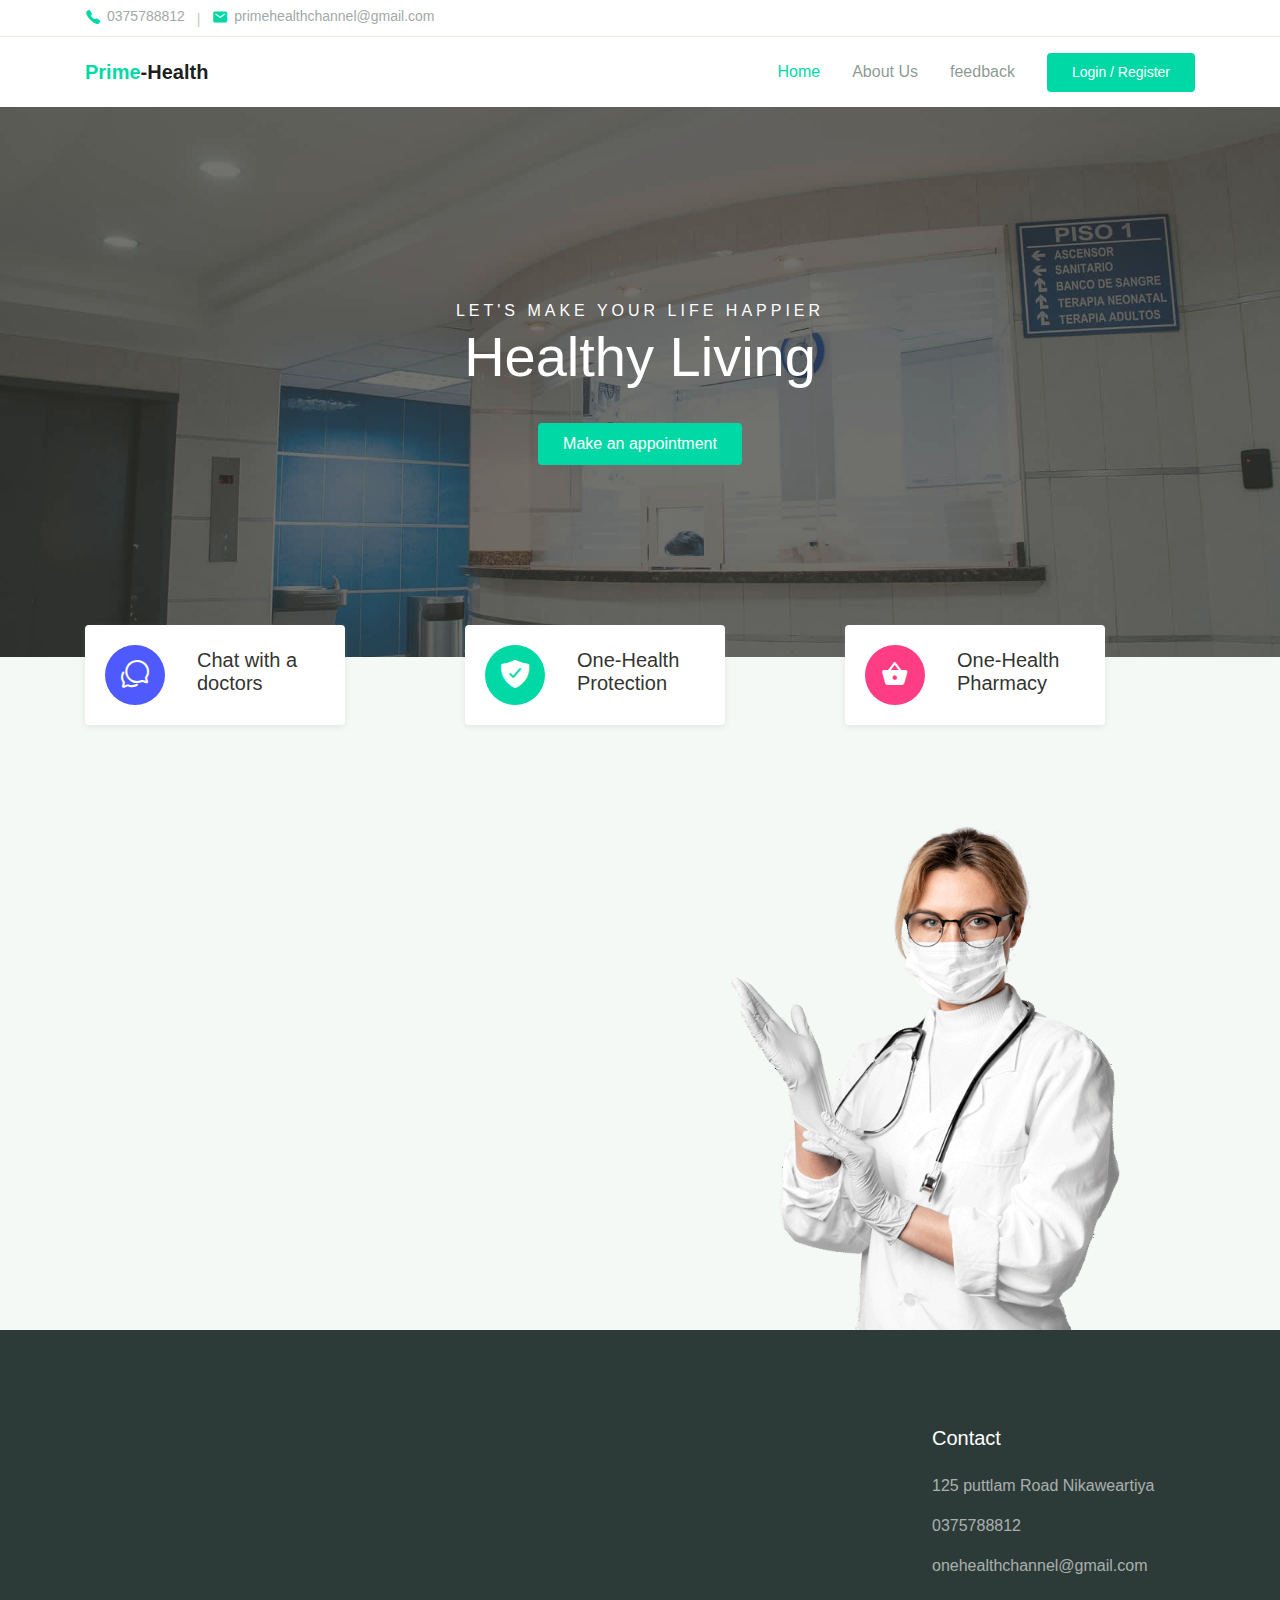
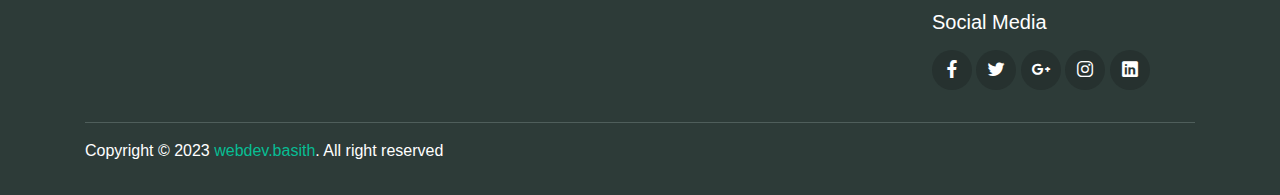
<file: index.html>
<!DOCTYPE html>
<html lang="en">
  <head>
    <meta charset="UTF-8" />
    <meta name="viewport" content="width=device-width, initial-scale=1.0" />

    <meta http-equiv="X-UA-Compatible" content="ie=edge" />

    <meta name="copyright" content="one-health ID, https://one-healthid.com/" />

    <title>Prime health - healthcare center</title>
    <link rel="stylesheet" href="one-health/assets/css/maicons.css" />

    <link rel="stylesheet" href="one-health/assets/css/bootstrap.css" />

    <link rel="stylesheet" href="one-health/assets/css/bootstrap.css" />

    <link
      rel="stylesheet"
      href="one-health/assets/vendor/owl-carousel/css/owl.carousel.css"
    />

    <link rel="stylesheet" href="one-health/assets/vendor/animate/animate.css" />

    <link rel="stylesheet" href="one-health/assets/css/theme.css" />
  </head>
  <body>
    <!-- Back to top button -->
    <div class="back-to-top"></div>

    <header>
      <div class="topbar">
        <div class="container">
          <div class="row">
            <div class="col-sm-8 text-sm">
              <div class="site-info">
                <a href="#"
                  ><span class="mai-call text-primary"></span> 0375788812
                  </a
                >
                <span class="divider">|</span>
                <a href="mailto:onehealthchannel@gmail.com"
                  ><span class="mai-mail text-primary"></span>
                  primehealthchannel@gmail.com</a
                >
              </div>
            </div>
            <!--<div class="col-sm-4 text-right text-sm">
              <div class="social-mini-button">
                <a href="#"><span class="mai-logo-facebook-f"></span></a>
                <a href="#"><span class="mai-logo-twitter"></span></a>
                <a href="#"><span class="mai-logo-dribbble"></span></a>
                <a href="#"><span class="mai-logo-instagram"></span></a>
              </div>
            </div>-->
          </div>
          <!-- .row -->
        </div>
        <!-- .container -->
      </div>
      <!-- .topbar -->

      <nav class="navbar navbar-expand-lg navbar-light shadow-sm">
        <div class="container">
          <a class="navbar-brand" href="index2.html"
            ><span class="text-primary">Prime</span>-Health</a
          >

         <!-- <form action="#">
            <div class="input-group input-navbar">
              <div class="input-group-prepend">
                <span class="input-group-text" id="icon-addon1"
                  ><span class="mai-search"></span
                ></span>
              </div>
              <input
                type="text"
                class="form-control"
                placeholder="Enter keywordone-health"
                aria-label="Username"
                aria-describedby="icon-addon1"
              />
            </div>
          </form>

          <button
            class="navbar-toggler"
            type="button"
            data-toggle="collapse"
            data-target="#navbarSupport"
            aria-controls="navbarSupport"
            aria-expanded="false"
            aria-label="Toggle navigation"
          >
            <span class="navbar-toggler-icon"></span>
          </button>-->

          <div class="collapse navbar-collapse" id="navbarSupport">
            <ul class="navbar-nav ml-auto">
              <li class="nav-item active">
                <a class="nav-link" href="index2.html">Home</a>
              </li>
              <li class="nav-item">
                <a class="nav-link" href="about.html">About Us</a>
              </li>
              <!--<li class="nav-item">
                <a class="nav-link" href="doctors.html">Doctors</a>
              </li>-->
              <!-- <li class="nav-item">
                <a class="nav-link" href="blog.html">News</a>
              </li> -->
              <li class="nav-item">
                <a class="nav-link" href="feedback.php">feedback</a>
              
              <li class="nav-item">
                <a class="btn btn-primary ml-lg-3" href="login.php"
                  >Login / Register</a
                >
              </li>
            </ul>
          </div>
          <!-- .navbar-collapse -->
        </div>
        <!-- .container -->
      </nav>
    </header>

    <div
      class="page-hero bg-image overlay-dark"
      style="background-image: url(one-health/assets/img/bg_image_1.jpg)"
    >
      <div class="hero-section">
        <div class="container text-center wow zoomIn">
          <span class="subhead">Let's make your life happier</span>
          <h1 class="display-4">Healthy Living</h1>
          <a href="login.php" class="btn btn-primary">Make an appointment</a>
        </div>
      </div>
    </div>

    <div class="bg-light">
      <div class="page-section py-3 mt-md-n5 custom-index">
        <div class="container">
          <div class="row justify-content-center">
            <div class="col-md-4 py-3 py-md-0">
              <div class="card-service wow fadeInUp">
                <div class="circle-shape bg-secondary text-white">
                  <span class="mai-chatbubbles-outline"></span>
                </div>
                <p><span>Chat</span> with a doctors</p>
              </div>
            </div>
            <div class="col-md-4 py-3 py-md-0">
              <div class="card-service wow fadeInUp">
                <div class="circle-shape bg-primary text-white">
                  <span class="mai-shield-checkmark"></span>
                </div>
                <p><span>One</span>-Health Protection</p>
              </div>
            </div>
            <div class="col-md-4 py-3 py-md-0">
              <div class="card-service wow fadeInUp">
                <div class="circle-shape bg-accent text-white">
                  <span class="mai-basket"></span>
                </div>
                <p><span>One</span>-Health Pharmacy</p>
              </div>
            </div>
          </div>
        </div>
      </div>
      <!-- .page-section -->

      <div class="page-section pb-0">
        <div class="container">
          <div class="row align-items-center">
            <div class="col-lg-6 py-3 wow fadeInUp">
              <h1>
                Welcome to prime Health clinic
                Center
              </h1>
              <p class="text-grey mb-4">
                Now a days we are struggling with make an appointment with doctor from a channeling center.
                also most of us unable to find a best health care solutions. through our website everyone 
                can book an appointment with our health care experts as your requirements. well experienced 
                experts team caring our patients patiently. our channeling center also have Pharmacy facility.


              </p>
              <a href="login.php" class="btn btn-primary">Make an appointment</a>
            </div>
            <div class="col-lg-6 wow fadeInRight" data-wow-delay="400ms">
              <div class="img-place custom-img-1">
                <img src="one-health/assets/img/bg-doctor.png" alt="" />
              </div>
            </div>
          </div>
        </div>
      </div>
      <!-- .bg-light -->
    </div>
    <!-- .bg-light -->

    <!--<div class="page-section">
      <div class="container">
        <h1 class="text-center mb-5 wow fadeInUp">Our Doctors</h1>

        <div class="owl-carousel wow fadeInUp" id="doctorSlideshow">
          <div class="item">
            <div class="card-doctor">
              <div class="header">
                <img src="one-health/assets/img/doctors/doctor_1.jpg" alt="" />
                <div class="meta">
                  <a href="#"><span class="mai-call"></span></a>
                  <a href="#"><span class="mai-logo-whatsapp"></span></a>
                </div>
              </div>
              <div class="body">
                <p class="text-xl mb-0">Dr. Stein Albert</p>
                <span class="text-sm text-grey">Cardiology</span>
              </div>
            </div>
          </div>
          <div class="item">
            <div class="card-doctor">
              <div class="header">
                <img src="one-health/assets/img/doctors/doctor_2.jpg" alt="" />
                <div class="meta">
                  <a href="#"><span class="mai-call"></span></a>
                  <a href="#"><span class="mai-logo-whatsapp"></span></a>
                </div>-->
              </div>
              <!-- <div class="body">
                <p class="text-xl mb-0">Dr. Alexa Melvin</p>
                <span class="text-sm text-grey">Dental</span>
              </div>
            </div>
          </div>
          <div class="item">
            <div class="card-doctor">
              <div class="header">
                <img src="one-health/assets/img/doctors/doctor_3.jpg" alt="" /> -->
                <!--<div class="meta">
                  <a href="#"><span class="mai-call"></span></a>
                  <a href="#"><span class="mai-logo-whatsapp"></span></a>
                </div>-->
              <!-- </div>
              <div class="body">
                <p class="text-xl mb-0">Dr. Rebecca Steffany</p>
                <span class="text-sm text-grey">General Health</span>
              </div>
            </div>
          </div>
          <div class="item">
            <div class="card-doctor">
              <div class="header">
                <img src="one-health/assets/img/doctors/doctor_3.jpg" alt="" />
                <div class="meta">
                  <a href="#"><span class="mai-call"></span></a>
                  <a href="#"><span class="mai-logo-whatsapp"></span></a>
                </div>
              </div> -->
             <!-- <div class="body">
                <p class="text-xl mb-0">Dr. Rebecca Steffany</p>
                <span class="text-sm text-grey">General Health</span>
              </div>-->
            </div>
          </div>
          <!-- <div class="item">
            <div class="card-doctor">
              <div class="header">
                <img src="one-health/assets/img/doctors/doctor_3.jpg" alt="" />
                <div class="meta">
                  <a href="#"><span class="mai-call"></span></a>
                  <a href="#"><span class="mai-logo-whatsapp"></span></a>
                </div>
              </div>
              <div class="body">
                <p class="text-xl mb-0">Dr. Rebecca Steffany</p>
                <span class="text-sm text-grey">General Health</span>
              </div>
            </div>
          </div>
        </div> -->
      </div>
    </div>

    <!--<div class="page-section bg-light">
      <div class="container">
        <h1 class="text-center wow fadeInUp">Latest News</h1>
        <div class="row mt-5">
          <div class="col-lg-4 py-2 wow zoomIn">
            <div class="card-blog">
              <div class="header">
                <div class="post-category">
                  <a href="#">Covid19</a>
                </div>
                <a href="blog-details.html" class="post-thumb">
                  <img src="one-health/assets/img/blog/blog_1.jpg" alt="" />
                </a>
              </div>
              <div class="body">
                <h5 class="post-title">
                  <a href="blog-details.html"
                    >List of Countries without Coronavirus case</a
                  >
                </h5>
                <div class="site-info">
                  <div class="avatar mr-2">
                    <div class="avatar-img">
                      <img src="one-health/assets/img/person/person_1.jpg" alt="" />
                    </div>
                    <span>Roger Adams</span>
                  </div>
                  <span class="mai-time"></span> 1 week ago
                </div>
              </div>
            </div>
          </div>
          <div class="col-lg-4 py-2 wow zoomIn">
            <div class="card-blog">
              <div class="header">
                <div class="post-category">
                  <a href="#">Covid19</a>
                </div>
                <a href="blog-details.html" class="post-thumb">
                  <img src="one-health/assets/img/blog/blog_2.jpg" alt="" />
                </a>
              </div>
              <div class="body">
                <h5 class="post-title">
                  <a href="blog-details.html"
                    >Recovery Room: News beyond the pandemic</a
                  >
                </h5>
                <div class="site-info">
                  <div class="avatar mr-2">
                    <div class="avatar-img">
                      <img src="one-health/assets/img/person/person_1.jpg" alt="" />
                    </div>
                    <span>Roger Adams</span>
                  </div>
                  <span class="mai-time"></span> 4 weeks ago
                </div>
              </div>
            </div>
          </div>
          <div class="col-lg-4 py-2 wow zoomIn">
            <div class="card-blog">
              <div class="header">
                <div class="post-category">
                  <a href="#">Covid19</a>
                </div>
                <a href="blog-details.html" class="post-thumb">
                  <img src="one-health/assets/img/blog/blog_3.jpg" alt="" />
                </a>
              </div>
              <div class="body">
                <h5 class="post-title">
                  <a href="blog-details.html"
                    >What is the impact of eating too much sugar?</a
                  >
                </h5>
                <div class="site-info">
                  <div class="avatar mr-2">
                    <div class="avatar-img">
                      <img src="one-health/assets/img/person/person_2.jpg" alt="" />
                    </div>
                    <span>Diego Simmons</span>
                  </div>
                  <span class="mai-time"></span> 2 months ago
                </div>
              </div>
            </div>
          </div> -->

          <!--<div class="col-12 text-center mt-4 wow zoomIn">
            <a href="feedback.php" class="btn btn-primary">share your experience with us</a>
          </div>
        </div>
      </div>
    </div>-->
    <!-- .page-section -->

   <!-- <div class="page-section">
      <div class="container">
        <h1 class="text-center wow fadeInUp">Make an Appointment</h1>

        <form class="main-form">
          <div class="row mt-5">
            <div class="col-12 col-sm-6 py-2 wow fadeInLeft">
              <input type="text" class="form-control" placeholder="Full name" />
            </div>
            <div class="col-12 col-sm-6 py-2 wow fadeInRight">
              <input
                type="text"
                class="form-control"
                placeholder="Email addressone-health"
              />
            </div>
            <div
              class="col-12 col-sm-6 py-2 wow fadeInLeft"
              data-wow-delay="300ms"
            >
              <input type="date" class="form-control" />
            </div>
            <div
              class="col-12 col-sm-6 py-2 wow fadeInRight"
              data-wow-delay="300ms"
            >
              <select name="departement" id="departement" class="custom-select">
                <option value="general">General Health</option>
                <option value="cardiology">Cardiology</option>
                <option value="dental">Dental</option>
                <option value="neurology">Neurology</option>
                <option value="orthopaedics">Orthopaedics</option>
              </select>
            </div>
            <div class="col-12 py-2 wow fadeInUp" data-wow-delay="300ms">
              <input type="text" class="form-control" placeholder="Numberone-health" />
            </div>
            <div class="col-12 py-2 wow fadeInUp" data-wow-delay="300ms">
              <textarea
                name="message"
                id="message"
                class="form-control"
                rows="6"
                placeholder="Enter messageone-health"
              ></textarea>
            </div>
          </div>

          <button type="submit" class="btn btn-primary mt-3 wow zoomIn">
            Submit Request
          </button>
        </form>-->
      </div>
    </div>
    <!-- .page-section -->

    <div
      class="page-section banner-home bg-image"
      style="background-image: url(one-health/assets/img/banner-pattern.svg)"
    >
      <div class="container py-5 py-lg-0">
        <div class="row align-items-center">
          <div class="col-lg-4 wow zoomIn"></div>
        </div>
      </div>
    </div>
    <!-- .banner-home -->

    <footer class="page-footer">
      <div class="container">
        <div class="row px-md-3">
          <div class="col-sm-6 col-lg-3 py-3">
            <h5></h5>
            <ul class="footer-menu">
              <li><a href="contact.html"></a></li>
              <li><a href=""></a></li>
              <li><a href="#"></a></li>
              <li><a href="#"></a></li>
            </ul>
          </div>
          <div class="col-sm-6 col-lg-3 py-3">
            <h5></h5>
            <ul class="footer-menu">
              <li><a href="#"></a></li>
              <li><a href="#"></a></li>
              <li><a href="#"></a></li>
              <li><a href="#"></a></li>
            </ul>
          </div>
          <div class="col-sm-6 col-lg-3 py-3">
            <h5></h5>
            <ul class="footer-menu">
              <li><a href="#"></a></li>
              <li><a href="#"></a></li>
              <li><a href="#"></a></li>
            </ul>
          </div>
          <div class="col-sm-6 col-lg-3 py-3">
            <h5>Contact</h5>
            <p class="footer-link mt-2">125 puttlam Road Nikaweartiya</p>
            <a href="#" class="footer-link">0375788812</a>
            <a href="#" class="footer-link">onehealthchannel@gmail.com</a>

            <h5 class="mt-3">Social Media</h5>
            <div class="footer-sosmed mt-3">
              <a href="#" target="_blank"
                ><span class="mai-logo-facebook-f"></span
              ></a>
              <a href="#" target="_blank"
                ><span class="mai-logo-twitter"></span
              ></a>
              <a href="#" target="_blank"
                ><span class="mai-logo-google-plus-g"></span
              ></a>
              <a href="#" target="_blank"
                ><span class="mai-logo-instagram"></span
              ></a>
              <a href="#" target="_blank"
                ><span class="mai-logo-linkedin"></span
              ></a>
            </div>
          </div>
        </div>

        <hr />

        <p id="copyright">
          Copyright &copy; 2023
          <a href="https://one-healthid.com/" target="_blank">webdev.basith</a>. All
          right reserved
        </p>
      </div>
    </footer>

    <script src="one-health/assets/js/jquery-3.5.1.min.js"></script>

    <script src="one-health/assets/js/bootstrap.bundle.min.js"></script>

    <script src="one-health/assets/vendor/owl-carousel/js/owl.carousel.min.js"></script>

    <script src="one-health/assets/vendor/wow/wow.min.js"></script>

    <script src="one-health/assets/js/theme.js"></script>
  </body>
</html>
</file>
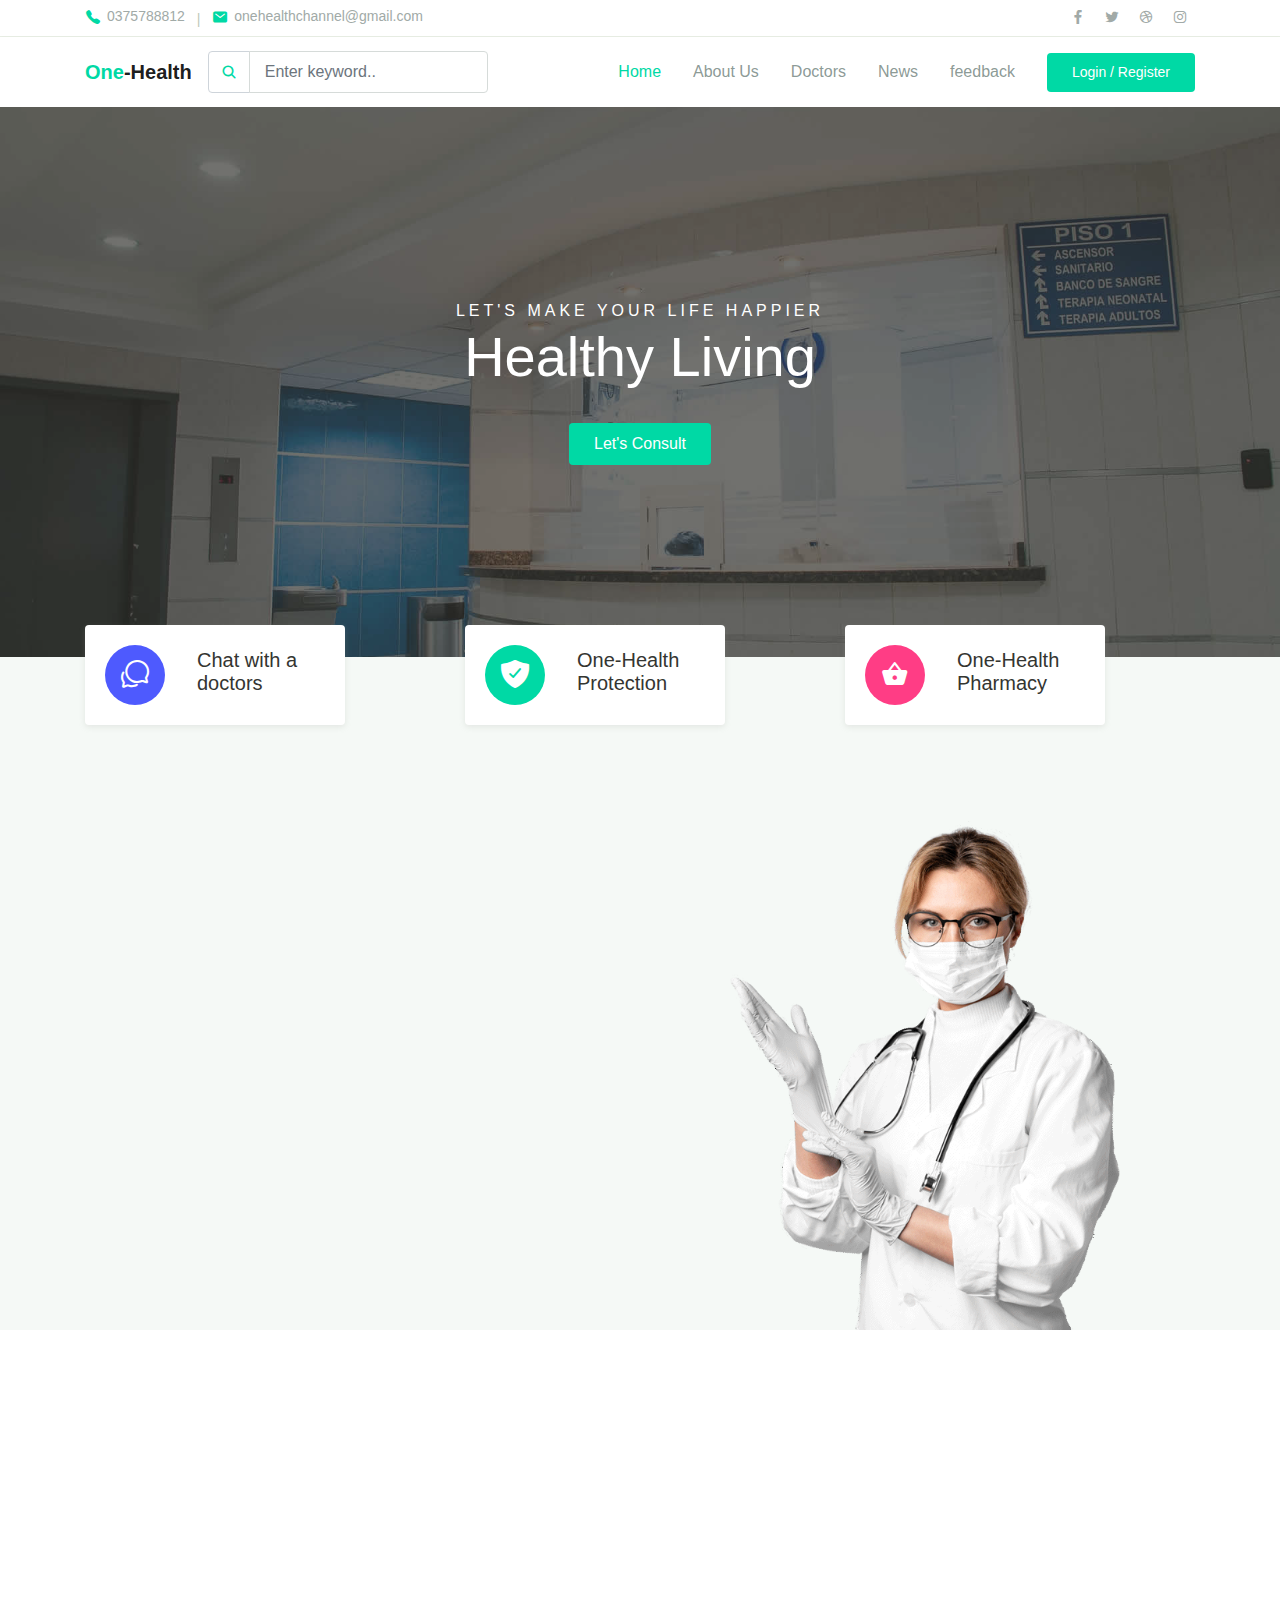
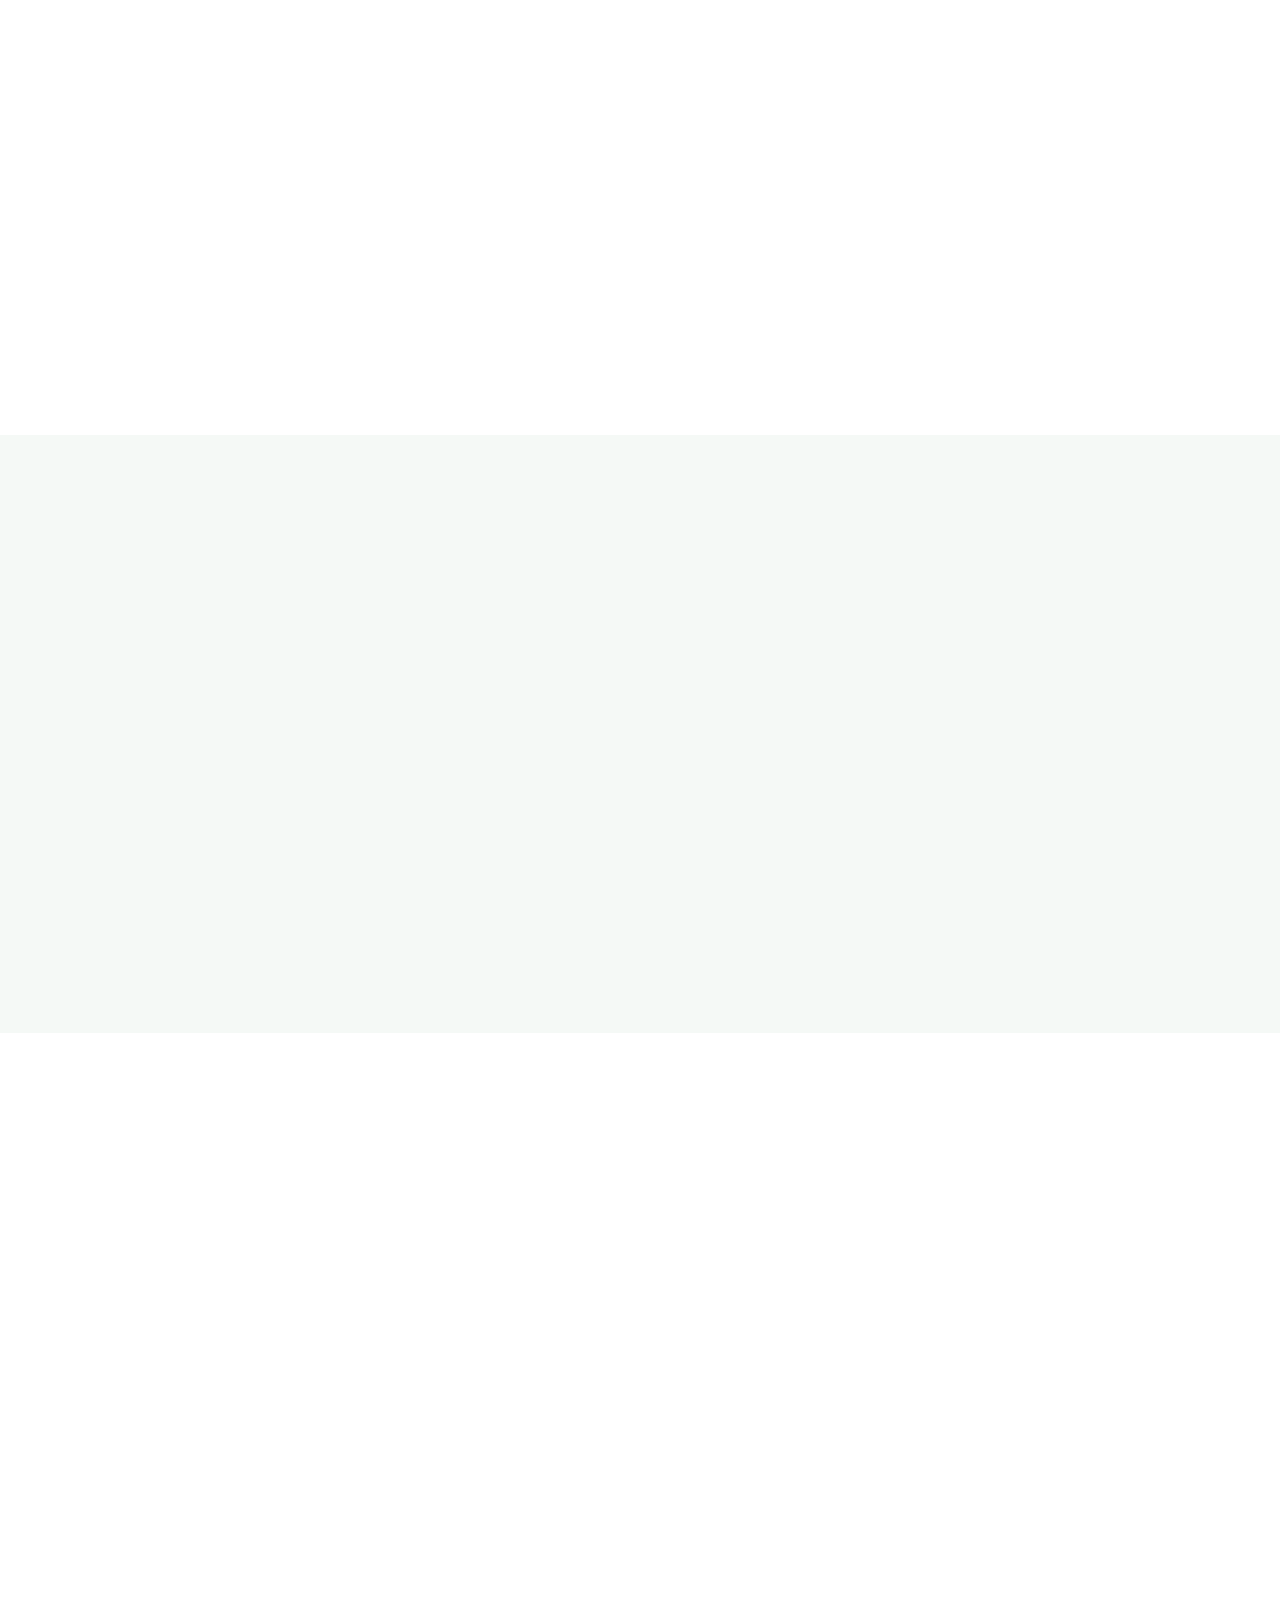
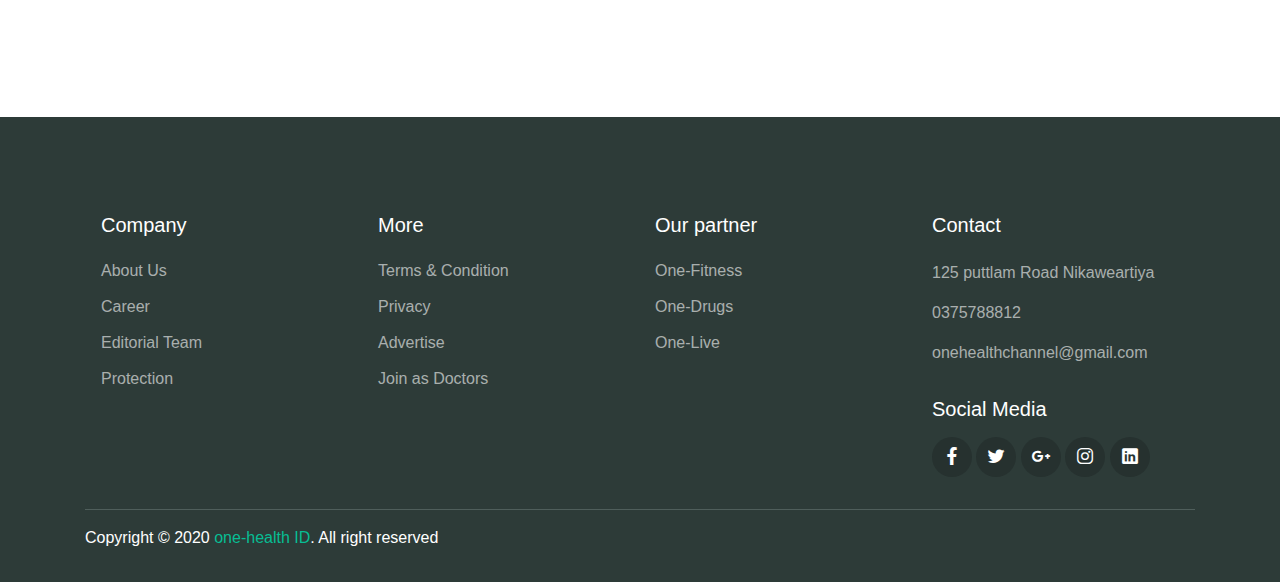
<file: one-health/html/index.html>
<!DOCTYPE html>
<html lang="en">
  <head>
    <meta charset="UTF-8" />
    <meta name="viewport" content="width=device-width, initial-scale=1.0" />

    <meta http-equiv="X-UA-Compatible" content="ie=edge" />

    <meta name="copyright" content="one-health ID, https://one-healthid.com/" />

    <title>One Health - Medical Center HTML5 Template</title>

    <link rel="stylesheet" href="../assets/css/maicons.css" />

    <link rel="stylesheet" href="../assets/css/bootstrap.css" />

    <link
      rel="stylesheet"
      href="../assets/vendor/owl-carousel/css/owl.carousel.css"
    />

    <link rel="stylesheet" href="../assets/vendor/animate/animate.css" />

    <link rel="stylesheet" href="../assets/css/theme.css" />
  </head>
  <body>
    <!-- Back to top button -->
    <div class="back-to-top"></div>

    <header>
      <div class="topbar">
        <div class="container">
          <div class="row">
            <div class="col-sm-8 text-sm">
              <div class="site-info">
                <a href="#"
                  ><span class="mai-call text-primary"></span> 0375788812
                  </a
                >
                <span class="divider">|</span>
                <a href="mailto:onehealthchannel@gmail.com"
                  ><span class="mai-mail text-primary"></span>
                  onehealthchannel@gmail.com</a
                >
              </div>
            </div>
            <div class="col-sm-4 text-right text-sm">
              <div class="social-mini-button">
                <a href="#"><span class="mai-logo-facebook-f"></span></a>
                <a href="#"><span class="mai-logo-twitter"></span></a>
                <a href="#"><span class="mai-logo-dribbble"></span></a>
                <a href="#"><span class="mai-logo-instagram"></span></a>
              </div>
            </div>
          </div>
          <!-- .row -->
        </div>
        <!-- .container -->
      </div>
      <!-- .topbar -->

      <nav class="navbar navbar-expand-lg navbar-light shadow-sm">
        <div class="container">
          <a class="navbar-brand" href="#"
            ><span class="text-primary">One</span>-Health</a
          >

          <form action="#">
            <div class="input-group input-navbar">
              <div class="input-group-prepend">
                <span class="input-group-text" id="icon-addon1"
                  ><span class="mai-search"></span
                ></span>
              </div>
              <input
                type="text"
                class="form-control"
                placeholder="Enter keyword.."
                aria-label="Username"
                aria-describedby="icon-addon1"
              />
            </div>
          </form>

          <button
            class="navbar-toggler"
            type="button"
            data-toggle="collapse"
            data-target="#navbarSupport"
            aria-controls="navbarSupport"
            aria-expanded="false"
            aria-label="Toggle navigation"
          >
            <span class="navbar-toggler-icon"></span>
          </button>

          <div class="collapse navbar-collapse" id="navbarSupport">
            <ul class="navbar-nav ml-auto">
              <li class="nav-item active">
                <a class="nav-link" href="index.html">Home</a>
              </li>
              <li class="nav-item">
                <a class="nav-link" href="about.html">About Us</a>
              </li>
              <li class="nav-item">
                <a class="nav-link" href="doctors.html">Doctors</a>
              </li>
              <li class="nav-item">
                <a class="nav-link" href="blog.html">News</a>
              </li>
              <li class="nav-item">
                <a class="nav-link" href="contact.html">feedback</a>
              </li>
              <li class="nav-item">
                <a class="btn btn-primary ml-lg-3" href="public/register.html"
                  >Login / Register</a
                >
              </li>
            </ul>
          </div>
          <!-- .navbar-collapse -->
        </div>
        <!-- .container -->
      </nav>
    </header>

    <div
      class="page-hero bg-image overlay-dark"
      style="background-image: url(../assets/img/bg_image_1.jpg)"
    >
      <div class="hero-section">
        <div class="container text-center wow zoomIn">
          <span class="subhead">Let's make your life happier</span>
          <h1 class="display-4">Healthy Living</h1>
          <a href="#" class="btn btn-primary">Let's Consult</a>
        </div>
      </div>
    </div>

    <div class="bg-light">
      <div class="page-section py-3 mt-md-n5 custom-index">
        <div class="container">
          <div class="row justify-content-center">
            <div class="col-md-4 py-3 py-md-0">
              <div class="card-service wow fadeInUp">
                <div class="circle-shape bg-secondary text-white">
                  <span class="mai-chatbubbles-outline"></span>
                </div>
                <p><span>Chat</span> with a doctors</p>
              </div>
            </div>
            <div class="col-md-4 py-3 py-md-0">
              <div class="card-service wow fadeInUp">
                <div class="circle-shape bg-primary text-white">
                  <span class="mai-shield-checkmark"></span>
                </div>
                <p><span>One</span>-Health Protection</p>
              </div>
            </div>
            <div class="col-md-4 py-3 py-md-0">
              <div class="card-service wow fadeInUp">
                <div class="circle-shape bg-accent text-white">
                  <span class="mai-basket"></span>
                </div>
                <p><span>One</span>-Health Pharmacy</p>
              </div>
            </div>
          </div>
        </div>
      </div>
      <!-- .page-section -->

      <div class="page-section pb-0">
        <div class="container">
          <div class="row align-items-center">
            <div class="col-lg-6 py-3 wow fadeInUp">
              <h1>
                Welcome to Your Health <br />
                Center
              </h1>
              <p class="text-grey mb-4">
                Lorem ipsum dolor sit amet, consetetur sadipscing elitr, sed
                diam nonumy eirmod tempor invidunt ut labore et dolore magna
                aliquyam erat, sed diam voluptua. At vero eos et accusam et
                justo duo dolores et ea rebum. Accusantium aperiam earum ipsa
                eius, inventore nemo labore eaque porro consequatur ex
                aspernatur. Explicabo, excepturi accusantium! Placeat voluptates
                esse ut optio facilis!
              </p>
              <a href="about.html" class="btn btn-primary">Learn More</a>
            </div>
            <div class="col-lg-6 wow fadeInRight" data-wow-delay="400ms">
              <div class="img-place custom-img-1">
                <img src="../assets/img/bg-doctor.png" alt="" />
              </div>
            </div>
          </div>
        </div>
      </div>
      <!-- .bg-light -->
    </div>
    <!-- .bg-light -->

    <div class="page-section">
      <div class="container">
        <h1 class="text-center mb-5 wow fadeInUp">Our Doctors</h1>

        <div class="owl-carousel wow fadeInUp" id="doctorSlideshow">
          <div class="item">
            <div class="card-doctor">
              <div class="header">
                <img src="../assets/img/doctors/doctor_1.jpg" alt="" />
                <div class="meta">
                  <a href="#"><span class="mai-call"></span></a>
                  <a href="#"><span class="mai-logo-whatsapp"></span></a>
                </div>
              </div>
              <div class="body">
                <p class="text-xl mb-0">Dr. Stein Albert</p>
                <span class="text-sm text-grey">Cardiology</span>
              </div>
            </div>
          </div>
          <div class="item">
            <div class="card-doctor">
              <div class="header">
                <img src="../assets/img/doctors/doctor_2.jpg" alt="" />
                <div class="meta">
                  <a href="#"><span class="mai-call"></span></a>
                  <a href="#"><span class="mai-logo-whatsapp"></span></a>
                </div>
              </div>
              <div class="body">
                <p class="text-xl mb-0">Dr. Alexa Melvin</p>
                <span class="text-sm text-grey">Dental</span>
              </div>
            </div>
          </div>
          <div class="item">
            <div class="card-doctor">
              <div class="header">
                <img src="../assets/img/doctors/doctor_3.jpg" alt="" />
                <div class="meta">
                  <a href="#"><span class="mai-call"></span></a>
                  <a href="#"><span class="mai-logo-whatsapp"></span></a>
                </div>
              </div>
              <div class="body">
                <p class="text-xl mb-0">Dr. Rebecca Steffany</p>
                <span class="text-sm text-grey">General Health</span>
              </div>
            </div>
          </div>
          <div class="item">
            <div class="card-doctor">
              <div class="header">
                <img src="../assets/img/doctors/doctor_3.jpg" alt="" />
                <div class="meta">
                  <a href="#"><span class="mai-call"></span></a>
                  <a href="#"><span class="mai-logo-whatsapp"></span></a>
                </div>
              </div>
              <div class="body">
                <p class="text-xl mb-0">Dr. Rebecca Steffany</p>
                <span class="text-sm text-grey">General Health</span>
              </div>
            </div>
          </div>
          <div class="item">
            <div class="card-doctor">
              <div class="header">
                <img src="../assets/img/doctors/doctor_3.jpg" alt="" />
                <div class="meta">
                  <a href="#"><span class="mai-call"></span></a>
                  <a href="#"><span class="mai-logo-whatsapp"></span></a>
                </div>
              </div>
              <div class="body">
                <p class="text-xl mb-0">Dr. Rebecca Steffany</p>
                <span class="text-sm text-grey">General Health</span>
              </div>
            </div>
          </div>
        </div>
      </div>
    </div>

    <div class="page-section bg-light">
      <div class="container">
        <h1 class="text-center wow fadeInUp">Latest News</h1>
        <div class="row mt-5">
          <div class="col-lg-4 py-2 wow zoomIn">
            <div class="card-blog">
              <div class="header">
                <div class="post-category">
                  <a href="#">Covid19</a>
                </div>
                <a href="blog-details.html" class="post-thumb">
                  <img src="../assets/img/blog/blog_1.jpg" alt="" />
                </a>
              </div>
              <div class="body">
                <h5 class="post-title">
                  <a href="blog-details.html"
                    >List of Countries without Coronavirus case</a
                  >
                </h5>
                <div class="site-info">
                  <div class="avatar mr-2">
                    <div class="avatar-img">
                      <img src="../assets/img/person/person_1.jpg" alt="" />
                    </div>
                    <span>Roger Adams</span>
                  </div>
                  <span class="mai-time"></span> 1 week ago
                </div>
              </div>
            </div>
          </div>
          <div class="col-lg-4 py-2 wow zoomIn">
            <div class="card-blog">
              <div class="header">
                <div class="post-category">
                  <a href="#">Covid19</a>
                </div>
                <a href="blog-details.html" class="post-thumb">
                  <img src="../assets/img/blog/blog_2.jpg" alt="" />
                </a>
              </div>
              <div class="body">
                <h5 class="post-title">
                  <a href="blog-details.html"
                    >Recovery Room: News beyond the pandemic</a
                  >
                </h5>
                <div class="site-info">
                  <div class="avatar mr-2">
                    <div class="avatar-img">
                      <img src="../assets/img/person/person_1.jpg" alt="" />
                    </div>
                    <span>Roger Adams</span>
                  </div>
                  <span class="mai-time"></span> 4 weeks ago
                </div>
              </div>
            </div>
          </div>
          <div class="col-lg-4 py-2 wow zoomIn">
            <div class="card-blog">
              <div class="header">
                <div class="post-category">
                  <a href="#">Covid19</a>
                </div>
                <a href="blog-details.html" class="post-thumb">
                  <img src="../assets/img/blog/blog_3.jpg" alt="" />
                </a>
              </div>
              <div class="body">
                <h5 class="post-title">
                  <a href="blog-details.html"
                    >What is the impact of eating too much sugar?</a
                  >
                </h5>
                <div class="site-info">
                  <div class="avatar mr-2">
                    <div class="avatar-img">
                      <img src="../assets/img/person/person_2.jpg" alt="" />
                    </div>
                    <span>Diego Simmons</span>
                  </div>
                  <span class="mai-time"></span> 2 months ago
                </div>
              </div>
            </div>
          </div>

          <div class="col-12 text-center mt-4 wow zoomIn">
            <a href="blog.html" class="btn btn-primary">Read More</a>
          </div>
        </div>
      </div>
    </div>
    <!-- .page-section -->

    <div class="page-section">
      <div class="container">
        <h1 class="text-center wow fadeInUp">Make an Appointment</h1>

        <form class="main-form">
          <div class="row mt-5">
            <div class="col-12 col-sm-6 py-2 wow fadeInLeft">
              <input type="text" class="form-control" placeholder="Full name" />
            </div>
            <div class="col-12 col-sm-6 py-2 wow fadeInRight">
              <input
                type="text"
                class="form-control"
                placeholder="Email address.."
              />
            </div>
            <div
              class="col-12 col-sm-6 py-2 wow fadeInLeft"
              data-wow-delay="300ms"
            >
              <input type="date" class="form-control" />
            </div>
            <div
              class="col-12 col-sm-6 py-2 wow fadeInRight"
              data-wow-delay="300ms"
            >
              <select name="departement" id="departement" class="custom-select">
                <option value="general">General Health</option>
                <option value="cardiology">Cardiology</option>
                <option value="dental">Dental</option>
                <option value="neurology">Neurology</option>
                <option value="orthopaedics">Orthopaedics</option>
              </select>
            </div>
            <div class="col-12 py-2 wow fadeInUp" data-wow-delay="300ms">
              <input type="text" class="form-control" placeholder="Number.." />
            </div>
            <div class="col-12 py-2 wow fadeInUp" data-wow-delay="300ms">
              <textarea
                name="message"
                id="message"
                class="form-control"
                rows="6"
                placeholder="Enter message.."
              ></textarea>
            </div>
          </div>

          <button type="submit" class="btn btn-primary mt-3 wow zoomIn">
            Submit Request
          </button>
        </form>
      </div>
    </div>
    <!-- .page-section -->

    <div
      class="page-section banner-home bg-image"
      style="background-image: url(../assets/img/banner-pattern.svg)"
    >
      <div class="container py-5 py-lg-0">
        <div class="row align-items-center">
          <div class="col-lg-4 wow zoomIn"></div>
        </div>
      </div>
    </div>
    <!-- .banner-home -->

    <footer class="page-footer">
      <div class="container">
        <div class="row px-md-3">
          <div class="col-sm-6 col-lg-3 py-3">
            <h5>Company</h5>
            <ul class="footer-menu">
              <li><a href="#">About Us</a></li>
              <li><a href="#">Career</a></li>
              <li><a href="#">Editorial Team</a></li>
              <li><a href="#">Protection</a></li>
            </ul>
          </div>
          <div class="col-sm-6 col-lg-3 py-3">
            <h5>More</h5>
            <ul class="footer-menu">
              <li><a href="#">Terms & Condition</a></li>
              <li><a href="#">Privacy</a></li>
              <li><a href="#">Advertise</a></li>
              <li><a href="#">Join as Doctors</a></li>
            </ul>
          </div>
          <div class="col-sm-6 col-lg-3 py-3">
            <h5>Our partner</h5>
            <ul class="footer-menu">
              <li><a href="#">One-Fitness</a></li>
              <li><a href="#">One-Drugs</a></li>
              <li><a href="#">One-Live</a></li>
            </ul>
          </div>
          <div class="col-sm-6 col-lg-3 py-3">
            <h5>Contact</h5>
            <p class="footer-link mt-2">125 puttlam Road Nikaweartiya</p>
            <a href="#" class="footer-link">0375788812</a>
            <a href="#" class="footer-link">onehealthchannel@gmail.com</a>

            <h5 class="mt-3">Social Media</h5>
            <div class="footer-sosmed mt-3">
              <a href="#" target="_blank"
                ><span class="mai-logo-facebook-f"></span
              ></a>
              <a href="#" target="_blank"
                ><span class="mai-logo-twitter"></span
              ></a>
              <a href="#" target="_blank"
                ><span class="mai-logo-google-plus-g"></span
              ></a>
              <a href="#" target="_blank"
                ><span class="mai-logo-instagram"></span
              ></a>
              <a href="#" target="_blank"
                ><span class="mai-logo-linkedin"></span
              ></a>
            </div>
          </div>
        </div>

        <hr />

        <p id="copyright">
          Copyright &copy; 2020
          <a href="https://one-healthid.com/" target="_blank">one-health ID</a>. All
          right reserved
        </p>
      </div>
    </footer>

    <script src="../assets/js/jquery-3.5.1.min.js"></script>

    <script src="../assets/js/bootstrap.bundle.min.js"></script>

    <script src="../assets/vendor/owl-carousel/js/owl.carousel.min.js"></script>

    <script src="../assets/vendor/wow/wow.min.js"></script>

    <script src="../assets/js/theme.js"></script>
  </body>
</html>
</file>
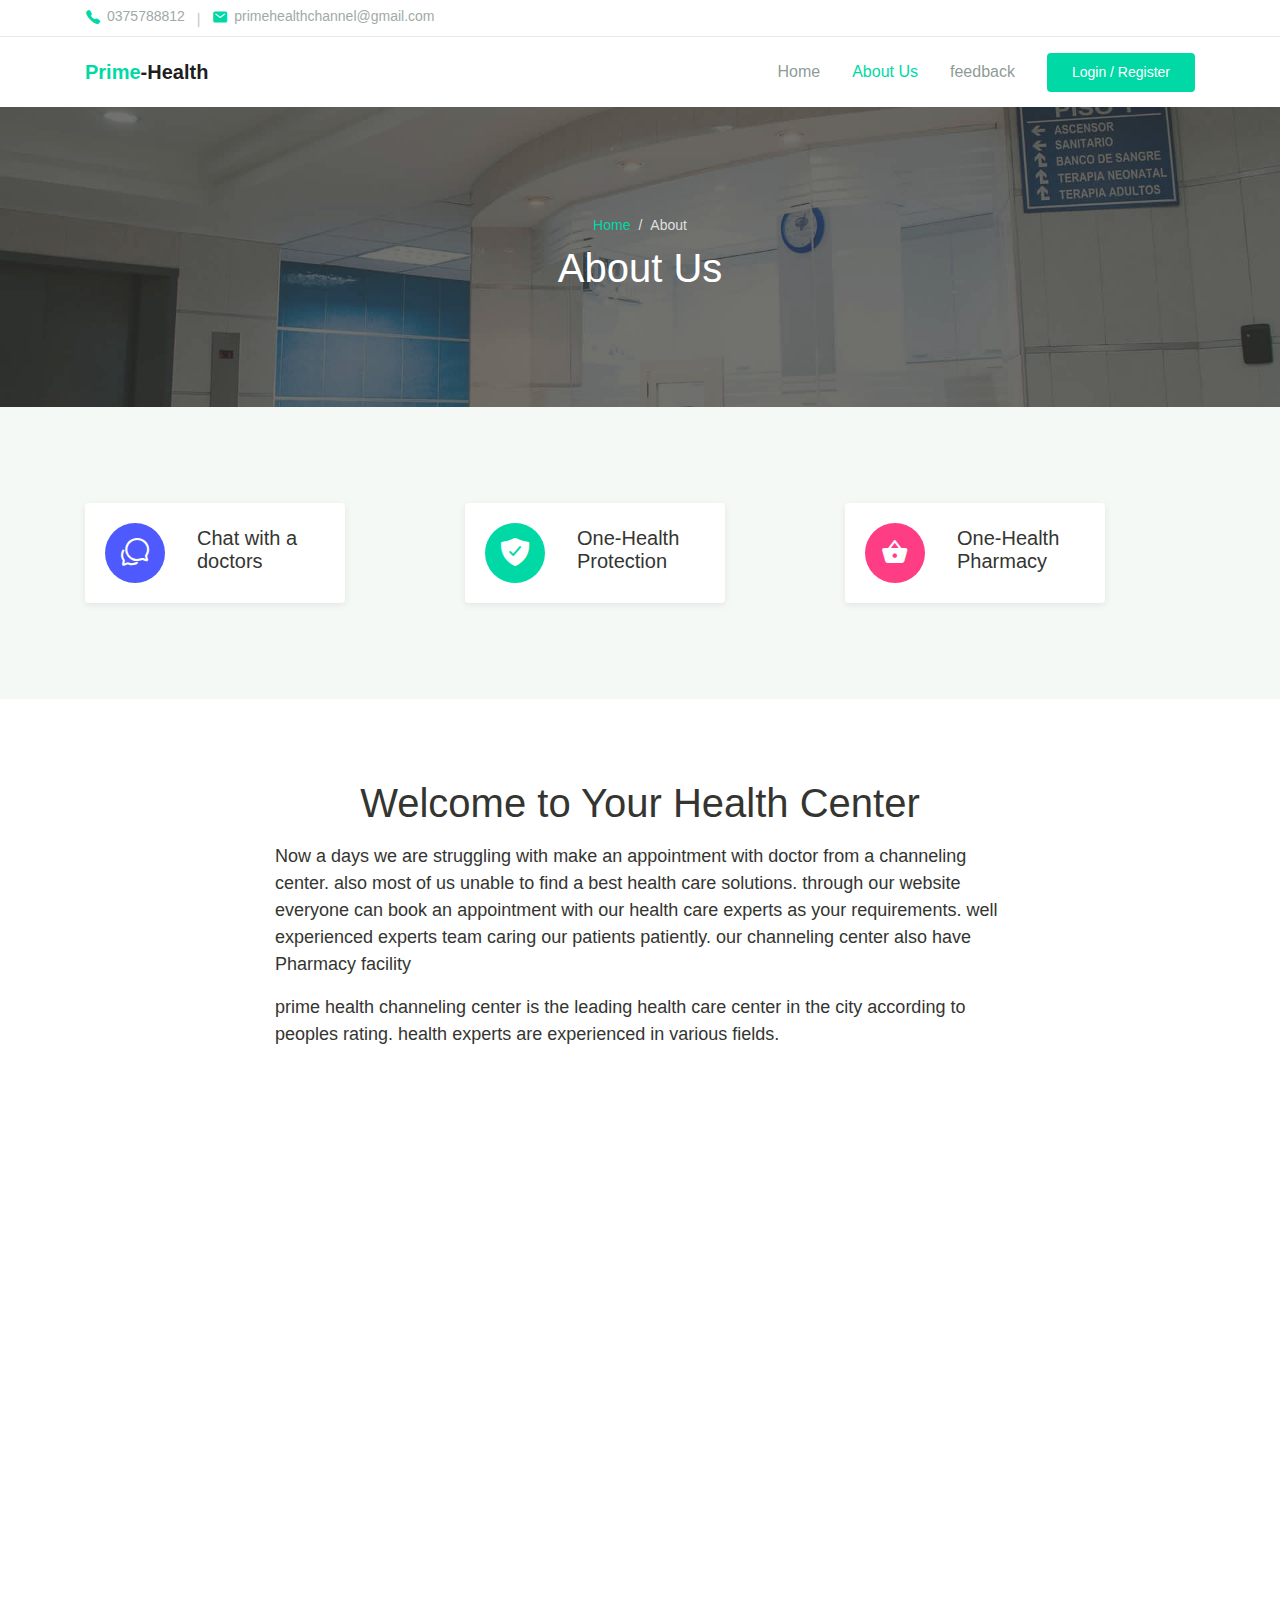
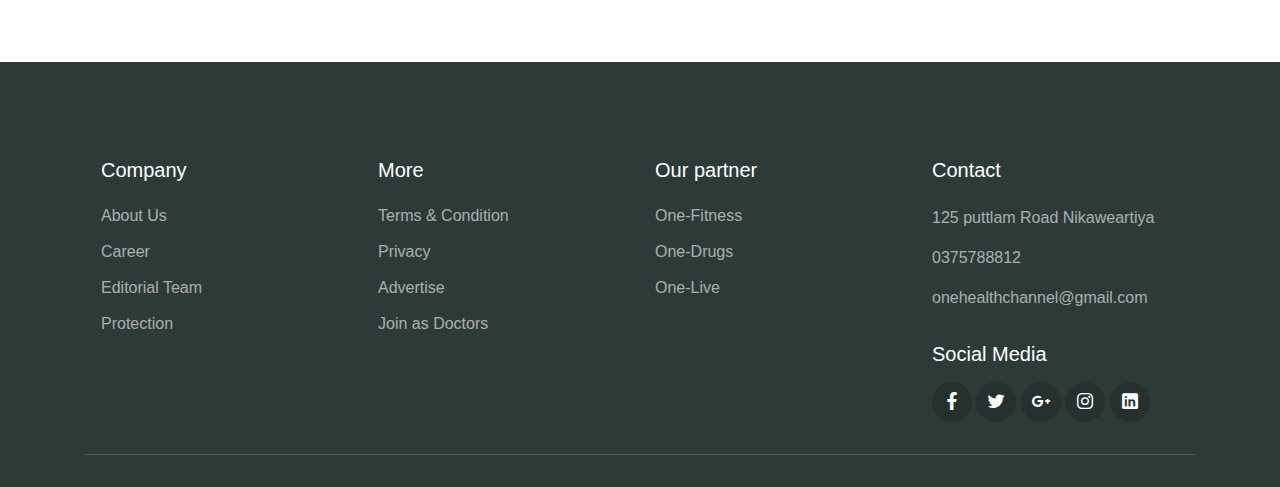
<file: about.html>
<!DOCTYPE html>
<html lang="en">
  <head>
    <meta charset="UTF-8" />
    <meta name="viewport" content="width=device-width, initial-scale=1.0" />

    <meta http-equiv="X-UA-Compatible" content="ie=edge" />

    <meta name="copyright" content="one-health ID, https://one-healthid.com/" />

    <title>One Health </title>

    <link rel="stylesheet" href="one-health/assets/css/maicons.css" />

    <link rel="stylesheet" href="one-health/assets/css/bootstrap.css" />

    <link
      rel="stylesheet"
      href="one-health/assets/vendor/owl-carousel/css/owl.carousel.css"
    />

    <link rel="stylesheet" href="one-health/assets/vendor/animate/animate.css" />

    <link rel="stylesheet" href="one-health/assets/css/theme.css" />
  </head>
  <body>
    <!-- Back to top button -->
    <div class="back-to-top"></div>

    <header>
      <div class="topbar">
        <div class="container">
          <div class="row">
            <div class="col-sm-8 text-sm">
              <div class="site-info">
                <a href="#"
                  ><span class="mai-call text-primary"></span> 0375788812
                  </a
                   >
                <span class="divider">|</span>
                <a href="mailto:onehealthchannel@gmail.com"
                  ><span class="mai-mail text-primary"></span>
                  primehealthchannel@gmail.com</a
                >
              </div>
            </div>
           <!-- <div class="col-sm-4 text-right text-sm">
              <div class="social-mini-button">
                <a href="#"><span class="mai-logo-facebook-f"></span></a>
                <a href="#"><span class="mai-logo-twitter"></span></a>
                <a href="#"><span class="mai-logo-dribbble"></span></a>
                <a href="#"><span class="mai-logo-instagram"></span></a>
              </div>
            </div>-->
          </div>
          <!-- .row -->
        </div>
        <!-- .container -->
      </div>
      <!-- .topbar -->

      <nav class="navbar navbar-expand-lg navbar-light shadow-sm">
        <div class="container">
          <a class="navbar-brand" href="#"
            ><span class="text-primary">Prime</span>-Health</a
          >

          <!--<form action="#">
            <div class="input-group input-navbar">
              <div class="input-group-prepend">
                <span class="input-group-text" id="icon-addon1"
                  ><span class="mai-search"></span
                ></span>
              </div>
              <input
                type="text"
                class="form-control"
                placeholder="Enter keywordone-health"
                aria-label="Username"
                aria-describedby="icon-addon1"
              />
            </div>
          </form>

          <button
            class="navbar-toggler"
            type="button"
            data-toggle="collapse"
            data-target="#navbarSupport"
            aria-controls="navbarSupport"
            aria-expanded="false"
            aria-label="Toggle navigation"
          >
            <span class="navbar-toggler-icon"></span>
          </button>-->

          <div class="collapse navbar-collapse" id="navbarSupport">
            <ul class="navbar-nav ml-auto">
              <li class="nav-item">
                <a class="nav-link" href="index2.html">Home</a>
              </li>
              <li class="nav-item active">
                <a class="nav-link" href="about.html">About Us</a>
              </li>
              <!--<li class="nav-item">
                <a class="nav-link" href="doctors.html">Doctors</a>
              </li>-->
              <!-- <li class="nav-item">
                <a class="nav-link" href="blog.html">News</a>
              </li> -->
              <li class="nav-item">
                <a class="nav-link" href="feedback.php">feedback</a>
              </li>
              <li class="nav-item">
                <a class="btn btn-primary ml-lg-3" href="login.php"
                  >Login / Register</a
                >
              </li>
            </ul>
          </div>
          <!-- .navbar-collapse -->
        </div>
        <!-- .container -->
      </nav>
    </header>

    <div
      class="page-banner overlay-dark bg-image"
      style="background-image: url(one-health/assets/img/bg_image_1.jpg)"
    >
      <div class="banner-section">
        <div class="container text-center wow fadeInUp">
          <nav aria-label="Breadcrumb">
            <ol
              class="breadcrumb breadcrumb-dark bg-transparent justify-content-center py-0 mb-2"
            >
              <li class="breadcrumb-item"><a href="index2.html">Home</a></li>
              <li class="breadcrumb-item active" aria-current="page">About</li>
            </ol>
          </nav>
          <h1 class="font-weight-normal">About Us</h1>
        </div>
        <!-- .container -->
      </div>
      <!-- .banner-section -->
    </div>
    <!-- .page-banner -->

    <div class="page-section bg-light">
      <div class="container">
        <div class="row">
          <div class="col-md-4 py-3 wow zoomIn">
            <div class="card-service">
              <div class="circle-shape bg-secondary text-white">
                <span class="mai-chatbubbles-outline"></span>
              </div>
              <p><span>Chat</span> with a doctors</p>
            </div>
          </div>
          <div class="col-md-4 py-3 wow zoomIn">
            <div class="card-service">
              <div class="circle-shape bg-primary text-white">
                <span class="mai-shield-checkmark"></span>
              </div>
              <p><span>One</span>-Health Protection</p>
            </div>
          </div>
          <div class="col-md-4 py-3 wow zoomIn">
            <div class="card-service">
              <div class="circle-shape bg-accent text-white">
                <span class="mai-basket"></span>
              </div>
              <p><span>One</span>-Health Pharmacy</p>
            </div>
          </div>
        </div>
      </div>
    </div>

    <div class="page-section">
      <div class="container">
        <div class="row justify-content-center">
          <div class="col-lg-8 wow fadeInUp">
            <h1 class="text-center mb-3">Welcome to Your Health Center</h1>
            <div class="text-lg">
              <p>
                Now a days we are struggling with make an appointment with doctor from a channeling center. also most of us unable to find a best health care solutions. through our website everyone can book an appointment with our health care experts as your requirements. well experienced experts team caring our patients patiently. our channeling center also have Pharmacy facility
              </p>
              <p>
                prime health channeling center is the leading health care center in the city according to 
                peoples rating. health experts are experienced in various fields. 
              </p>
            </div>
          </div>
          <div class="col-lg-10 mt-5">
            <h1 class="text-center mb-5 wow fadeInUp">Our Doctors</h1>
            <div class="row justify-content-center">
              <div class="col-md-6 col-lg-4 wow zoomIn">
                <div class="card-doctor">
                  <div class="header">
                    <img src="one-health/assets/img/doctors/doctor_1.jpg" alt="" />
                    <div class="meta">
                      <a href="#"><span class="mai-call"></span></a>
                      <a href="#"><span class="mai-logo-whatsapp"></span></a>
                    </div>
                  </div>
                  <div class="body">
                    <p class="text-xl mb-0">Dr. Stein Albert</p>
                    <span class="text-sm text-grey">Cardiology</span>
                  </div>
                </div>
              </div>
              <div class="col-md-6 col-lg-4 wow zoomIn">
                <div class="card-doctor">
                  <div class="header">
                    <img src="one-health/assets/img/doctors/doctor_2.jpg" alt="" />
                    <div class="meta">
                      <a href="#"><span class="mai-call"></span></a>
                      <a href="#"><span class="mai-logo-whatsapp"></span></a>
                    </div>
                  </div>
                  <div class="body">
                    <p class="text-xl mb-0">Dr. Alexa Melvin</p>
                    <span class="text-sm text-grey">Dental</span>
                  </div>
                </div>
              </div>
              <div class="col-md-6 col-lg-4 wow zoomIn">
                <div class="card-doctor">
                  <div class="header">
                    <img src="one-health/assets/img/doctors/doctor_3.jpg" alt="" />
                    <div class="meta">
                      <a href="#"><span class="mai-call"></span></a>
                      <a href="#"><span class="mai-logo-whatsapp"></span></a>
                    </div>
                  </div>
                  <div class="body">
                    <p class="text-xl mb-0">Dr. Rebecca Steffany</p>
                    <span class="text-sm text-grey">General Health</span>
                  </div>
                </div>
              </div>
            </div>
          </div>
        </div>
      </div>
    </div>

    <div
      class="page-section banner-home bg-image"
      style="background-image: url(one-health/assets/img/banner-pattern.svg)"
    >
      <div class="container py-5 py-lg-0">
        <div class="row align-items-center">
          <div class="col-lg-4 wow zoomIn"></div>
        </div>
      </div>
    </div>
    <!-- .banner-home -->

    <footer class="page-footer">
      <div class="container">
        <div class="row px-md-3">
          <div class="col-sm-6 col-lg-3 py-3">
            <h5>Company</h5>
            <ul class="footer-menu">
              <li><a href="#">About Us</a></li>
              <li><a href="#">Career</a></li>
              <li><a href="#">Editorial Team</a></li>
              <li><a href="#">Protection</a></li>
            </ul>
          </div>
          <div class="col-sm-6 col-lg-3 py-3">
            <h5>More</h5>
            <ul class="footer-menu">
              <li><a href="#">Terms & Condition</a></li>
              <li><a href="#">Privacy</a></li>
              <li><a href="#">Advertise</a></li>
              <li><a href="#">Join as Doctors</a></li>
            </ul>
          </div>
          <div class="col-sm-6 col-lg-3 py-3">
            <h5>Our partner</h5>
            <ul class="footer-menu">
              <li><a href="#">One-Fitness</a></li>
              <li><a href="#">One-Drugs</a></li>
              <li><a href="#">One-Live</a></li>
            </ul>
          </div>
          <div class="col-sm-6 col-lg-3 py-3">
            <h5>Contact</h5>
            <p class="footer-link mt-2">125 puttlam Road Nikaweartiya</p>
            <a href="#" class="footer-link">0375788812</a>
            <a href="#" class="footer-link">onehealthchannel@gmail.com</a>

            <h5 class="mt-3">Social Media</h5>
            <div class="footer-sosmed mt-3">
              <a href="#" target="_blank"
                ><span class="mai-logo-facebook-f"></span
              ></a>
              <a href="#" target="_blank"
                ><span class="mai-logo-twitter"></span
              ></a>
              <a href="#" target="_blank"
                ><span class="mai-logo-google-plus-g"></span
              ></a>
              <a href="#" target="_blank"
                ><span class="mai-logo-instagram"></span
              ></a>
              <a href="#" target="_blank"
                ><span class="mai-logo-linkedin"></span
              ></a>
            </div>
          </div>
        </div>

        <hr />

        <!--<p id="copyright">
          Copyright &copy; 2020
          <a href="https://one-healthid.com/" target="_blank">one-health ID</a>. All
          right reserved
        </p>-->
      </div>
    </footer>

    <script src="one-health/assets/js/jquery-3.5.1.min.js"></script>

    <script src="one-health/assets/js/bootstrap.bundle.min.js"></script>

    <script src="one-health/assets/vendor/owl-carousel/js/owl.carousel.min.js"></script>

    <script src="one-health/assets/vendor/wow/wow.min.js"></script>

    <script src="one-health/assets/js/theme.js"></script>
  </body>
</html>
</file>
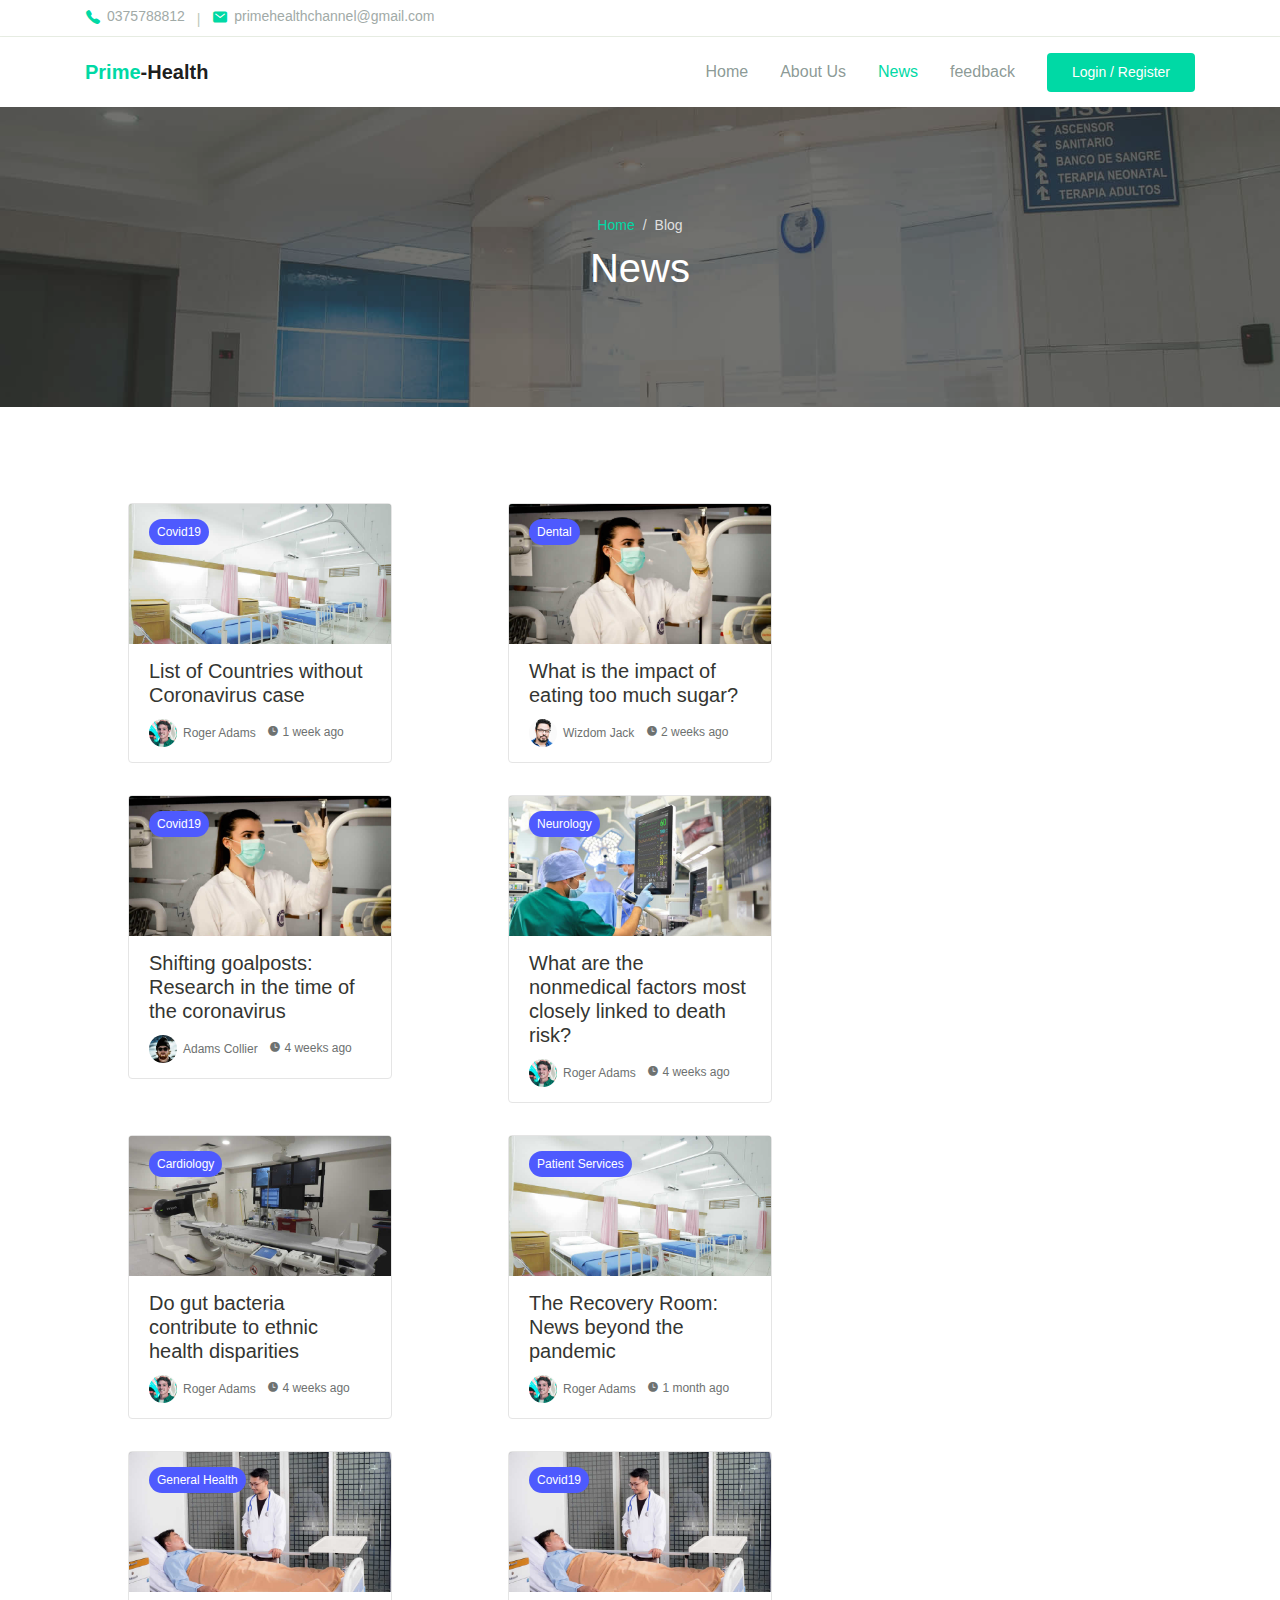
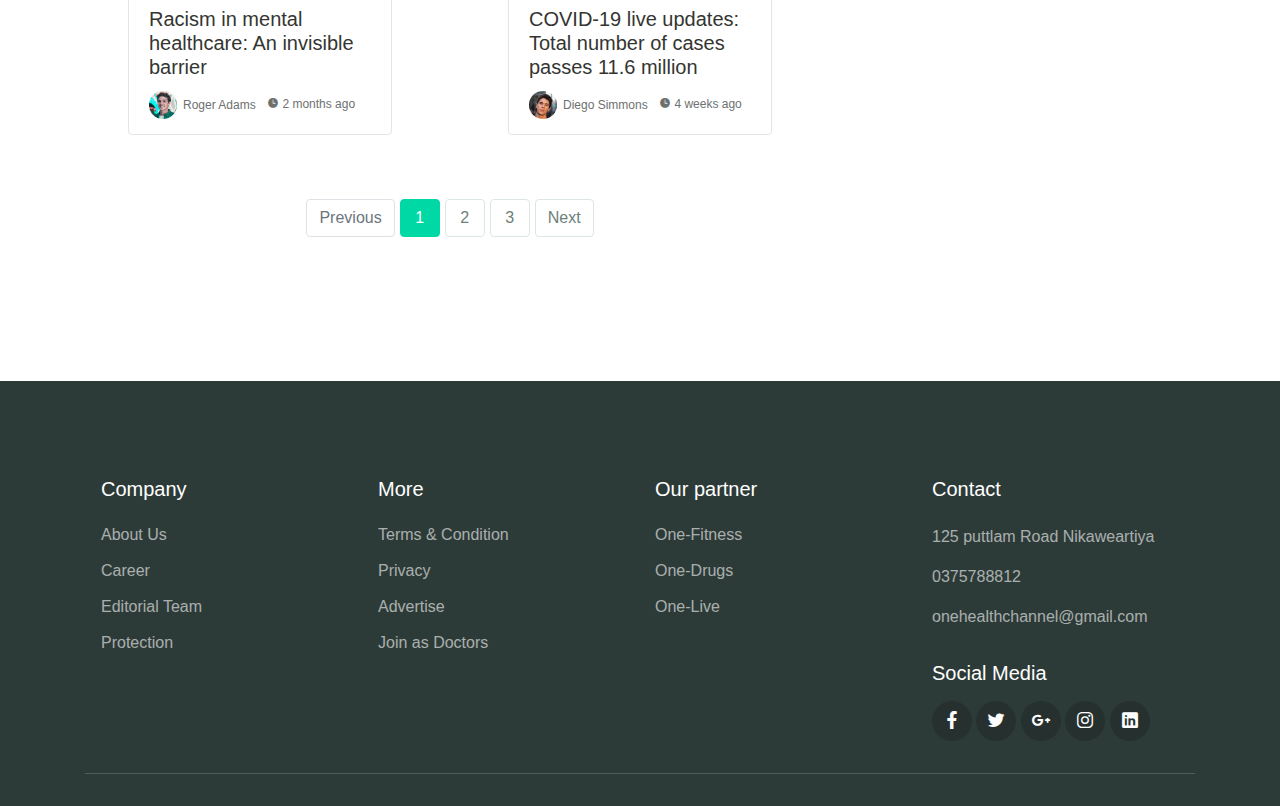
<file: blog.html>
<!DOCTYPE html>
<html lang="en">
  <head>
    <meta charset="UTF-8" />
    <meta name="viewport" content="width=device-width, initial-scale=1.0" />

    <meta http-equiv="X-UA-Compatible" content="ie=edge" />

    <meta name="copyright" content="one-health ID, https://one-healthid.com/" />

    <title>One Health - Medical Center HTML5 Template</title>

    <link rel="stylesheet" href="one-health/assets/css/maicons.css" />

    <link rel="stylesheet" href="one-health/assets/css/bootstrap.css" />

    <link
      rel="stylesheet"
      href="one-health/assets/vendor/owl-carousel/css/owl.carousel.css"
    />

    <link rel="stylesheet" href="one-health/assets/vendor/animate/animate.css" />

    <link rel="stylesheet" href="one-health/assets/css/theme.css" />
  </head>
  <body>
    <!-- Back to top button -->
    <div class="back-to-top"></div>

    <header>
      <div class="topbar">
        <div class="container">
          <div class="row">
            <div class="col-sm-8 text-sm">
              <div class="site-info">
                <a href="#"
                  ><span class="mai-call text-primary"></span> 0375788812
                  </a
                >
                <span class="divider">|</span>
                <a href="mailto:onehealthchannel@gmail.com"
                  ><span class="mai-mail text-primary"></span>
                  primehealthchannel@gmail.com</a
                >
              </div>
            </div>
           <!-- <div class="col-sm-4 text-right text-sm">
              <div class="social-mini-button">
                <a href="#"><span class="mai-logo-facebook-f"></span></a>
                <a href="#"><span class="mai-logo-twitter"></span></a>
                <a href="#"><span class="mai-logo-dribbble"></span></a>
                <a href="#"><span class="mai-logo-instagram"></span></a>
              </div>
            </div>-->
          </div>
          <!-- .row -->
        </div>
        <!-- .container -->
      </div>
      <!-- .topbar -->

      <nav class="navbar navbar-expand-lg navbar-light shadow-sm">
        <div class="container">
          <a class="navbar-brand" href="#"
            ><span class="text-primary">Prime</span>-Health</a
          >

          <!--<form action="#">
            <div class="input-group input-navbar">
              <div class="input-group-prepend">
                <span class="input-group-text" id="icon-addon1"
                  ><span class="mai-search"></span
                ></span>
              </div>
              <input
                type="text"
                class="form-control"
                placeholder="Enter keywordone-health"
                aria-label="Username"
                aria-describedby="icon-addon1"
              />
            </div>
          </form>

          <button
            class="navbar-toggler"
            type="button"
            data-toggle="collapse"
            data-target="#navbarSupport"
            aria-controls="navbarSupport"
            aria-expanded="false"
            aria-label="Toggle navigation"
          >
            <span class="navbar-toggler-icon"></span>
          </button>-->

          <div class="collapse navbar-collapse" id="navbarSupport">
            <ul class="navbar-nav ml-auto">
              <li class="nav-item">
                <a class="nav-link" href="index2.html">Home</a>
              </li>
              <li class="nav-item">
                <a class="nav-link" href="about.html">About Us</a>
              </li>
              <!--<li class="nav-item">
                <a class="nav-link" href="doctors.html">Doctors</a>
              </li>-->
              <li class="nav-item active">
                <a class="nav-link" href="blog.html">News</a>
              </li>
              <li class="nav-item">
                <a class="nav-link" href="feedback.php">feedback</a>
              </li>
              <li class="nav-item">
                <a class="btn btn-primary ml-lg-3" href="login.php"
                  >Login / Register</a
                >
              </li>
            </ul>
          </div>
          <!-- .navbar-collapse -->
        </div>
        <!-- .container -->
      </nav>
    </header>

    <div
      class="page-banner overlay-dark bg-image"
      style="background-image: url(one-health/assets/img/bg_image_1.jpg)"
    >
      <div class="banner-section">
        <div class="container text-center wow fadeInUp">
          <nav aria-label="Breadcrumb">
            <ol
              class="breadcrumb breadcrumb-dark bg-transparent justify-content-center py-0 mb-2"
            >
              <li class="breadcrumb-item"><a href="index2.html">Home</a></li>
              <li class="breadcrumb-item active" aria-current="page">Blog</li>
            </ol>
          </nav>
          <h1 class="font-weight-normal">News</h1>
        </div>
        <!-- .container -->
      </div>
      <!-- .banner-section -->
    </div>
    <!-- .page-banner -->

    <div class="page-section">
      <div class="container">
        <div class="row">
          <div class="col-lg-8">
            <div class="row">
              <div class="col-sm-6 py-3">
                <div class="card-blog">
                  <div class="header">
                    <div class="post-category">
                      <a href="#">Covid19</a>
                    </div>
                    <a href="blog-details" class="post-thumb">
                      <img src="one-health/assets/img/blog/blog_1.jpg" alt="" />
                    </a>
                  </div>
                  <div class="body">
                    <h5 class="post-title">
                      <a href="blog-details.html"
                        >List of Countries without Coronavirus case</a
                      >
                    </h5>
                    <div class="site-info">
                      <div class="avatar mr-2">
                        <div class="avatar-img">
                          <img src="one-health/assets/img/person/person_1.jpg" alt="" />
                        </div>
                        <span>Roger Adams</span>
                      </div>
                      <span class="mai-time"></span> 1 week ago
                    </div>
                  </div>
                </div>
              </div>

              <div class="col-sm-6 py-3">
                <div class="card-blog">
                  <div class="header">
                    <div class="post-category">
                      <a href="#">Dental</a>
                    </div>
                    <a href="blog-details" class="post-thumb">
                      <img src="one-health/assets/img/blog/blog_3.jpg" alt="" />
                    </a>
                  </div>
                  <div class="body">
                    <h5 class="post-title">
                      <a href="blog-details.html"
                        >What is the impact of eating too much sugar?</a
                      >
                    </h5>
                    <div class="site-info">
                      <div class="avatar mr-2">
                        <div class="avatar-img">
                          <img src="one-health/assets/img/person/person_4.jpg" alt="" />
                        </div>
                        <span>Wizdom Jack</span>
                      </div>
                      <span class="mai-time"></span> 2 weeks ago
                    </div>
                  </div>
                </div>
              </div>

              <div class="col-sm-6 py-3">
                <div class="card-blog">
                  <div class="header">
                    <div class="post-category">
                      <a href="#">Covid19</a>
                    </div>
                    <a href="blog-details" class="post-thumb">
                      <img src="one-health/assets/img/blog/blog_3.jpg" alt="" />
                    </a>
                  </div>
                  <div class="body">
                    <h5 class="post-title">
                      <a href="blog-details.html"
                        >Shifting goalposts: Research in the time of the
                        coronavirus</a
                      >
                    </h5>
                    <div class="site-info">
                      <div class="avatar mr-2">
                        <div class="avatar-img">
                          <img src="one-health/assets/img/person/person_3.jpg" alt="" />
                        </div>
                        <span>Adams Collier</span>
                      </div>
                      <span class="mai-time"></span> 4 weeks ago
                    </div>
                  </div>
                </div>
              </div>
              <div class="col-sm-6 py-3">
                <div class="card-blog">
                  <div class="header">
                    <div class="post-category">
                      <a href="#">Neurology</a>
                    </div>
                    <a href="blog-details" class="post-thumb">
                      <img src="one-health/assets/img/blog/blog_4.jpg" alt="" />
                    </a>
                  </div>
                  <div class="body">
                    <h5 class="post-title">
                      <a href="blog-details.html"
                        >What are the nonmedical factors most closely linked to
                        death risk?</a
                      >
                    </h5>
                    <div class="site-info">
                      <div class="avatar mr-2">
                        <div class="avatar-img">
                          <img src="one-health/assets/img/person/person_1.jpg" alt="" />
                        </div>
                        <span>Roger Adams</span>
                      </div>
                      <span class="mai-time"></span> 4 weeks ago
                    </div>
                  </div>
                </div>
              </div>
              <div class="col-sm-6 py-3">
                <div class="card-blog">
                  <div class="header">
                    <div class="post-category">
                      <a href="#">Cardiology</a>
                    </div>
                    <a href="blog-details" class="post-thumb">
                      <img src="one-health/assets/img/blog/blog_5.jpg" alt="" />
                    </a>
                  </div>
                  <div class="body">
                    <h5 class="post-title">
                      <a href="blog-details.html"
                        >Do gut bacteria contribute to ethnic health
                        disparities</a
                      >
                    </h5>
                    <div class="site-info">
                      <div class="avatar mr-2">
                        <div class="avatar-img">
                          <img src="one-health/assets/img/person/person_1.jpg" alt="" />
                        </div>
                        <span>Roger Adams</span>
                      </div>
                      <span class="mai-time"></span> 4 weeks ago
                    </div>
                  </div>
                </div>
              </div>
              <div class="col-sm-6 py-3">
                <div class="card-blog">
                  <div class="header">
                    <div class="post-category">
                      <a href="#">Patient Services</a>
                    </div>
                    <a href="blog-details" class="post-thumb">
                      <img src="one-health/assets/img/blog/blog_1.jpg" alt="" />
                    </a>
                  </div>
                  <div class="body">
                    <h5 class="post-title">
                      <a href="blog-details.html"
                        >The Recovery Room: News beyond the pandemic</a
                      >
                    </h5>
                    <div class="site-info">
                      <div class="avatar mr-2">
                        <div class="avatar-img">
                          <img src="one-health/assets/img/person/person_1.jpg" alt="" />
                        </div>
                        <span>Roger Adams</span>
                      </div>
                      <span class="mai-time"></span> 1 month ago
                    </div>
                  </div>
                </div>
              </div>
              <div class="col-sm-6 py-3">
                <div class="card-blog">
                  <div class="header">
                    <div class="post-category">
                      <a href="#">General Health</a>
                    </div>
                    <a href="blog-details" class="post-thumb">
                      <img src="one-health/assets/img/blog/blog_2.jpg" alt="" />
                    </a>
                  </div>
                  <div class="body">
                    <h5 class="post-title">
                      <a href="blog-details.html"
                        >Racism in mental healthcare: An invisible barrier</a
                      >
                    </h5>
                    <div class="site-info">
                      <div class="avatar mr-2">
                        <div class="avatar-img">
                          <img src="one-health/assets/img/person/person_1.jpg" alt="" />
                        </div>
                        <span>Roger Adams</span>
                      </div>
                      <span class="mai-time"></span> 2 months ago
                    </div>
                  </div>
                </div>
              </div>

              <div class="col-sm-6 py-3">
                <div class="card-blog">
                  <div class="header">
                    <div class="post-category">
                      <a href="#">Covid19</a>
                    </div>
                    <a href="blog-details" class="post-thumb">
                      <img src="one-health/assets/img/blog/blog_2.jpg" alt="" />
                    </a>
                  </div>
                  <div class="body">
                    <h5 class="post-title">
                      <a href="blog-details.html"
                        >COVID-19 live updates: Total number of cases passes
                        11.6 million</a
                      >
                    </h5>
                    <div class="site-info">
                      <div class="avatar mr-2">
                        <div class="avatar-img">
                          <img src="one-health/assets/img/person/person_2.jpg" alt="" />
                        </div>
                        <span>Diego Simmons</span>
                      </div>
                      <span class="mai-time"></span> 4 weeks ago
                    </div>
                  </div>
                </div>
              </div>

              <div class="col-12 my-5">
                <nav aria-label="Page Navigation">
                  <ul class="pagination justify-content-center">
                    <li class="page-item disabled">
                      <a
                        class="page-link"
                        href="#"
                        tabindex="-1"
                        aria-disabled="true"
                        >Previous</a
                      >
                    </li>
                    <li class="page-item active" aria-current="page">
                      <a class="page-link" href="#"
                        >1 <span class="sr-only">(current)</span></a
                      >
                    </li>
                    <li class="page-item">
                      <a class="page-link" href="#">2</a>
                    </li>
                    <li class="page-item">
                      <a class="page-link" href="#">3</a>
                    </li>
                    <li class="page-item">
                      <a class="page-link" href="#">Next</a>
                    </li>
                  </ul>
                </nav>
              </div>
            </div>
            <!-- .row -->
          </div>
          <!--<div class="col-lg-4">
            <div class="sidebar">
              <div class="sidebar-block">
                <h3 class="sidebar-title">Search</h3>
                <form action="#" class="search-form">
                  <div class="form-group">
                    <input
                      type="text"
                      class="form-control"
                      placeholder="Type a keyword and hit enter"
                    />
                    <button type="submit" class="btn">
                      <span class="icon mai-search"></span>
                    </button>
                  </div>
                </form>
              </div>-->
             <!-- <div class="sidebar-block">
                <h3 class="sidebar-title">Categories</h3>
                <ul class="categories">
                  <li>
                    <a href="#">Food <span>12</span></a>
                  </li>
                  <li>
                    <a href="#">Dish <span>22</span></a>
                  </li>
                  <li>
                    <a href="#">Desserts <span>37</span></a>
                  </li>
                  <li>
                    <a href="#">Drinks <span>42</span></a>
                  </li>
                  <li>
                    <a href="#">Ocassion <span>14</span></a>
                  </li>
                </ul>
              </div>-->

              <!--<div class="sidebar-block">
                <h3 class="sidebar-title">Recent Blog</h3>
                <div class="blog-item">
                  <a class="post-thumb" href="">
                    <img src="one-health/assets/img/blog/blog_1.jpg" alt="" />
                  </a>
                  <div class="content">
                    <h5 class="post-title">
                      <a href="#"
                        >Even the all-powerful Pointing has no control</a
                      >
                    </h5>
                    <div class="meta">
                      <a href="#"
                        ><span class="mai-calendar"></span> July 12, 2018</a
                      >
                      <a href="#"><span class="mai-person"></span> Admin</a>
                      <a href="#"><span class="mai-chatbubbles"></span> 19</a>
                    </div>
                  </div>
                </div>
                <div class="blog-item">
                  <a class="post-thumb" href="">
                    <img src="one-health/assets/img/blog/blog_2.jpg" alt="" />
                  </a>
                  <div class="content">
                    <h5 class="post-title">
                      <a href="#"
                        >Even the all-powerful Pointing has no control</a
                      >
                    </h5>
                    <div class="meta">
                      <a href="#"
                        ><span class="mai-calendar"></span> July 12, 2018</a
                      >
                      <a href="#"><span class="mai-person"></span> Admin</a>
                      <a href="#"><span class="mai-chatbubbles"></span> 19</a>
                    </div>
                  </div>
                </div>
                <div class="blog-item">
                  <a class="post-thumb" href="">
                    <img src="one-health/assets/img/blog/blog_3.jpg" alt="" />
                  </a>
                  <div class="content">
                    <h5 class="post-title">
                      <a href="#"
                        >Even the all-powerful Pointing has no control</a
                      >
                    </h5>
                    <div class="meta">
                      <a href="#"
                        ><span class="mai-calendar"></span> July 12, 2018</a
                      >
                      <a href="#"><span class="mai-person"></span> Admin</a>
                      <a href="#"><span class="mai-chatbubbles"></span> 19</a>
                    </div>
                  </div>
                </div>
              </div>-->

              <!--<div class="sidebar-block">
                <h3 class="sidebar-title">Tag Cloud</h3>
                <div class="tagcloud">
                  <a href="#" class="tag-cloud-link">dish</a>
                  <a href="#" class="tag-cloud-link">menu</a>
                  <a href="#" class="tag-cloud-link">food</a>
                  <a href="#" class="tag-cloud-link">sweet</a>
                  <a href="#" class="tag-cloud-link">tasty</a>
                  <a href="#" class="tag-cloud-link">delicious</a>
                  <a href="#" class="tag-cloud-link">desserts</a>
                  <a href="#" class="tag-cloud-link">drinks</a>
                </div>
              </div>-->

              
            </div>
          </div>
        </div>
        <!-- .row -->
      </div>
      <!-- .container -->
    </div>
    <!-- .page-section -->

    <div
      class="page-section banner-home bg-image"
      style="background-image: url(one-health/assets/img/banner-pattern.svg)"
    >
      <div class="container py-5 py-lg-0">
        <div class="row align-items-center">
          <div class="col-lg-4 wow zoomIn"></div>
        </div>
        <!-- .row -->
      </div>
      <!-- .container -->
    </div>
    <!-- .banner-home -->

    <footer class="page-footer">
      <div class="container">
        <div class="row px-md-3">
          <div class="col-sm-6 col-lg-3 py-3">
            <h5>Company</h5>
            <ul class="footer-menu">
              <li><a href="#">About Us</a></li>
              <li><a href="#">Career</a></li>
              <li><a href="#">Editorial Team</a></li>
              <li><a href="#">Protection</a></li>
            </ul>
          </div>
          <div class="col-sm-6 col-lg-3 py-3">
            <h5>More</h5>
            <ul class="footer-menu">
              <li><a href="#">Terms & Condition</a></li>
              <li><a href="#">Privacy</a></li>
              <li><a href="#">Advertise</a></li>
              <li><a href="#">Join as Doctors</a></li>
            </ul>
          </div>
          <div class="col-sm-6 col-lg-3 py-3">
            <h5>Our partner</h5>
            <ul class="footer-menu">
              <li><a href="#">One-Fitness</a></li>
              <li><a href="#">One-Drugs</a></li>
              <li><a href="#">One-Live</a></li>
            </ul>
          </div>
          <div class="col-sm-6 col-lg-3 py-3">
            <h5>Contact</h5>
            <p class="footer-link mt-2">125 puttlam Road Nikaweartiya</p>
            <a href="#" class="footer-link">0375788812</a>
            <a href="#" class="footer-link">onehealthchannel@gmail.com</a>

            <h5 class="mt-3">Social Media</h5>
            <div class="footer-sosmed mt-3">
              <a href="#" target="_blank"
                ><span class="mai-logo-facebook-f"></span
              ></a>
              <a href="#" target="_blank"
                ><span class="mai-logo-twitter"></span
              ></a>
              <a href="#" target="_blank"
                ><span class="mai-logo-google-plus-g"></span
              ></a>
              <a href="#" target="_blank"
                ><span class="mai-logo-instagram"></span
              ></a>
              <a href="#" target="_blank"
                ><span class="mai-logo-linkedin"></span
              ></a>
            </div>
          </div>
        </div>

        <hr />

        <!--<p id="copyright">
          Copyright &copy; 2020
          <a href="https://one-healthid.com/" target="_blank">one-health ID</a>. All
          right reserved
        </p>-->
      </div>
      <!-- .container -->
    </footer>
    <!-- .page-footer -->

    <script src="one-health/assets/js/jquery-3.5.1.min.js"></script>

    <script src="one-health/assets/js/bootstrap.bundle.min.js"></script>

    <script src="one-health/assets/vendor/owl-carousel/js/owl.carousel.min.js"></script>

    <script src="one-health/assets/vendor/wow/wow.min.js"></script>

    <script src="one-health/assets/js/theme.js"></script>
  </body>
</html>
</file>
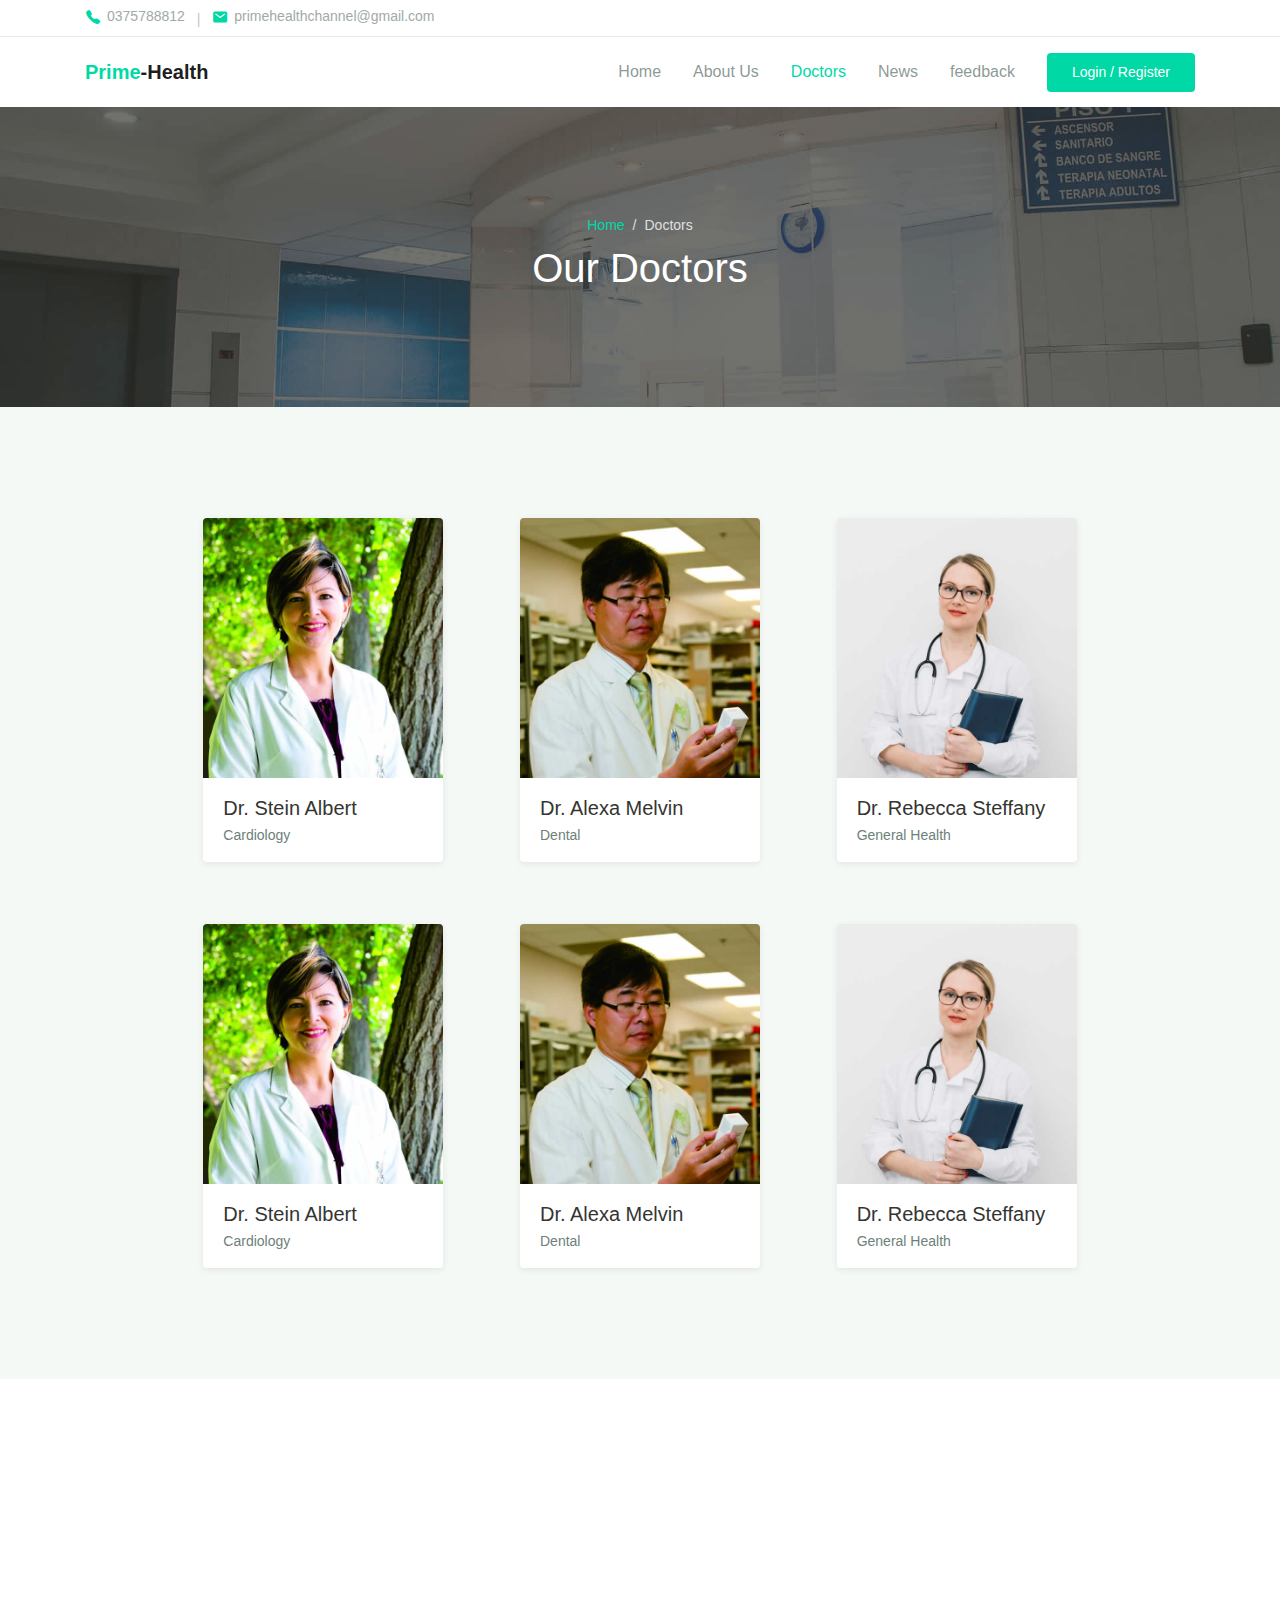
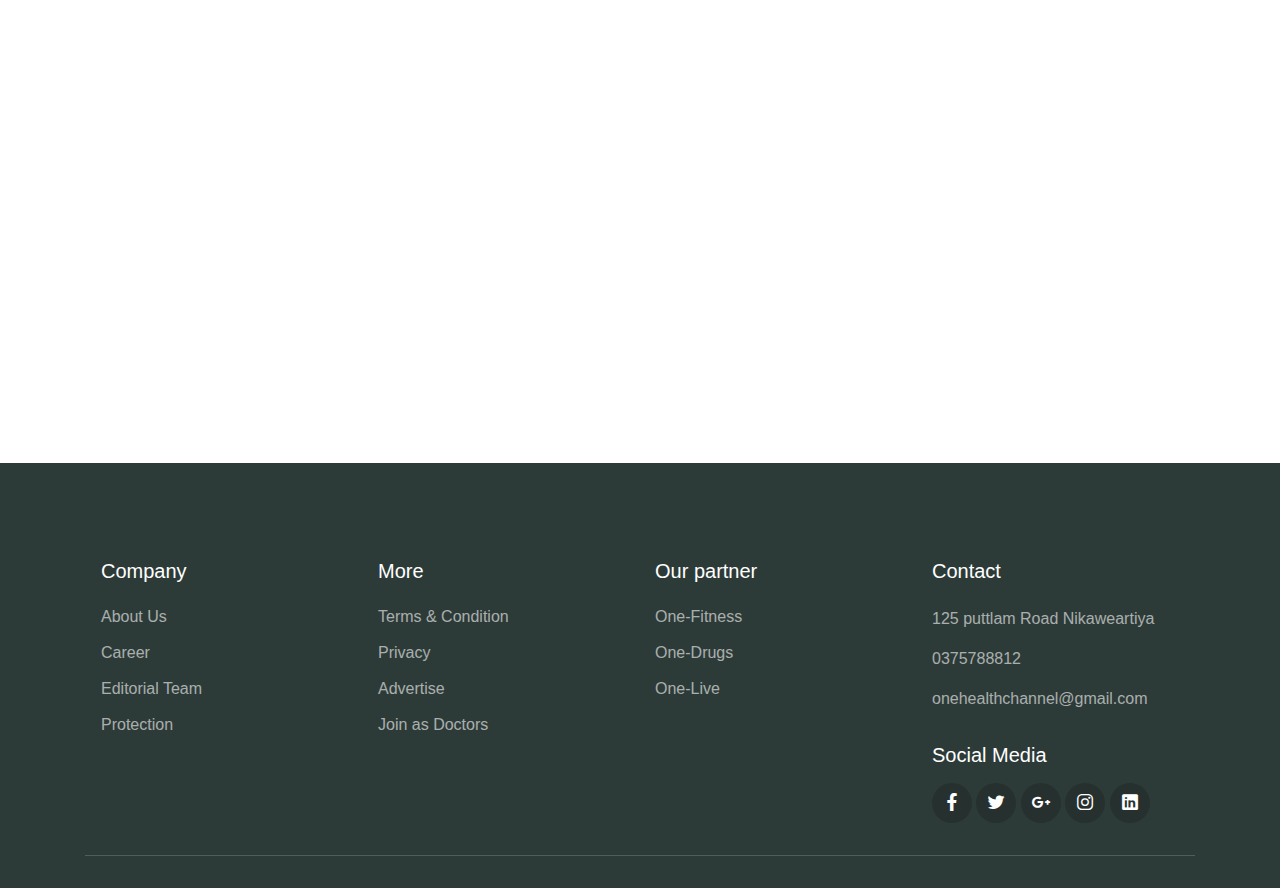
<file: doctors.html>
<!DOCTYPE html>
<html lang="en">
  <head>
    <meta charset="UTF-8" />
    <meta name="viewport" content="width=device-width, initial-scale=1.0" />

    <meta http-equiv="X-UA-Compatible" content="ie=edge" />

    <meta name="copyright" content="one-health ID, https://one-healthid.com/" />

    <title>One Health - Medical Center HTML5 Template</title>

    <link rel="stylesheet" href="one-health/assets/css/maicons.css" />

    <link rel="stylesheet" href="one-health/assets/css/bootstrap.css" />

    <link
      rel="stylesheet"
      href="one-health/assets/vendor/owl-carousel/css/owl.carousel.css"
    />

    <link rel="stylesheet" href="one-health/assets/vendor/animate/animate.css" />

    <link rel="stylesheet" href="one-health/assets/css/theme.css" />
  </head>
  <body>
    <!-- Back to top button -->
    <div class="back-to-top"></div>

    <header>
      <div class="topbar">
        <div class="container">
          <div class="row">
            <div class="col-sm-8 text-sm">
              <div class="site-info">
                <a href="#"
                  ><span class="mai-call text-primary"></span> 0375788812
                  </a
                >
                <span class="divider">|</span>
                <a href="mailto:onehealthchannel@gmail.com"
                  ><span class="mai-mail text-primary"></span>
                  primehealthchannel@gmail.com</a
                >
              </div>
            </div>
           <!-- <div class="col-sm-4 text-right text-sm">
              <div class="social-mini-button">
                <a href="#"><span class="mai-logo-facebook-f"></span></a>
                <a href="#"><span class="mai-logo-twitter"></span></a>
                <a href="#"><span class="mai-logo-dribbble"></span></a>
                <a href="#"><span class="mai-logo-instagram"></span></a>
              </div>
            </div>-->
          </div>
          <!-- .row -->
        </div>
        <!-- .container -->
      </div>
      <!-- .topbar -->

      <nav class="navbar navbar-expand-lg navbar-light shadow-sm">
        <div class="container">
          <a class="navbar-brand" href="#"
            ><span class="text-primary">Prime</span>-Health</a
          >

          <!--<form action="#">
            <div class="input-group input-navbar">
              <div class="input-group-prepend">
                <span class="input-group-text" id="icon-addon1"
                  ><span class="mai-search"></span
                ></span>
              </div>
              <input
                type="text"
                class="form-control"
                placeholder="Enter keywordone-health"
                aria-label="Username"
                aria-describedby="icon-addon1"
              />
            </div>
          </form>

          <button
            class="navbar-toggler"
            type="button"
            data-toggle="collapse"
            data-target="#navbarSupport"
            aria-controls="navbarSupport"
            aria-expanded="false"
            aria-label="Toggle navigation"
          >
            <span class="navbar-toggler-icon"></span>
          </button>-->

          <div class="collapse navbar-collapse" id="navbarSupport">
            <ul class="navbar-nav ml-auto">
              <li class="nav-item">
                <a class="nav-link" href="index2.html">Home</a>
              </li>
              <li class="nav-item">
                <a class="nav-link" href="about.html">About Us</a>
              </li>
              <li class="nav-item active">
                <a class="nav-link" href="doctors.html">Doctors</a>
              </li>
              <li class="nav-item">
                <a class="nav-link" href="blog.html">News</a>
              </li>
              <li class="nav-item">
                <a class="nav-link" href="feedback.php">feedback</a>
              </li>
              <li class="nav-item">
                <a class="btn btn-primary ml-lg-3" href="login.php"
                  >Login / Register</a
                >
              </li>
            </ul>
          </div>
          <!-- .navbar-collapse -->
        </div>
        <!-- .container -->
      </nav>
    </header>

    <div
      class="page-banner overlay-dark bg-image"
      style="background-image: url(one-health/assets/img/bg_image_1.jpg)"
    >
      <div class="banner-section">
        <div class="container text-center wow fadeInUp">
          <nav aria-label="Breadcrumb">
            <ol
              class="breadcrumb breadcrumb-dark bg-transparent justify-content-center py-0 mb-2"
            >
              <li class="breadcrumb-item"><a href="index2.html">Home</a></li>
              <li class="breadcrumb-item active" aria-current="page">
                Doctors
              </li>
            </ol>
          </nav>
          <h1 class="font-weight-normal">Our Doctors</h1>
        </div>
        <!-- .container -->
      </div>
      <!-- .banner-section -->
    </div>
    <!-- .page-banner -->

    <div class="page-section bg-light">
      <div class="container">
        <div class="row justify-content-center">
          <div class="col-lg-10">
            <div class="row">
              <div class="col-md-6 col-lg-4 py-3 wow zoomIn">
                <div class="card-doctor">
                  <div class="header">
                    <img src="one-health/assets/img/doctors/doctor_1.jpg" alt="" />
                    <div class="meta">
                      <a href="#"><span class="mai-call"></span></a>
                      <a href="#"><span class="mai-logo-whatsapp"></span></a>
                    </div>
                  </div>
                  <div class="body">
                    <p class="text-xl mb-0">Dr. Stein Albert</p>
                    <span class="text-sm text-grey">Cardiology</span>
                  </div>
                </div>
              </div>

              <div class="col-md-6 col-lg-4 py-3 wow zoomIn">
                <div class="card-doctor">
                  <div class="header">
                    <img src="one-health/assets/img/doctors/doctor_2.jpg" alt="" />
                    <div class="meta">
                      <a href="#"><span class="mai-call"></span></a>
                      <a href="#"><span class="mai-logo-whatsapp"></span></a>
                    </div>
                  </div>
                  <div class="body">
                    <p class="text-xl mb-0">Dr. Alexa Melvin</p>
                    <span class="text-sm text-grey">Dental</span>
                  </div>
                </div>
              </div>

              <div class="col-md-6 col-lg-4 py-3 wow zoomIn">
                <div class="card-doctor">
                  <div class="header">
                    <img src="one-health/assets/img/doctors/doctor_3.jpg" alt="" />
                    <div class="meta">
                      <a href="#"><span class="mai-call"></span></a>
                      <a href="#"><span class="mai-logo-whatsapp"></span></a>
                    </div>
                  </div>
                  <div class="body">
                    <p class="text-xl mb-0">Dr. Rebecca Steffany</p>
                    <span class="text-sm text-grey">General Health</span>
                  </div>
                </div>
              </div>

              <div class="col-md-6 col-lg-4 py-3 wow zoomIn">
                <div class="card-doctor">
                  <div class="header">
                    <img src="one-health/assets/img/doctors/doctor_1.jpg" alt="" />
                    <div class="meta">
                      <a href="#"><span class="mai-call"></span></a>
                      <a href="#"><span class="mai-logo-whatsapp"></span></a>
                    </div>
                  </div>
                  <div class="body">
                    <p class="text-xl mb-0">Dr. Stein Albert</p>
                    <span class="text-sm text-grey">Cardiology</span>
                  </div>
                </div>
              </div>

              <div class="col-md-6 col-lg-4 py-3 wow zoomIn">
                <div class="card-doctor">
                  <div class="header">
                    <img src="one-health/assets/img/doctors/doctor_2.jpg" alt="" />
                    <div class="meta">
                      <a href="#"><span class="mai-call"></span></a>
                      <a href="#"><span class="mai-logo-whatsapp"></span></a>
                    </div>
                  </div>
                  <div class="body">
                    <p class="text-xl mb-0">Dr. Alexa Melvin</p>
                    <span class="text-sm text-grey">Dental</span>
                  </div>
                </div>
              </div>

              <div class="col-md-6 col-lg-4 py-3 wow zoomIn">
                <div class="card-doctor">
                  <div class="header">
                    <img src="one-health/assets/img/doctors/doctor_3.jpg" alt="" />
                    <div class="meta">
                      <a href="#"><span class="mai-call"></span></a>
                      <a href="#"><span class="mai-logo-whatsapp"></span></a>
                    </div>
                  </div>
                  <div class="body">
                    <p class="text-xl mb-0">Dr. Rebecca Steffany</p>
                    <span class="text-sm text-grey">General Health</span>
                  </div>
                </div>
              </div>
            </div>
          </div>
        </div>
      </div>
      <!-- .container -->
    </div>
    <!-- .page-section -->

    <div class="page-section">
      <div class="container">
        <h1 class="text-center wow fadeInUp">Make an Appointment</h1>

        <form class="main-form">
          <div class="row mt-5">
            <div class="col-12 col-sm-6 py-2 wow fadeInLeft">
              <input type="text" class="form-control" placeholder="Full name" />
            </div>
            <div class="col-12 col-sm-6 py-2 wow fadeInRight">
              <input
                type="text"
                class="form-control"
                placeholder="Email addressone-health"
              />
            </div>
            <div
              class="col-12 col-sm-6 py-2 wow fadeInLeft"
              data-wow-delay="300ms"
            >
              <input type="date" class="form-control" />
            </div>
            <div
              class="col-12 col-sm-6 py-2 wow fadeInRight"
              data-wow-delay="300ms"
            >
              <select name="departement" id="departement" class="custom-select">
                <option value="general">General Health</option>
                <option value="cardiology">Cardiology</option>
                <option value="dental">Dental</option>
                <option value="neurology">Neurology</option>
                <option value="orthopaedics">Orthopaedics</option>
              </select>
            </div>
            <div class="col-12 py-2 wow fadeInUp" data-wow-delay="300ms">
              <input type="text" class="form-control" placeholder="Numberone-health" />
            </div>
            <div class="col-12 py-2 wow fadeInUp" data-wow-delay="300ms">
              <textarea
                name="message"
                id="message"
                class="form-control"
                rows="6"
                placeholder="Enter messageone-health"
              ></textarea>
            </div>
          </div>

          <button type="submit" class="btn btn-primary mt-3 wow zoomIn">
            Submit Request
          </button>
        </form>
      </div>
      <!-- .container -->
    </div>
    <!-- .page-section -->

    <div
      class="page-section banner-home bg-image"
      style="background-image: url(one-health/assets/img/banner-pattern.svg)"
    >
      <div class="container py-5 py-lg-0">
        <div class="row align-items-center">
          <div class="col-lg-4 wow zoomIn"></div>
        </div>
      </div>
    </div>
    <!-- .banner-home -->

    <footer class="page-footer">
      <div class="container">
        <div class="row px-md-3">
          <div class="col-sm-6 col-lg-3 py-3">
            <h5>Company</h5>
            <ul class="footer-menu">
              <li><a href="#">About Us</a></li>
              <li><a href="#">Career</a></li>
              <li><a href="#">Editorial Team</a></li>
              <li><a href="#">Protection</a></li>
            </ul>
          </div>
          <div class="col-sm-6 col-lg-3 py-3">
            <h5>More</h5>
            <ul class="footer-menu">
              <li><a href="#">Terms & Condition</a></li>
              <li><a href="#">Privacy</a></li>
              <li><a href="#">Advertise</a></li>
              <li><a href="#">Join as Doctors</a></li>
            </ul>
          </div>
          <div class="col-sm-6 col-lg-3 py-3">
            <h5>Our partner</h5>
            <ul class="footer-menu">
              <li><a href="#">One-Fitness</a></li>
              <li><a href="#">One-Drugs</a></li>
              <li><a href="#">One-Live</a></li>
            </ul>
          </div>
          <div class="col-sm-6 col-lg-3 py-3">
            <h5>Contact</h5>
            <p class="footer-link mt-2">125 puttlam Road Nikaweartiya</p>
            <a href="#" class="footer-link">0375788812</a>
            <a href="#" class="footer-link">onehealthchannel@gmail.com</a>

            <h5 class="mt-3">Social Media</h5>
            <div class="footer-sosmed mt-3">
              <a href="#" target="_blank"
                ><span class="mai-logo-facebook-f"></span
              ></a>
              <a href="#" target="_blank"
                ><span class="mai-logo-twitter"></span
              ></a>
              <a href="#" target="_blank"
                ><span class="mai-logo-google-plus-g"></span
              ></a>
              <a href="#" target="_blank"
                ><span class="mai-logo-instagram"></span
              ></a>
              <a href="#" target="_blank"
                ><span class="mai-logo-linkedin"></span
              ></a>
            </div>
          </div>
        </div>

        <hr />

        <!--<p id="copyright">
          Copyright &copy; 2020
          <a href="https://one-healthid.com/" target="_blank">one-health ID</a>. All
          right reserved
        </p>-->
      </div>
    </footer>

    <script src="one-health/assets/js/jquery-3.5.1.min.js"></script>

    <script src="one-health/assets/js/bootstrap.bundle.min.js"></script>

    <script src="one-health/assets/vendor/owl-carousel/js/owl.carousel.min.js"></script>

    <script src="one-health/assets/vendor/wow/wow.min.js"></script>

    <script src="one-health/assets/js/theme.js"></script>
  </body>
</html>
</file>
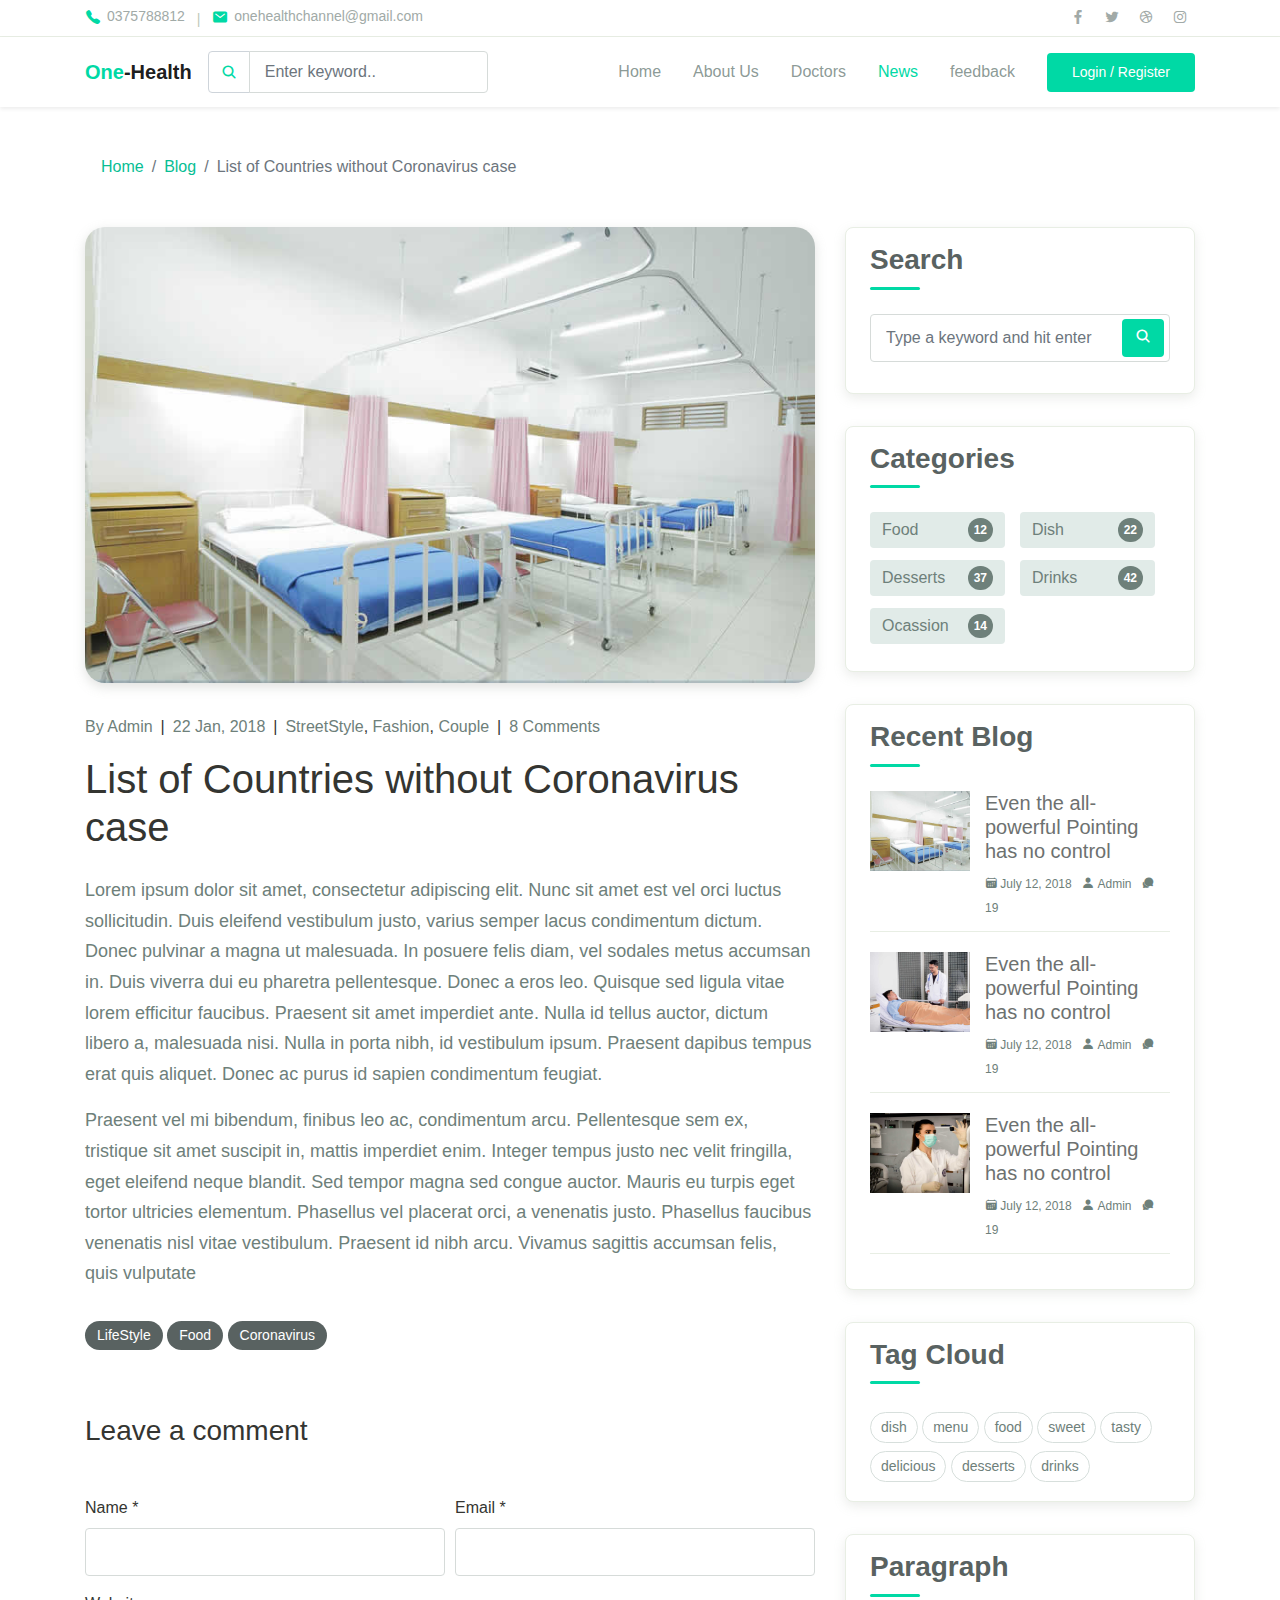
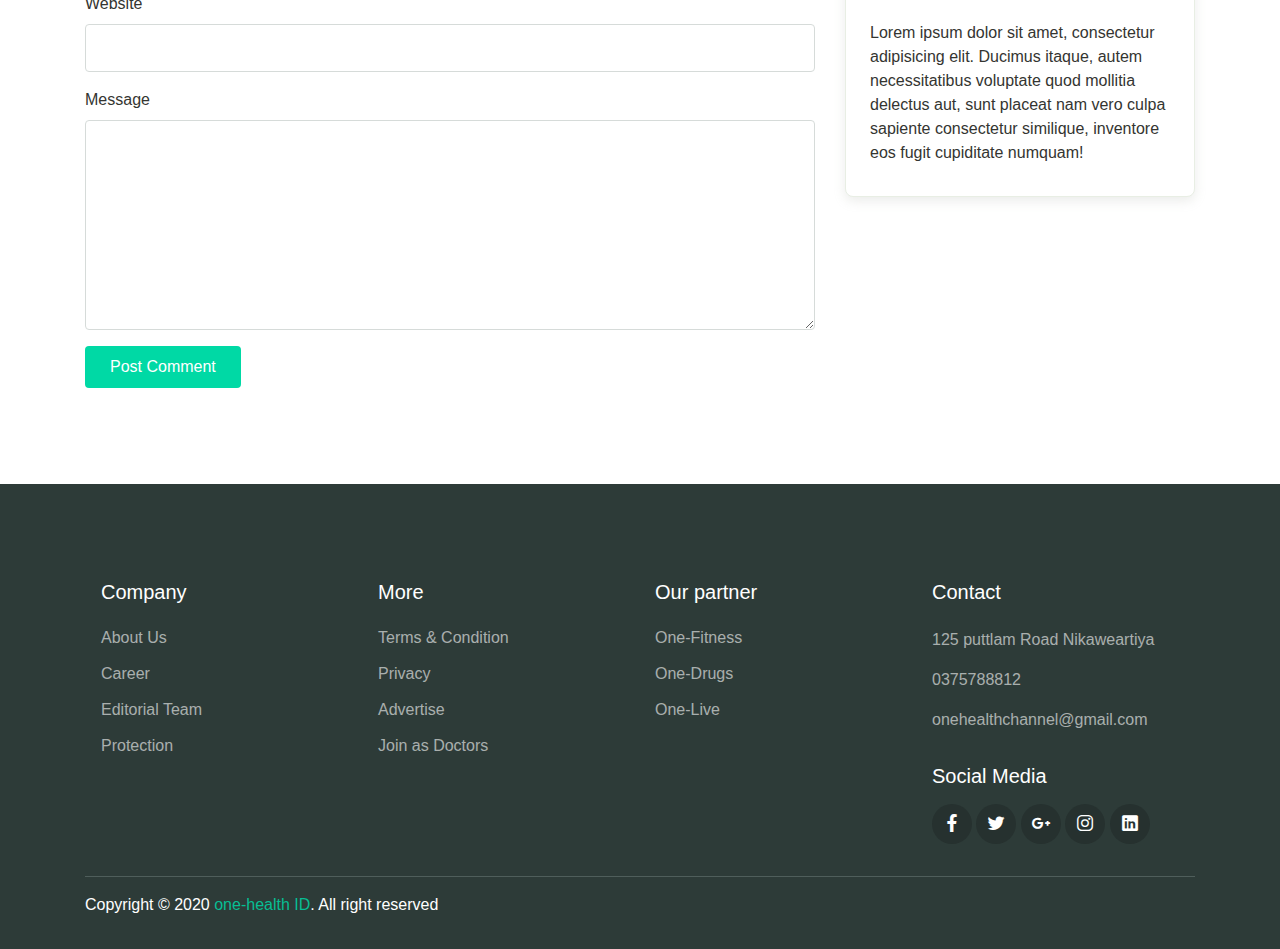
<file: one-health/html/blog-details.html>
<!DOCTYPE html>
<html lang="en">
  <head>
    <meta charset="UTF-8" />
    <meta name="viewport" content="width=device-width, initial-scale=1.0" />

    <meta http-equiv="X-UA-Compatible" content="ie=edge" />

    <meta name="copyright" content="one-health ID, https://one-healthid.com/" />

    <title>One Health - Medical Center HTML5 Template</title>

    <link rel="stylesheet" href="../assets/css/maicons.css" />

    <link rel="stylesheet" href="../assets/css/bootstrap.css" />

    <link
      rel="stylesheet"
      href="../assets/vendor/owl-carousel/css/owl.carousel.css"
    />

    <link rel="stylesheet" href="../assets/vendor/animate/animate.css" />

    <link rel="stylesheet" href="../assets/css/theme.css" />
  </head>
  <body>
    <!-- Back to top button -->
    <div class="back-to-top"></div>

    <header>
      <div class="topbar">
        <div class="container">
          <div class="row">
            <div class="col-sm-8 text-sm">
              <div class="site-info">
                <a href="#"
                  ><span class="mai-call text-primary"></span> 0375788812
                  </a
                >
                <span class="divider">|</span>
                <a href="mailto:onehealthchannel@gmail.com"
                  ><span class="mai-mail text-primary"></span>
                  onehealthchannel@gmail.com</a
                >
              </div>
            </div>
            <div class="col-sm-4 text-right text-sm">
              <div class="social-mini-button">
                <a href="#"><span class="mai-logo-facebook-f"></span></a>
                <a href="#"><span class="mai-logo-twitter"></span></a>
                <a href="#"><span class="mai-logo-dribbble"></span></a>
                <a href="#"><span class="mai-logo-instagram"></span></a>
              </div>
            </div>
          </div>
          <!-- .row -->
        </div>
        <!-- .container -->
      </div>
      <!-- .topbar -->

      <nav class="navbar navbar-expand-lg navbar-light shadow-sm">
        <div class="container">
          <a class="navbar-brand" href="#"
            ><span class="text-primary">One</span>-Health</a
          >

          <form action="#">
            <div class="input-group input-navbar">
              <div class="input-group-prepend">
                <span class="input-group-text" id="icon-addon1"
                  ><span class="mai-search"></span
                ></span>
              </div>
              <input
                type="text"
                class="form-control"
                placeholder="Enter keyword.."
                aria-label="Username"
                aria-describedby="icon-addon1"
              />
            </div>
          </form>

          <button
            class="navbar-toggler"
            type="button"
            data-toggle="collapse"
            data-target="#navbarSupport"
            aria-controls="navbarSupport"
            aria-expanded="false"
            aria-label="Toggle navigation"
          >
            <span class="navbar-toggler-icon"></span>
          </button>

          <div class="collapse navbar-collapse" id="navbarSupport">
            <ul class="navbar-nav ml-auto">
              <li class="nav-item">
                <a class="nav-link" href="index.html">Home</a>
              </li>
              <li class="nav-item">
                <a class="nav-link" href="about.html">About Us</a>
              </li>
              <li class="nav-item">
                <a class="nav-link" href="doctors.html">Doctors</a>
              </li>
              <li class="nav-item active">
                <a class="nav-link" href="blog.html">News</a>
              </li>
              <li class="nav-item">
                <a class="nav-link" href="contact.html">feedback</a>
              </li>
              <li class="nav-item">
                <a class="btn btn-primary ml-lg-3" href="register.html"
                  >Login / Register</a
                >
              </li>
            </ul>
          </div>
          <!-- .navbar-collapse -->
        </div>
        <!-- .container -->
      </nav>
    </header>

    <div class="page-section pt-5">
      <div class="container">
        <div class="row">
          <div class="col-lg-8">
            <nav aria-label="Breadcrumb">
              <ol class="breadcrumb bg-transparent py-0 mb-5">
                <li class="breadcrumb-item"><a href="index.html">Home</a></li>
                <li class="breadcrumb-item"><a href="blog.html">Blog</a></li>
                <li class="breadcrumb-item active" aria-current="page">
                  List of Countries without Coronavirus case
                </li>
              </ol>
            </nav>
          </div>
        </div>
        <!-- .row -->

        <div class="row">
          <div class="col-lg-8">
            <article class="blog-details">
              <div class="post-thumb">
                <img src="../assets/img/blog/blog_1.jpg" alt="" />
              </div>
              <div class="post-meta">
                <div class="post-author">
                  <span class="text-grey">By</span> <a href="#">Admin</a>
                </div>
                <span class="divider">|</span>
                <div class="post-date">
                  <a href="#">22 Jan, 2018</a>
                </div>
                <span class="divider">|</span>
                <div>
                  <a href="#">StreetStyle</a>, <a href="#">Fashion</a>,
                  <a href="#">Couple</a>
                </div>
                <span class="divider">|</span>
                <div class="post-comment-count">
                  <a href="#">8 Comments</a>
                </div>
              </div>
              <h2 class="post-title h1">
                List of Countries without Coronavirus case
              </h2>
              <div class="post-content">
                <p>
                  Lorem ipsum dolor sit amet, consectetur adipiscing elit. Nunc
                  sit amet est vel orci luctus sollicitudin. Duis eleifend
                  vestibulum justo, varius semper lacus condimentum dictum.
                  Donec pulvinar a magna ut malesuada. In posuere felis diam,
                  vel sodales metus accumsan in. Duis viverra dui eu pharetra
                  pellentesque. Donec a eros leo. Quisque sed ligula vitae lorem
                  efficitur faucibus. Praesent sit amet imperdiet ante. Nulla id
                  tellus auctor, dictum libero a, malesuada nisi. Nulla in porta
                  nibh, id vestibulum ipsum. Praesent dapibus tempus erat quis
                  aliquet. Donec ac purus id sapien condimentum feugiat.
                </p>

                <p>
                  Praesent vel mi bibendum, finibus leo ac, condimentum arcu.
                  Pellentesque sem ex, tristique sit amet suscipit in, mattis
                  imperdiet enim. Integer tempus justo nec velit fringilla, eget
                  eleifend neque blandit. Sed tempor magna sed congue auctor.
                  Mauris eu turpis eget tortor ultricies elementum. Phasellus
                  vel placerat orci, a venenatis justo. Phasellus faucibus
                  venenatis nisl vitae vestibulum. Praesent id nibh arcu.
                  Vivamus sagittis accumsan felis, quis vulputate
                </p>
              </div>
              <div class="post-tags">
                <a href="#" class="tag-link">LifeStyle</a>
                <a href="#" class="tag-link">Food</a>
                <a href="#" class="tag-link">Coronavirus</a>
              </div>
            </article>
            <!-- .blog-details -->

            <div class="comment-form-wrap pt-5">
              <h3 class="mb-5">Leave a comment</h3>
              <form action="#" class="">
                <div class="form-row form-group">
                  <div class="col-md-6">
                    <label for="name">Name *</label>
                    <input type="text" class="form-control" id="name" />
                  </div>
                  <div class="col-md-6">
                    <label for="email">Email *</label>
                    <input type="email" class="form-control" id="email" />
                  </div>
                </div>
                <div class="form-group">
                  <label for="website">Website</label>
                  <input type="url" class="form-control" id="website" />
                </div>

                <div class="form-group">
                  <label for="message">Message</label>
                  <textarea
                    name="msg"
                    id="message"
                    cols="30"
                    rows="8"
                    class="form-control"
                  ></textarea>
                </div>
                <div class="form-group">
                  <input
                    type="submit"
                    value="Post Comment"
                    class="btn btn-primary"
                  />
                </div>
              </form>
            </div>
          </div>
          <div class="col-lg-4">
            <div class="sidebar">
              <div class="sidebar-block">
                <h3 class="sidebar-title">Search</h3>
                <form action="#" class="search-form">
                  <div class="form-group">
                    <input
                      type="text"
                      class="form-control"
                      placeholder="Type a keyword and hit enter"
                    />
                    <button type="submit" class="btn">
                      <span class="icon mai-search"></span>
                    </button>
                  </div>
                </form>
              </div>
              <div class="sidebar-block">
                <h3 class="sidebar-title">Categories</h3>
                <ul class="categories">
                  <li>
                    <a href="#">Food <span>12</span></a>
                  </li>
                  <li>
                    <a href="#">Dish <span>22</span></a>
                  </li>
                  <li>
                    <a href="#">Desserts <span>37</span></a>
                  </li>
                  <li>
                    <a href="#">Drinks <span>42</span></a>
                  </li>
                  <li>
                    <a href="#">Ocassion <span>14</span></a>
                  </li>
                </ul>
              </div>

              <div class="sidebar-block">
                <h3 class="sidebar-title">Recent Blog</h3>
                <div class="blog-item">
                  <a class="post-thumb" href="">
                    <img src="../assets/img/blog/blog_1.jpg" alt="" />
                  </a>
                  <div class="content">
                    <h5 class="post-title">
                      <a href="#"
                        >Even the all-powerful Pointing has no control</a
                      >
                    </h5>
                    <div class="meta">
                      <a href="#"
                        ><span class="mai-calendar"></span> July 12, 2018</a
                      >
                      <a href="#"><span class="mai-person"></span> Admin</a>
                      <a href="#"><span class="mai-chatbubbles"></span> 19</a>
                    </div>
                  </div>
                </div>
                <div class="blog-item">
                  <a class="post-thumb" href="">
                    <img src="../assets/img/blog/blog_2.jpg" alt="" />
                  </a>
                  <div class="content">
                    <h5 class="post-title">
                      <a href="#"
                        >Even the all-powerful Pointing has no control</a
                      >
                    </h5>
                    <div class="meta">
                      <a href="#"
                        ><span class="mai-calendar"></span> July 12, 2018</a
                      >
                      <a href="#"><span class="mai-person"></span> Admin</a>
                      <a href="#"><span class="mai-chatbubbles"></span> 19</a>
                    </div>
                  </div>
                </div>
                <div class="blog-item">
                  <a class="post-thumb" href="">
                    <img src="../assets/img/blog/blog_3.jpg" alt="" />
                  </a>
                  <div class="content">
                    <h5 class="post-title">
                      <a href="#"
                        >Even the all-powerful Pointing has no control</a
                      >
                    </h5>
                    <div class="meta">
                      <a href="#"
                        ><span class="mai-calendar"></span> July 12, 2018</a
                      >
                      <a href="#"><span class="mai-person"></span> Admin</a>
                      <a href="#"><span class="mai-chatbubbles"></span> 19</a>
                    </div>
                  </div>
                </div>
              </div>

              <div class="sidebar-block">
                <h3 class="sidebar-title">Tag Cloud</h3>
                <div class="tagcloud">
                  <a href="#" class="tag-cloud-link">dish</a>
                  <a href="#" class="tag-cloud-link">menu</a>
                  <a href="#" class="tag-cloud-link">food</a>
                  <a href="#" class="tag-cloud-link">sweet</a>
                  <a href="#" class="tag-cloud-link">tasty</a>
                  <a href="#" class="tag-cloud-link">delicious</a>
                  <a href="#" class="tag-cloud-link">desserts</a>
                  <a href="#" class="tag-cloud-link">drinks</a>
                </div>
              </div>

              <div class="sidebar-block">
                <h3 class="sidebar-title">Paragraph</h3>
                <p>
                  Lorem ipsum dolor sit amet, consectetur adipisicing elit.
                  Ducimus itaque, autem necessitatibus voluptate quod mollitia
                  delectus aut, sunt placeat nam vero culpa sapiente consectetur
                  similique, inventore eos fugit cupiditate numquam!
                </p>
              </div>
            </div>
          </div>
        </div>
        <!-- .row -->
      </div>
      <!-- .container -->
    </div>
    <!-- .page-section -->

    <div
      class="page-section banner-home bg-image"
      style="background-image: url(../assets/img/banner-pattern.svg)"
    >
      <div class="container py-5 py-lg-0">
        <div class="row align-items-center">
          <div class="col-lg-4 wow zoomIn"></div>
        </div>
        <!-- .row -->
      </div>
      <!-- .container -->
    </div>
    <!-- .banner-home -->

    <footer class="page-footer">
      <div class="container">
        <div class="row px-md-3">
          <div class="col-sm-6 col-lg-3 py-3">
            <h5>Company</h5>
            <ul class="footer-menu">
              <li><a href="#">About Us</a></li>
              <li><a href="#">Career</a></li>
              <li><a href="#">Editorial Team</a></li>
              <li><a href="#">Protection</a></li>
            </ul>
          </div>
          <div class="col-sm-6 col-lg-3 py-3">
            <h5>More</h5>
            <ul class="footer-menu">
              <li><a href="#">Terms & Condition</a></li>
              <li><a href="#">Privacy</a></li>
              <li><a href="#">Advertise</a></li>
              <li><a href="#">Join as Doctors</a></li>
            </ul>
          </div>
          <div class="col-sm-6 col-lg-3 py-3">
            <h5>Our partner</h5>
            <ul class="footer-menu">
              <li><a href="#">One-Fitness</a></li>
              <li><a href="#">One-Drugs</a></li>
              <li><a href="#">One-Live</a></li>
            </ul>
          </div>
          <div class="col-sm-6 col-lg-3 py-3">
            <h5>Contact</h5>
            <p class="footer-link mt-2">125 puttlam Road Nikaweartiya</p>
            <a href="#" class="footer-link">0375788812</a>
            <a href="#" class="footer-link">onehealthchannel@gmail.com</a>

            <h5 class="mt-3">Social Media</h5>
            <div class="footer-sosmed mt-3">
              <a href="#" target="_blank"
                ><span class="mai-logo-facebook-f"></span
              ></a>
              <a href="#" target="_blank"
                ><span class="mai-logo-twitter"></span
              ></a>
              <a href="#" target="_blank"
                ><span class="mai-logo-google-plus-g"></span
              ></a>
              <a href="#" target="_blank"
                ><span class="mai-logo-instagram"></span
              ></a>
              <a href="#" target="_blank"
                ><span class="mai-logo-linkedin"></span
              ></a>
            </div>
          </div>
        </div>

        <hr />

        <p id="copyright">
          Copyright &copy; 2020
          <a href="https://one-healthid.com/" target="_blank">one-health ID</a>. All
          right reserved
        </p>
      </div>
      <!-- .container -->
    </footer>
    <!-- .page-footer -->

    <script src="../assets/js/jquery-3.5.1.min.js"></script>

    <script src="../assets/js/bootstrap.bundle.min.js"></script>

    <script src="../assets/vendor/owl-carousel/js/owl.carousel.min.js"></script>

    <script src="../assets/vendor/wow/wow.min.js"></script>

    <script src="../assets/js/theme.js"></script>
  </body>
</html>
</file>
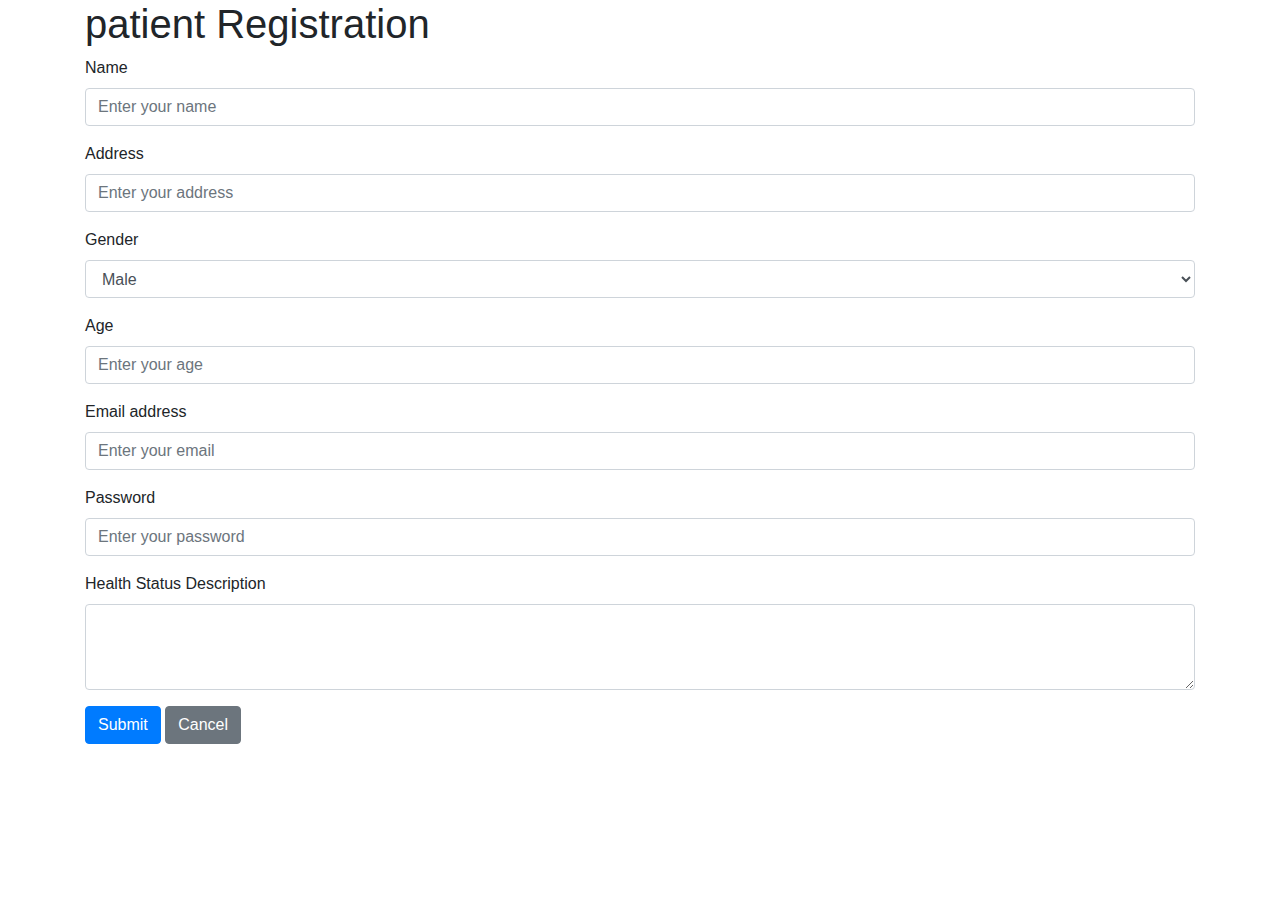
<file: one-health/html/registerForm.html>
<!DOCTYPE html>
<html>
  <head>
    <title>patient Registration</title>
    <!-- Required meta tags -->
    <meta charset="utf-8">
    <meta name="viewport" content="width=device-width, initial-scale=1, shrink-to-fit=no">

    <!-- Bootstrap CSS -->
    <link rel="stylesheet" href="https://maxcdn.bootstrapcdn.com/bootstrap/4.0.0/css/bootstrap.min.css">

  </head>
  <body>

    <div class="container">
      <h1>patient Registration </h1>
      <form>
        <div class="form-group">
          <label for="name">Name</label>
          <input type="text" class="form-control" id="name" placeholder="Enter your name">
        </div>
        <div class="form-group">
          <label for="address">Address</label>
          <input type="text" class="form-control" id="address" placeholder="Enter your address">
        </div>
        <div class="form-group">
          <label for="gender">Gender</label>
          <select class="form-control" id="gender">
            <option>Male</option>
            <option>Female</option>
            <option>Other</option>
          </select>
        </div>
        <div class="form-group">
          <label for="age">Age</label>
          <input type="number" class="form-control" id="age" placeholder="Enter your age">
        </div>
        <div class="form-group">
          <label for="email">Email address</label>
          <input type="email" class="form-control" id="email" placeholder="Enter your email">
        </div>
        <div class="form-group">
          <label for="password">Password</label>
          <input type="password" class="form-control" id="password" placeholder="Enter your password">
        </div>
        <div class="form-group">
          <label for="healthStatus">Health Status Description</label>
          <textarea class="form-control" id="healthStatus" rows="3"></textarea>
        </div>
        <button type="submit" class="btn btn-primary">Submit</button>
        <button type="button" class="btn btn-secondary" onclick="cancel()">Cancel</button>
      </form>
    </div>

    <!-- Optional JavaScript -->
    <!-- jQuery first, then Popper.js, then Bootstrap JS -->
    <script src="https://code.jquery.com/jquery-3.2.1.slim.min.js" integrity="sha384-KJ3o2DKtIkvYIK3UENzmM7KCkRr/rE9/Qpg6aAZGOWJdigital9XaTiBpF5g5KkhMSt" crossorigin="anonymous"></script>
    <script src="https://cdnjs.cloudflare.com/ajax/libs/popper.js/1.12.9/umd/popper.min.js" integrity="sha384-ApNbgh9B"></script>
  </body>
</html>
</file>
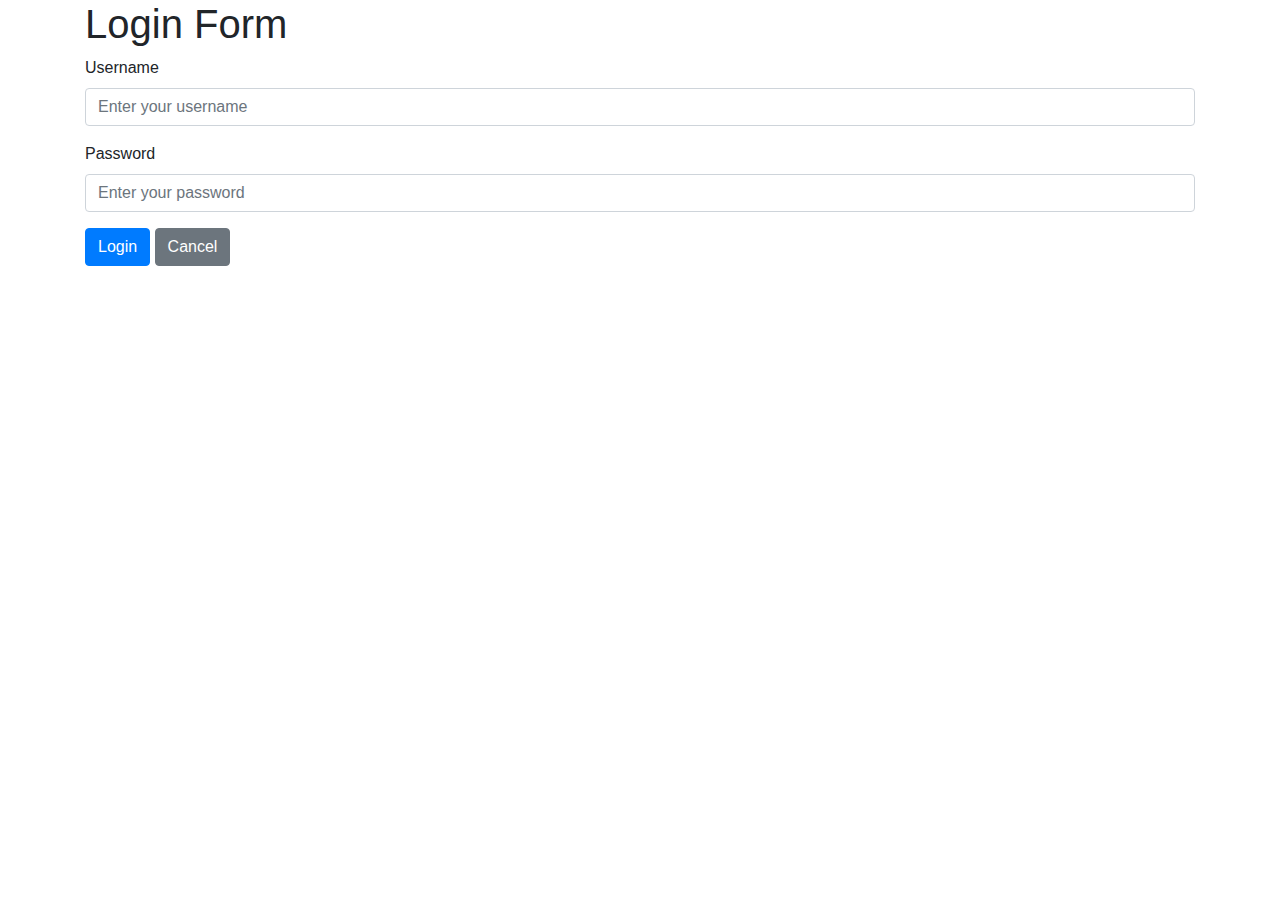
<file: one-health/html/tst.html>
<!DOCTYPE html>
<html>
  <head>
    <title>Login Form</title>
    <!-- Required meta tags -->
    <meta charset="utf-8">
    <meta name="viewport" content="width=device-width, initial-scale=1, shrink-to-fit=no">

    <!-- Bootstrap CSS -->
    <link rel="stylesheet" href="https://maxcdn.bootstrapcdn.com/bootstrap/4.0.0/css/bootstrap.min.css">
  </head>
  <body>
    <div class="container">
      <h1>Login Form</h1>
      <form>
        <div class="form-group">
          <label for="username">Username</label>
          <input type="text" class="form-control" id="username" placeholder="Enter your username">
        </div>
        <div class="form-group">
          <label for="password">Password</label>
          <input type="password" class="form-control" id="password" placeholder="Enter your password">
        </div>
        <button type="submit" class="btn btn-primary">Login</button>
        <button type="button" class="btn btn-secondary" onclick="cancel()">Cancel</button>
      </form>
    </div>

    <!-- Optional JavaScript -->
    <!-- jQuery first, then Popper.js, then Bootstrap JS -->
    <script src="https://code.jquery.com/jquery-3.2.1.slim.min.js" integrity="sha384-KJ3o2DKtIkvYIK3UENzmM7KCkRr/rE9/Qpg6aAZGOWJdigital9XaTiBpF5g5KkhMSt" crossorigin="anonymous"></script>
    <script src="https://cdnjs.cloudflare.com/ajax/libs/popper.js/1.12.9/umd/popper.min.js" integrity="sha384-ApNbgh9B+Y1"></script>
  </body>
</html>
</file>
<file: one-health/assets/css/maicons.css>
@font-face {
  font-family: 'maicons';
  src:  url('../fonts/maicons.eot?c9nlkl');
  src:  url('../fonts/maicons.eot?c9nlkl#iefix') format('embedded-opentype'),
    url('../fonts/maicons.ttf?c9nlkl') format('truetype'),
    url('../fonts/maicons.woff?c9nlkl') format('woff'),
    url('../fonts/maicons.svg?c9nlkl#maicons') format('svg');
  font-weight: normal;
  font-style: normal;
  font-display: block;
}

[class^="mai-"], [class*=" mai-"] {
  /* use !important to prevent issues with browser extensions that change fonts */
  font-family: 'maicons' !important;
  speak: none;
  font-style: normal;
  font-weight: normal;
  font-variant: normal;
  text-transform: none;
  line-height: 1;

  /* Better Font Rendering =========== */
  -webkit-font-smoothing: antialiased;
  -moz-osx-font-smoothing: grayscale;
}

.mai-add:before {
  content: "\e900";
}
.mai-add-circle:before {
  content: "\e901";
}
.mai-add-circle-outline:before {
  content: "\e902";
}
.mai-airplane:before {
  content: "\e903";
}
.mai-airplane-outline:before {
  content: "\e904";
}
.mai-alarm:before {
  content: "\e905";
}
.mai-alarm-outline:before {
  content: "\e906";
}
.mai-albums:before {
  content: "\e907";
}
.mai-albums-outline:before {
  content: "\e908";
}
.mai-alert:before {
  content: "\e909";
}
.mai-alert-circle:before {
  content: "\e90a";
}
.mai-alert-circle-outline:before {
  content: "\e90b";
}
.mai-analytics:before {
  content: "\e90c";
}
.mai-analytics-outline:before {
  content: "\e90d";
}
.mai-aperture:before {
  content: "\e90e";
}
.mai-aperture-outline:before {
  content: "\e90f";
}
.mai-apps:before {
  content: "\e910";
}
.mai-apps-outline:before {
  content: "\e911";
}
.mai-archive:before {
  content: "\e912";
}
.mai-archive-outline:before {
  content: "\e913";
}
.mai-arrow-back:before {
  content: "\e914";
}
.mai-arrow-back-circle:before {
  content: "\e915";
}
.mai-arrow-back-circle-outline:before {
  content: "\e916";
}
.mai-arrow-down:before {
  content: "\e917";
}
.mai-arrow-down-circle:before {
  content: "\e918";
}
.mai-arrow-down-circle-outline:before {
  content: "\e919";
}
.mai-arrow-forward:before {
  content: "\e91a";
}
.mai-arrow-forward-circle:before {
  content: "\e91b";
}
.mai-arrow-forward-circle-outline:before {
  content: "\e91c";
}
.mai-arrow-redo:before {
  content: "\e91d";
}
.mai-arrow-redo-circle:before {
  content: "\e91e";
}
.mai-arrow-redo-circle-outline:before {
  content: "\e91f";
}
.mai-arrow-redo-outline:before {
  content: "\e920";
}
.mai-arrow-undo:before {
  content: "\e921";
}
.mai-arrow-undo-circle:before {
  content: "\e922";
}
.mai-arrow-undo-circle-outline:before {
  content: "\e923";
}
.mai-arrow-undo-outline:before {
  content: "\e924";
}
.mai-arrow-up:before {
  content: "\e925";
}
.mai-arrow-up-circle:before {
  content: "\e926";
}
.mai-arrow-up-circle-outline:before {
  content: "\e927";
}
.mai-at:before {
  content: "\e928";
}
.mai-at-circle:before {
  content: "\e929";
}
.mai-at-circle-outline:before {
  content: "\e92a";
}
.mai-attach:before {
  content: "\e92b";
}
.mai-attach-outline:before {
  content: "\e92c";
}
.mai-backspace:before {
  content: "\e92d";
}
.mai-backspace-outline:before {
  content: "\e92e";
}
.mai-bandage:before {
  content: "\e92f";
}
.mai-bandage-outline:before {
  content: "\e930";
}
.mai-bar-chart:before {
  content: "\e932";
}
.mai-bar-chart-outline:before {
  content: "\e933";
}
.mai-barbell:before {
  content: "\e931";
}
.mai-barcode:before {
  content: "\e934";
}
.mai-barcode-outline:before {
  content: "\e935";
}
.mai-baseball:before {
  content: "\e936";
}
.mai-baseball-outline:before {
  content: "\e937";
}
.mai-basket:before {
  content: "\e938";
}
.mai-basket-outline:before {
  content: "\e93b";
}
.mai-basketball:before {
  content: "\e939";
}
.mai-basketball-outline:before {
  content: "\e93a";
}
.mai-battery-charging:before {
  content: "\e93c";
}
.mai-battery-dead:before {
  content: "\e93d";
}
.mai-battery-full:before {
  content: "\e93e";
}
.mai-battery-half:before {
  content: "\e93f";
}
.mai-beaker:before {
  content: "\e940";
}
.mai-beaker-outline:before {
  content: "\e941";
}
.mai-bed:before {
  content: "\e942";
}
.mai-bed-outline:before {
  content: "\e943";
}
.mai-beer:before {
  content: "\e944";
}
.mai-beer-outline:before {
  content: "\e945";
}
.mai-bicycle:before {
  content: "\e946";
}
.mai-bluetooth:before {
  content: "\e947";
}
.mai-boat:before {
  content: "\e948";
}
.mai-boat-outline:before {
  content: "\e949";
}
.mai-body:before {
  content: "\e94a";
}
.mai-body-outline:before {
  content: "\e94b";
}
.mai-bonfire:before {
  content: "\e94c";
}
.mai-bonfire-outline:before {
  content: "\e94d";
}
.mai-book:before {
  content: "\e94e";
}
.mai-book-outline:before {
  content: "\e953";
}
.mai-bookmark:before {
  content: "\e94f";
}
.mai-bookmark-outline:before {
  content: "\e950";
}
.mai-bookmarks:before {
  content: "\e951";
}
.mai-bookmarks-outline:before {
  content: "\e952";
}
.mai-briefcase:before {
  content: "\e954";
}
.mai-briefcase-outline:before {
  content: "\e955";
}
.mai-browsers:before {
  content: "\e956";
}
.mai-browsers-outline:before {
  content: "\e957";
}
.mai-brush:before {
  content: "\e958";
}
.mai-brush-outline:before {
  content: "\e959";
}
.mai-bug:before {
  content: "\e95a";
}
.mai-bug-outline:before {
  content: "\e95b";
}
.mai-build:before {
  content: "\e95c";
}
.mai-build-outline:before {
  content: "\e95d";
}
.mai-bulb:before {
  content: "\e95e";
}
.mai-bulb-outline:before {
  content: "\e95f";
}
.mai-bus:before {
  content: "\e960";
}
.mai-bus-outline:before {
  content: "\e963";
}
.mai-business:before {
  content: "\e961";
}
.mai-business-outline:before {
  content: "\e962";
}
.mai-cafe:before {
  content: "\e964";
}
.mai-cafe-outline:before {
  content: "\e965";
}
.mai-calculator:before {
  content: "\e966";
}
.mai-calculator-outline:before {
  content: "\e967";
}
.mai-calendar:before {
  content: "\e968";
}
.mai-calendar-outline:before {
  content: "\e969";
}
.mai-call:before {
  content: "\e96a";
}
.mai-call-outline:before {
  content: "\e96b";
}
.mai-camera:before {
  content: "\e96c";
}
.mai-camera-outline:before {
  content: "\e96d";
}
.mai-camera-reverse:before {
  content: "\e96e";
}
.mai-camera-reverse-outline:before {
  content: "\e96f";
}
.mai-car:before {
  content: "\e970";
}
.mai-car-outline:before {
  content: "\e97f";
}
.mai-car-sport:before {
  content: "\e980";
}
.mai-car-sport-outline:before {
  content: "\e981";
}
.mai-card:before {
  content: "\e971";
}
.mai-card-outline:before {
  content: "\e972";
}
.mai-caret-back:before {
  content: "\e973";
}
.mai-caret-back-circle:before {
  content: "\e974";
}
.mai-caret-back-circle-outline:before {
  content: "\e975";
}
.mai-caret-down:before {
  content: "\e976";
}
.mai-caret-down-circle:before {
  content: "\e977";
}
.mai-caret-down-circle-outline:before {
  content: "\e978";
}
.mai-caret-forward:before {
  content: "\e979";
}
.mai-caret-forward-circle:before {
  content: "\e97a";
}
.mai-caret-forward-circle-outline:before {
  content: "\e97b";
}
.mai-caret-up:before {
  content: "\e97c";
}
.mai-caret-up-circle:before {
  content: "\e97d";
}
.mai-caret-up-circle-outline:before {
  content: "\e97e";
}
.mai-cart:before {
  content: "\e982";
}
.mai-cart-outline:before {
  content: "\e983";
}
.mai-cash:before {
  content: "\e984";
}
.mai-cash-outline:before {
  content: "\e985";
}
.mai-chatbox:before {
  content: "\e986";
}
.mai-chatbox-ellipses:before {
  content: "\e987";
}
.mai-chatbox-ellipses-outline:before {
  content: "\e988";
}
.mai-chatbox-outline:before {
  content: "\e989";
}
.mai-chatbubble:before {
  content: "\e98a";
}
.mai-chatbubble-ellipses:before {
  content: "\e98b";
}
.mai-chatbubble-ellipses-outline:before {
  content: "\e98c";
}
.mai-chatbubble-outline:before {
  content: "\e98d";
}
.mai-chatbubbles:before {
  content: "\e98e";
}
.mai-chatbubbles-outline:before {
  content: "\e98f";
}
.mai-checkbox:before {
  content: "\e990";
}
.mai-checkbox-outline:before {
  content: "\e991";
}
.mai-checkmark:before {
  content: "\e992";
}
.mai-checkmark-circle:before {
  content: "\e993";
}
.mai-checkmark-circle-outline:before {
  content: "\e994";
}
.mai-checkmark-done:before {
  content: "\e995";
}
.mai-checkmark-done-circle:before {
  content: "\e996";
}
.mai-checkmark-done-circle-outline:before {
  content: "\e997";
}
.mai-chevron-back:before {
  content: "\e998";
}
.mai-chevron-back-circle:before {
  content: "\e999";
}
.mai-chevron-back-circle-outline:before {
  content: "\e99a";
}
.mai-chevron-down:before {
  content: "\e99b";
}
.mai-chevron-down-circle:before {
  content: "\e99c";
}
.mai-chevron-down-circle-outline:before {
  content: "\e99d";
}
.mai-chevron-forward:before {
  content: "\e99e";
}
.mai-chevron-forward-circle:before {
  content: "\e99f";
}
.mai-chevron-forward-circle-outline:before {
  content: "\e9a0";
}
.mai-chevron-up:before {
  content: "\e9a1";
}
.mai-chevron-up-circle:before {
  content: "\e9a2";
}
.mai-chevron-up-circle-outline:before {
  content: "\e9a3";
}
.mai-clipboard:before {
  content: "\e9a4";
}
.mai-clipboard-outline:before {
  content: "\e9a5";
}
.mai-close:before {
  content: "\e9a6";
}
.mai-close-circle:before {
  content: "\e9a7";
}
.mai-close-circle-outline:before {
  content: "\e9a8";
}
.mai-cloud:before {
  content: "\e9a9";
}
.mai-cloud-circle:before {
  content: "\e9aa";
}
.mai-cloud-circle-outline:before {
  content: "\e9ab";
}
.mai-cloud-done:before {
  content: "\e9ac";
}
.mai-cloud-done-outline:before {
  content: "\e9ad";
}
.mai-cloud-download:before {
  content: "\e9ae";
}
.mai-cloud-download-outline:before {
  content: "\e9af";
}
.mai-cloud-offline:before {
  content: "\e9b0";
}
.mai-cloud-offline-outline:before {
  content: "\e9b1";
}
.mai-cloud-outline:before {
  content: "\e9b2";
}
.mai-cloud-upload:before {
  content: "\e9b3";
}
.mai-cloud-upload-outline:before {
  content: "\e9b4";
}
.mai-cloudy:before {
  content: "\e9b5";
}
.mai-cloudy-night:before {
  content: "\e9b6";
}
.mai-cloudy-night-outline:before {
  content: "\e9b7";
}
.mai-cloudy-outline:before {
  content: "\e9b8";
}
.mai-code:before {
  content: "\e9b9";
}
.mai-code-download:before {
  content: "\e9ba";
}
.mai-code-slash:before {
  content: "\e9bb";
}
.mai-code-working:before {
  content: "\e9bc";
}
.mai-cog:before {
  content: "\e9bd";
}
.mai-color-fill:before {
  content: "\e9be";
}
.mai-color-fill-outline:before {
  content: "\e9bf";
}
.mai-color-filter:before {
  content: "\e9c0";
}
.mai-color-filter-outline:before {
  content: "\e9c1";
}
.mai-color-palette:before {
  content: "\e9c2";
}
.mai-color-palette-outline:before {
  content: "\e9c3";
}
.mai-color-wand:before {
  content: "\e9c4";
}
.mai-color-wand-outline:before {
  content: "\e9c5";
}
.mai-compass:before {
  content: "\e9c6";
}
.mai-compass-outline:before {
  content: "\e9c7";
}
.mai-construct:before {
  content: "\e9c8";
}
.mai-construct-outline:before {
  content: "\e9c9";
}
.mai-contract:before {
  content: "\e9ca";
}
.mai-contrast:before {
  content: "\e9cb";
}
.mai-copy:before {
  content: "\e9cc";
}
.mai-copy-outline:before {
  content: "\e9cd";
}
.mai-create:before {
  content: "\e9ce";
}
.mai-create-outline:before {
  content: "\e9cf";
}
.mai-crop:before {
  content: "\e9d0";
}
.mai-cube:before {
  content: "\e9d1";
}
.mai-cube-outline:before {
  content: "\e9d2";
}
.mai-cut:before {
  content: "\e9d3";
}
.mai-desktop:before {
  content: "\e9d4";
}
.mai-desktop-outline:before {
  content: "\e9d5";
}
.mai-disc:before {
  content: "\e9d6";
}
.mai-disc-outline:before {
  content: "\e9d7";
}
.mai-document:before {
  content: "\e9d8";
}
.mai-document-outline:before {
  content: "\e9d9";
}
.mai-document-text:before {
  content: "\e9dc";
}
.mai-document-text-outline:before {
  content: "\e9dd";
}
.mai-documents:before {
  content: "\e9da";
}
.mai-documents-outline:before {
  content: "\e9db";
}
.mai-download:before {
  content: "\e9de";
}
.mai-download-outline:before {
  content: "\e9df";
}
.mai-duplicate:before {
  content: "\e9e0";
}
.mai-duplicate-outline:before {
  content: "\e9e1";
}
.mai-ear:before {
  content: "\e9e2";
}
.mai-ear-outline:before {
  content: "\e9e3";
}
.mai-earth:before {
  content: "\e9e4";
}
.mai-earth-outline:before {
  content: "\e9e5";
}
.mai-easel:before {
  content: "\e9e6";
}
.mai-easel-outline:before {
  content: "\e9e7";
}
.mai-egg:before {
  content: "\e9e8";
}
.mai-egg-outline:before {
  content: "\e9e9";
}
.mai-ellipse:before {
  content: "\e9ea";
}
.mai-ellipse-outline:before {
  content: "\e9eb";
}
.mai-ellipsis-horizontal:before {
  content: "\e9ec";
}
.mai-ellipsis-horizontal-circle:before {
  content: "\e9ed";
}
.mai-ellipsis-vertical:before {
  content: "\e9ee";
}
.mai-ellipsis-vertical-circle:before {
  content: "\e9ef";
}
.mai-enter:before {
  content: "\e9f0";
}
.mai-enter-outline:before {
  content: "\e9f1";
}
.mai-exit:before {
  content: "\e9f2";
}
.mai-exit-outline:before {
  content: "\e9f3";
}
.mai-expand:before {
  content: "\e9f4";
}
.mai-eye:before {
  content: "\e9f5";
}
.mai-eye-off:before {
  content: "\e9f8";
}
.mai-eye-off-outline:before {
  content: "\e9f9";
}
.mai-eye-outline:before {
  content: "\e9fa";
}
.mai-eyedrop:before {
  content: "\e9f6";
}
.mai-eyedrop-outline:before {
  content: "\e9f7";
}
.mai-fast-food:before {
  content: "\e9fb";
}
.mai-fast-food-outline:before {
  content: "\e9fc";
}
.mai-female:before {
  content: "\e9fd";
}
.mai-file-tray:before {
  content: "\e9fe";
}
.mai-file-tray-full:before {
  content: "\e9ff";
}
.mai-file-tray-full-outline:before {
  content: "\ea00";
}
.mai-file-tray-outline:before {
  content: "\ea01";
}
.mai-film:before {
  content: "\ea02";
}
.mai-film-outline:before {
  content: "\ea03";
}
.mai-filter:before {
  content: "\ea04";
}
.mai-finger-print:before {
  content: "\ea05";
}
.mai-fitness:before {
  content: "\ea06";
}
.mai-fitness-outline:before {
  content: "\ea07";
}
.mai-flag:before {
  content: "\ea08";
}
.mai-flag-outline:before {
  content: "\ea09";
}
.mai-flame:before {
  content: "\ea0a";
}
.mai-flame-outline:before {
  content: "\ea0b";
}
.mai-flash:before {
  content: "\ea0c";
}
.mai-flash-off:before {
  content: "\ea0f";
}
.mai-flash-off-outline:before {
  content: "\ea10";
}
.mai-flash-outline:before {
  content: "\ea11";
}
.mai-flashlight:before {
  content: "\ea0d";
}
.mai-flashlight-outline:before {
  content: "\ea0e";
}
.mai-flask:before {
  content: "\ea12";
}
.mai-flask-outline:before {
  content: "\ea13";
}
.mai-flower:before {
  content: "\ea14";
}
.mai-flower-outline:before {
  content: "\ea15";
}
.mai-folder:before {
  content: "\ea16";
}
.mai-folder-open:before {
  content: "\ea17";
}
.mai-folder-open-outline:before {
  content: "\ea18";
}
.mai-folder-outline:before {
  content: "\ea19";
}
.mai-football:before {
  content: "\ea1a";
}
.mai-football-outline:before {
  content: "\ea1b";
}
.mai-funnel:before {
  content: "\ea1c";
}
.mai-funnel-outline:before {
  content: "\ea1d";
}
.mai-game-controller:before {
  content: "\ea1e";
}
.mai-game-controller-outline:before {
  content: "\ea1f";
}
.mai-gift:before {
  content: "\ea20";
}
.mai-gift-outline:before {
  content: "\ea21";
}
.mai-git-branch:before {
  content: "\ea22";
}
.mai-git-commit:before {
  content: "\ea23";
}
.mai-git-compare:before {
  content: "\ea24";
}
.mai-git-merge:before {
  content: "\ea25";
}
.mai-git-network:before {
  content: "\ea26";
}
.mai-git-pull-request:before {
  content: "\ea27";
}
.mai-glasses:before {
  content: "\ea28";
}
.mai-glasses-outline:before {
  content: "\ea29";
}
.mai-globe:before {
  content: "\ea2a";
}
.mai-globe-outline:before {
  content: "\ea2b";
}
.mai-golf:before {
  content: "\ea2c";
}
.mai-golf-outline:before {
  content: "\ea2d";
}
.mai-grid:before {
  content: "\ea2e";
}
.mai-grid-outline:before {
  content: "\ea2f";
}
.mai-hammer:before {
  content: "\ea30";
}
.mai-hammer-outline:before {
  content: "\ea31";
}
.mai-hand-left:before {
  content: "\ea32";
}
.mai-hand-left-outline:before {
  content: "\ea33";
}
.mai-hand-right:before {
  content: "\ea34";
}
.mai-hand-right-outline:before {
  content: "\ea35";
}
.mai-happy:before {
  content: "\ea36";
}
.mai-happy-outline:before {
  content: "\ea37";
}
.mai-hardware-chip:before {
  content: "\ea38";
}
.mai-hardware-chip-outline:before {
  content: "\ea39";
}
.mai-headset:before {
  content: "\ea3a";
}
.mai-headset-outline:before {
  content: "\ea3b";
}
.mai-heart:before {
  content: "\ea3c";
}
.mai-heart-circle:before {
  content: "\ea3d";
}
.mai-heart-circle-outline:before {
  content: "\ea3e";
}
.mai-heart-dislike:before {
  content: "\ea3f";
}
.mai-heart-dislike-circle:before {
  content: "\ea40";
}
.mai-heart-dislike-circle-outline:before {
  content: "\ea41";
}
.mai-heart-dislike-outline:before {
  content: "\ea42";
}
.mai-heart-half:before {
  content: "\ea43";
}
.mai-heart-half-outline:before {
  content: "\ea44";
}
.mai-heart-outline:before {
  content: "\ea45";
}
.mai-help:before {
  content: "\ea46";
}
.mai-help-buoy:before {
  content: "\ea47";
}
.mai-help-buoy-outline:before {
  content: "\ea48";
}
.mai-help-circle:before {
  content: "\ea49";
}
.mai-help-circle-outline:before {
  content: "\ea4a";
}
.mai-home:before {
  content: "\ea4b";
}
.mai-home-outline:before {
  content: "\ea4c";
}
.mai-hourglass:before {
  content: "\ea4d";
}
.mai-hourglass-outline:before {
  content: "\ea4e";
}
.mai-ice-cream:before {
  content: "\ea4f";
}
.mai-ice-cream-outline:before {
  content: "\ea50";
}
.mai-image:before {
  content: "\ea51";
}
.mai-image-outline:before {
  content: "\ea52";
}
.mai-images:before {
  content: "\ea53";
}
.mai-images-outline:before {
  content: "\ea54";
}
.mai-infinite:before {
  content: "\ea55";
}
.mai-information:before {
  content: "\ea56";
}
.mai-information-circle:before {
  content: "\ea57";
}
.mai-information-circle-outline:before {
  content: "\ea58";
}
.mai-journal:before {
  content: "\ea59";
}
.mai-journal-outline:before {
  content: "\ea5a";
}
.mai-key:before {
  content: "\ea5b";
}
.mai-key-outline:before {
  content: "\ea5c";
}
.mai-keypad:before {
  content: "\ea5d";
}
.mai-keypad-outline:before {
  content: "\ea5e";
}
.mai-language:before {
  content: "\ea5f";
}
.mai-laptop:before {
  content: "\ea60";
}
.mai-laptop-outline:before {
  content: "\ea61";
}
.mai-layers:before {
  content: "\ea62";
}
.mai-layers-outline:before {
  content: "\ea63";
}
.mai-leaf:before {
  content: "\ea64";
}
.mai-leaf-outline:before {
  content: "\ea65";
}
.mai-library:before {
  content: "\ea66";
}
.mai-library-outline:before {
  content: "\ea67";
}
.mai-link:before {
  content: "\ea68";
}
.mai-list:before {
  content: "\ea69";
}
.mai-list-circle:before {
  content: "\ea6a";
}
.mai-list-circle-outline:before {
  content: "\ea6b";
}
.mai-locate:before {
  content: "\ea6c";
}
.mai-location:before {
  content: "\ea6d";
}
.mai-location-outline:before {
  content: "\ea6e";
}
.mai-lock-closed:before {
  content: "\ea6f";
}
.mai-lock-closed-outline:before {
  content: "\ea70";
}
.mai-lock-open:before {
  content: "\ea71";
}
.mai-lock-open-outline:before {
  content: "\ea72";
}
.mai-log-in:before {
  content: "\ea73";
}
.mai-log-in-outline:before {
  content: "\ea74";
}
.mai-log-out:before {
  content: "\ea75";
}
.mai-log-out-outline:before {
  content: "\ea76";
}
.mai-logo-500px:before {
  content: "\ea8e";
}
.mai-logo-accessible-icon:before {
  content: "\eaef";
}
.mai-logo-accusoft:before {
  content: "\eba2";
}
.mai-logo-algolia:before {
  content: "\eba3";
}
.mai-logo-alipay:before {
  content: "\eba4";
}
.mai-logo-amazon:before {
  content: "\eba5";
}
.mai-logo-amplify:before {
  content: "\eba6";
}
.mai-logo-android:before {
  content: "\eba7";
}
.mai-logo-angular:before {
  content: "\eba8";
}
.mai-logo-apple:before {
  content: "\eba9";
}
.mai-logo-apple-appstore:before {
  content: "\ebaa";
}
.mai-logo-aws:before {
  content: "\ebab";
}
.mai-logo-behance:before {
  content: "\ebac";
}
.mai-logo-bitbucket:before {
  content: "\ebad";
}
.mai-logo-bitcoin:before {
  content: "\ebae";
}
.mai-logo-blackberry:before {
  content: "\ebaf";
}
.mai-logo-blogger:before {
  content: "\ebb0";
}
.mai-logo-buffer:before {
  content: "\ebb1";
}
.mai-logo-buysellads:before {
  content: "\ebb2";
}
.mai-logo-capacitor:before {
  content: "\ebb3";
}
.mai-logo-cc-amazon-pay:before {
  content: "\ebb4";
}
.mai-logo-cc-amex:before {
  content: "\ebb5";
}
.mai-logo-cc-apple-pay:before {
  content: "\ebb6";
}
.mai-logo-cc-diners-club:before {
  content: "\ebb7";
}
.mai-logo-cc-discover:before {
  content: "\ebb8";
}
.mai-logo-cc-jcb:before {
  content: "\ebb9";
}
.mai-logo-cc-mastercard:before {
  content: "\ebba";
}
.mai-logo-cc-paypal:before {
  content: "\ebbb";
}
.mai-logo-cc-stripe:before {
  content: "\ebbc";
}
.mai-logo-cc-visa:before {
  content: "\ebbd";
}
.mai-logo-chrome:before {
  content: "\ebbe";
}
.mai-logo-closed-captioning:before {
  content: "\ebbf";
}
.mai-logo-codepen:before {
  content: "\ebc0";
}
.mai-logo-cpanel:before {
  content: "\ebc1";
}
.mai-logo-creative-commons:before {
  content: "\ebc2";
}
.mai-logo-css3:before {
  content: "\ebc3";
}
.mai-logo-cuttlefish:before {
  content: "\ebc4";
}
.mai-logo-d-and-d:before {
  content: "\ebc5";
}
.mai-logo-dashcube:before {
  content: "\ebc6";
}
.mai-logo-designernews:before {
  content: "\ebc7";
}
.mai-logo-deviantart:before {
  content: "\ebc8";
}
.mai-logo-digg:before {
  content: "\ebc9";
}
.mai-logo-digital-ocean:before {
  content: "\ebca";
}
.mai-logo-discord:before {
  content: "\ebcb";
}
.mai-logo-discourse:before {
  content: "\ebcc";
}
.mai-logo-dochub:before {
  content: "\ebcd";
}
.mai-logo-docker:before {
  content: "\ebce";
}
.mai-logo-dribbble:before {
  content: "\ebcf";
}
.mai-logo-dropbox:before {
  content: "\ebd0";
}
.mai-logo-drupal:before {
  content: "\ebd1";
}
.mai-logo-dyalog:before {
  content: "\ebd2";
}
.mai-logo-earlybirds:before {
  content: "\ebd3";
}
.mai-logo-ebay:before {
  content: "\ebd4";
}
.mai-logo-edge:before {
  content: "\ebd5";
}
.mai-logo-electron:before {
  content: "\ebd6";
}
.mai-logo-elementor:before {
  content: "\ebd7";
}
.mai-logo-ello:before {
  content: "\ebd8";
}
.mai-logo-ember:before {
  content: "\ebd9";
}
.mai-logo-empire:before {
  content: "\ebda";
}
.mai-logo-envira:before {
  content: "\ebdb";
}
.mai-logo-erlang:before {
  content: "\ebdc";
}
.mai-logo-etsy:before {
  content: "\ebdd";
}
.mai-logo-euro:before {
  content: "\ebde";
}
.mai-logo-expeditedssl:before {
  content: "\ebdf";
}
.mai-logo-facebook:before {
  content: "\ebe0";
}
.mai-logo-facebook-f:before {
  content: "\ebe1";
}
.mai-logo-facebook-messenger:before {
  content: "\ebe2";
}
.mai-logo-firebase:before {
  content: "\ebe3";
}
.mai-logo-firefox:before {
  content: "\ebe4";
}
.mai-logo-flickr:before {
  content: "\ebe5";
}
.mai-logo-flipboard:before {
  content: "\ebe6";
}
.mai-logo-fly:before {
  content: "\ebe7";
}
.mai-logo-foursquare:before {
  content: "\ebe8";
}
.mai-logo-freebsd:before {
  content: "\ebe9";
}
.mai-logo-gg:before {
  content: "\ebea";
}
.mai-logo-git:before {
  content: "\ebeb";
}
.mai-logo-github:before {
  content: "\ebec";
}
.mai-logo-github-alt:before {
  content: "\ebed";
}
.mai-logo-gitlab:before {
  content: "\ebee";
}
.mai-logo-gitter:before {
  content: "\ebef";
}
.mai-logo-glide:before {
  content: "\ebf0";
}
.mai-logo-glide-g:before {
  content: "\ebf1";
}
.mai-logo-google:before {
  content: "\ebf2";
}
.mai-logo-google-drive:before {
  content: "\ebf3";
}
.mai-logo-google-play:before {
  content: "\ebf4";
}
.mai-logo-google-playstore:before {
  content: "\ebf5";
}
.mai-logo-google-plus:before {
  content: "\ebf6";
}
.mai-logo-google-plus-g:before {
  content: "\ebf7";
}
.mai-logo-google-wallet:before {
  content: "\ebf8";
}
.mai-logo-grunt:before {
  content: "\ebf9";
}
.mai-logo-gulp:before {
  content: "\ebfa";
}
.mai-logo-hackernews:before {
  content: "\ebfb";
}
.mai-logo-hotjar:before {
  content: "\ebfc";
}
.mai-logo-html5:before {
  content: "\ebfd";
}
.mai-logo-hubspot:before {
  content: "\ebfe";
}
.mai-logo-imdb:before {
  content: "\ebff";
}
.mai-logo-instagram:before {
  content: "\ec00";
}
.mai-logo-internet-explorer:before {
  content: "\ec01";
}
.mai-logo-ionic:before {
  content: "\ec02";
}
.mai-logo-ionitron:before {
  content: "\ec03";
}
.mai-logo-itunes:before {
  content: "\ec04";
}
.mai-logo-java:before {
  content: "\ec05";
}
.mai-logo-javascript:before {
  content: "\ec06";
}
.mai-logo-joomla:before {
  content: "\ec07";
}
.mai-logo-jsfiddle:before {
  content: "\ec08";
}
.mai-logo-keycdn:before {
  content: "\ec09";
}
.mai-logo-laravel:before {
  content: "\ec0a";
}
.mai-logo-lastfm:before {
  content: "\ec0b";
}
.mai-logo-leanpub:before {
  content: "\ec0c";
}
.mai-logo-less:before {
  content: "\ec0d";
}
.mai-logo-line:before {
  content: "\ec0e";
}
.mai-logo-linkedin:before {
  content: "\ec0f";
}
.mai-logo-linux:before {
  content: "\ec10";
}
.mai-logo-magento:before {
  content: "\ec11";
}
.mai-logo-mailchimp:before {
  content: "\ec12";
}
.mai-logo-markdown:before {
  content: "\ec13";
}
.mai-logo-maxcdn:before {
  content: "\ec14";
}
.mai-logo-medium:before {
  content: "\ec15";
}
.mai-logo-medium-m:before {
  content: "\ec16";
}
.mai-logo-meetup:before {
  content: "\ec17";
}
.mai-logo-microsoft:before {
  content: "\ec18";
}
.mai-logo-mix:before {
  content: "\ec19";
}
.mai-logo-mixcloud:before {
  content: "\ec1a";
}
.mai-logo-nodejs:before {
  content: "\ec1b";
}
.mai-logo-npm:before {
  content: "\ec1c";
}
.mai-logo-octocat:before {
  content: "\ec1d";
}
.mai-logo-opencart:before {
  content: "\ec1e";
}
.mai-logo-openid:before {
  content: "\ec1f";
}
.mai-logo-opera:before {
  content: "\ec20";
}
.mai-logo-patreon:before {
  content: "\ec21";
}
.mai-logo-paypal:before {
  content: "\ec22";
}
.mai-logo-php:before {
  content: "\ec23";
}
.mai-logo-pinterest:before {
  content: "\ec24";
}
.mai-logo-pinterest-p:before {
  content: "\ec25";
}
.mai-logo-playstation:before {
  content: "\ec26";
}
.mai-logo-product-hunt:before {
  content: "\ec27";
}
.mai-logo-pwa:before {
  content: "\ec28";
}
.mai-logo-python:before {
  content: "\ec29";
}
.mai-logo-qq:before {
  content: "\ec2a";
}
.mai-logo-quora:before {
  content: "\ec2b";
}
.mai-logo-react:before {
  content: "\ec2c";
}
.mai-logo-readme:before {
  content: "\ec2d";
}
.mai-logo-reddit:before {
  content: "\ec2e";
}
.mai-logo-researchgate:before {
  content: "\ec2f";
}
.mai-logo-rocketchat:before {
  content: "\ec30";
}
.mai-logo-rss:before {
  content: "\ec31";
}
.mai-logo-safari:before {
  content: "\ec32";
}
.mai-logo-sass:before {
  content: "\ec33";
}
.mai-logo-scribd:before {
  content: "\ec34";
}
.mai-logo-searchengin:before {
  content: "\ec35";
}
.mai-logo-sellcast:before {
  content: "\ec36";
}
.mai-logo-sellsy:before {
  content: "\ec37";
}
.mai-logo-skype:before {
  content: "\ec38";
}
.mai-logo-slack:before {
  content: "\ec39";
}
.mai-logo-slideshare:before {
  content: "\ec3a";
}
.mai-logo-snapchat:before {
  content: "\ec3b";
}
.mai-logo-soundcloud:before {
  content: "\ec3c";
}
.mai-logo-spotify:before {
  content: "\ec3d";
}
.mai-logo-squarespace:before {
  content: "\ec3e";
}
.mai-logo-stack-exchange:before {
  content: "\ec3f";
}
.mai-logo-stackoverflow:before {
  content: "\ec40";
}
.mai-logo-staylinked:before {
  content: "\ec41";
}
.mai-logo-steam:before {
  content: "\ec42";
}
.mai-logo-stencil:before {
  content: "\ec43";
}
.mai-logo-stripe:before {
  content: "\ec44";
}
.mai-logo-stripe-s:before {
  content: "\ec45";
}
.mai-logo-teamspeak:before {
  content: "\ec46";
}
.mai-logo-telegram:before {
  content: "\ec47";
}
.mai-logo-trello:before {
  content: "\ec48";
}
.mai-logo-tripadvisor:before {
  content: "\ec49";
}
.mai-logo-tumblr:before {
  content: "\ec4a";
}
.mai-logo-tux:before {
  content: "\ec4b";
}
.mai-logo-twitch:before {
  content: "\ec4c";
}
.mai-logo-twitter:before {
  content: "\ec4d";
}
.mai-logo-uber:before {
  content: "\ec4e";
}
.mai-logo-uikit:before {
  content: "\ec4f";
}
.mai-logo-usd:before {
  content: "\ec50";
}
.mai-logo-viacoin:before {
  content: "\ec51";
}
.mai-logo-viadeo:before {
  content: "\ec52";
}
.mai-logo-viber:before {
  content: "\ec53";
}
.mai-logo-vimeo:before {
  content: "\ec54";
}
.mai-logo-vk:before {
  content: "\ec55";
}
.mai-logo-vue:before {
  content: "\ec56";
}
.mai-logo-web-component:before {
  content: "\ec57";
}
.mai-logo-weebly:before {
  content: "\ec58";
}
.mai-logo-weibo:before {
  content: "\ec59";
}
.mai-logo-whatsapp:before {
  content: "\ec5a";
}
.mai-logo-whmcs:before {
  content: "\ec5b";
}
.mai-logo-wikipedia-w:before {
  content: "\ec5c";
}
.mai-logo-windows:before {
  content: "\ec5d";
}
.mai-logo-wix:before {
  content: "\ec5e";
}
.mai-logo-wordpress:before {
  content: "\ec5f";
}
.mai-logo-xbox:before {
  content: "\ec60";
}
.mai-logo-xing:before {
  content: "\ec61";
}
.mai-logo-yahoo:before {
  content: "\ec62";
}
.mai-logo-yen:before {
  content: "\ec63";
}
.mai-logo-youtube:before {
  content: "\ec64";
}
.mai-magnet:before {
  content: "\ea77";
}
.mai-magnet-outline:before {
  content: "\ea78";
}
.mai-mail:before {
  content: "\ea79";
}
.mai-mail-open:before {
  content: "\ea7a";
}
.mai-mail-open-outline:before {
  content: "\ea7b";
}
.mai-mail-outline:before {
  content: "\ea7c";
}
.mai-mail-unread:before {
  content: "\ea7d";
}
.mai-mail-unread-outline:before {
  content: "\ea7e";
}
.mai-male:before {
  content: "\ea7f";
}
.mai-male-female:before {
  content: "\ea80";
}
.mai-man:before {
  content: "\ea81";
}
.mai-man-outline:before {
  content: "\ea82";
}
.mai-map:before {
  content: "\ea83";
}
.mai-map-outline:before {
  content: "\ea84";
}
.mai-medal:before {
  content: "\ea85";
}
.mai-medal-outline:before {
  content: "\ea86";
}
.mai-medical:before {
  content: "\ea87";
}
.mai-medical-outline:before {
  content: "\ea88";
}
.mai-medkit:before {
  content: "\ea89";
}
.mai-medkit-outline:before {
  content: "\ea8a";
}
.mai-megaphone:before {
  content: "\ea8b";
}
.mai-megaphone-outline:before {
  content: "\ea8c";
}
.mai-menu:before {
  content: "\ea8d";
}
.mai-mic:before {
  content: "\ea8f";
}
.mai-mic-circle:before {
  content: "\ea90";
}
.mai-mic-circle-outline:before {
  content: "\ea91";
}
.mai-mic-off:before {
  content: "\ea92";
}
.mai-mic-off-circle:before {
  content: "\ea93";
}
.mai-mic-off-circle-outline:before {
  content: "\ea94";
}
.mai-mic-off-outline:before {
  content: "\ea95";
}
.mai-mic-outline:before {
  content: "\ea96";
}
.mai-moon:before {
  content: "\ea97";
}
.mai-moon-outline:before {
  content: "\ea98";
}
.mai-move:before {
  content: "\ea99";
}
.mai-musical-note:before {
  content: "\ea9a";
}
.mai-musical-note-outline:before {
  content: "\ea9b";
}
.mai-musical-notes:before {
  content: "\ea9c";
}
.mai-musical-notes-outline:before {
  content: "\ea9d";
}
.mai-navigate:before {
  content: "\ea9e";
}
.mai-navigate-circle:before {
  content: "\ea9f";
}
.mai-navigate-circle-outline:before {
  content: "\eaa0";
}
.mai-navigate-outline:before {
  content: "\eaa1";
}
.mai-newspaper:before {
  content: "\eaa2";
}
.mai-newspaper-outline:before {
  content: "\eaa3";
}
.mai-notifications:before {
  content: "\eaa4";
}
.mai-notifications-circle:before {
  content: "\eaa5";
}
.mai-notifications-circle-outline:before {
  content: "\eaa6";
}
.mai-notifications-off:before {
  content: "\eaa7";
}
.mai-notifications-off-circle:before {
  content: "\eaa8";
}
.mai-notifications-off-circle-outline:before {
  content: "\eaa9";
}
.mai-notifications-off-outline:before {
  content: "\eaaa";
}
.mai-notifications-outline:before {
  content: "\eaab";
}
.mai-nuclear:before {
  content: "\eaac";
}
.mai-nuclear-outline:before {
  content: "\eaad";
}
.mai-nutrition:before {
  content: "\eaae";
}
.mai-nutrition-outline:before {
  content: "\eaaf";
}
.mai-open:before {
  content: "\eab0";
}
.mai-open-outline:before {
  content: "\eab1";
}
.mai-options:before {
  content: "\eab2";
}
.mai-options-outline:before {
  content: "\eab3";
}
.mai-paper-plane:before {
  content: "\eab4";
}
.mai-paper-plane-outline:before {
  content: "\eab5";
}
.mai-partly-sunny:before {
  content: "\eab6";
}
.mai-partly-sunny-outline:before {
  content: "\eab7";
}
.mai-pause:before {
  content: "\eab8";
}
.mai-pause-circle:before {
  content: "\eab9";
}
.mai-pause-circle-outline:before {
  content: "\eaba";
}
.mai-paw:before {
  content: "\eabb";
}
.mai-paw-outline:before {
  content: "\eabc";
}
.mai-pencil:before {
  content: "\eabd";
}
.mai-people:before {
  content: "\eabe";
}
.mai-people-circle:before {
  content: "\eabf";
}
.mai-people-circle-outline:before {
  content: "\eac0";
}
.mai-people-outline:before {
  content: "\eac1";
}
.mai-person:before {
  content: "\eac2";
}
.mai-person-add:before {
  content: "\eac3";
}
.mai-person-add-outline:before {
  content: "\eac4";
}
.mai-person-circle:before {
  content: "\eac5";
}
.mai-person-circle-outline:before {
  content: "\eac6";
}
.mai-person-outline:before {
  content: "\eac7";
}
.mai-person-remove:before {
  content: "\eac8";
}
.mai-person-remove-outline:before {
  content: "\eac9";
}
.mai-phone-landscape:before {
  content: "\eaca";
}
.mai-phone-landscape-outline:before {
  content: "\eacb";
}
.mai-phone-portrait:before {
  content: "\eacc";
}
.mai-phone-portrait-outline:before {
  content: "\eacd";
}
.mai-pie-chart:before {
  content: "\eace";
}
.mai-pie-chart-outline:before {
  content: "\eacf";
}
.mai-pin:before {
  content: "\ead0";
}
.mai-pin-outline:before {
  content: "\ead1";
}
.mai-pint:before {
  content: "\ead2";
}
.mai-pint-outline:before {
  content: "\ead3";
}
.mai-pizza:before {
  content: "\ead4";
}
.mai-pizza-outline:before {
  content: "\ead5";
}
.mai-planet:before {
  content: "\ead6";
}
.mai-planet-outline:before {
  content: "\ead7";
}
.mai-play:before {
  content: "\ead8";
}
.mai-play-back:before {
  content: "\ead9";
}
.mai-play-back-circle:before {
  content: "\eada";
}
.mai-play-back-circle-outline:before {
  content: "\eadb";
}
.mai-play-back-outline:before {
  content: "\eadc";
}
.mai-play-circle:before {
  content: "\eadd";
}
.mai-play-circle-outline:before {
  content: "\eade";
}
.mai-play-forward:before {
  content: "\eadf";
}
.mai-play-forward-circle:before {
  content: "\eae0";
}
.mai-play-forward-circle-outline:before {
  content: "\eae1";
}
.mai-play-forward-outline:before {
  content: "\eae2";
}
.mai-play-outline:before {
  content: "\eae3";
}
.mai-play-skip-back:before {
  content: "\eae4";
}
.mai-play-skip-back-circle:before {
  content: "\eae5";
}
.mai-play-skip-back-circle-outline:before {
  content: "\eae6";
}
.mai-play-skip-back-outline:before {
  content: "\eae7";
}
.mai-play-skip-forward:before {
  content: "\eae8";
}
.mai-play-skip-forward-circle:before {
  content: "\eae9";
}
.mai-play-skip-forward-circle-outline:before {
  content: "\eaea";
}
.mai-play-skip-forward-outline:before {
  content: "\eaeb";
}
.mai-podium:before {
  content: "\eaec";
}
.mai-podium-outline:before {
  content: "\eaed";
}
.mai-power:before {
  content: "\eaee";
}
.mai-pricetag:before {
  content: "\eaf0";
}
.mai-pricetag-outline:before {
  content: "\eaf1";
}
.mai-pricetags:before {
  content: "\eaf2";
}
.mai-pricetags-outline:before {
  content: "\eaf3";
}
.mai-print:before {
  content: "\eaf4";
}
.mai-print-outline:before {
  content: "\eaf5";
}
.mai-pulse:before {
  content: "\eaf6";
}
.mai-pulse-outline:before {
  content: "\eaf7";
}
.mai-push:before {
  content: "\eaf8";
}
.mai-push-outline:before {
  content: "\eaf9";
}
.mai-qr-code:before {
  content: "\eafa";
}
.mai-qr-code-outline:before {
  content: "\eafb";
}
.mai-radio:before {
  content: "\eafc";
}
.mai-radio-button-off:before {
  content: "\eafd";
}
.mai-radio-button-on:before {
  content: "\eafe";
}
.mai-rainy:before {
  content: "\eaff";
}
.mai-rainy-outline:before {
  content: "\eb00";
}
.mai-reader:before {
  content: "\eb01";
}
.mai-reader-outline:before {
  content: "\eb02";
}
.mai-receipt:before {
  content: "\eb03";
}
.mai-receipt-outline:before {
  content: "\eb04";
}
.mai-recording:before {
  content: "\eb05";
}
.mai-recording-outline:before {
  content: "\eb06";
}
.mai-refresh:before {
  content: "\eb07";
}
.mai-refresh-circle:before {
  content: "\eb08";
}
.mai-refresh-circle-outline:before {
  content: "\eb09";
}
.mai-reload:before {
  content: "\eb0a";
}
.mai-reload-circle:before {
  content: "\eb0b";
}
.mai-reload-circle-outline:before {
  content: "\eb0c";
}
.mai-remove:before {
  content: "\eb0d";
}
.mai-remove-circle:before {
  content: "\eb0e";
}
.mai-remove-circle-outline:before {
  content: "\eb0f";
}
.mai-reorder-four:before {
  content: "\eb10";
}
.mai-reorder-three:before {
  content: "\eb11";
}
.mai-reorder-two:before {
  content: "\eb12";
}
.mai-repeat:before {
  content: "\eb13";
}
.mai-resize:before {
  content: "\eb14";
}
.mai-restaurant:before {
  content: "\eb15";
}
.mai-restaurant-outline:before {
  content: "\eb16";
}
.mai-return-down-back:before {
  content: "\eb17";
}
.mai-return-down-forward:before {
  content: "\eb18";
}
.mai-return-up-back:before {
  content: "\eb19";
}
.mai-return-up-forward:before {
  content: "\eb1a";
}
.mai-ribbon:before {
  content: "\eb1b";
}
.mai-ribbon-outline:before {
  content: "\eb1c";
}
.mai-rocket:before {
  content: "\eb1d";
}
.mai-rocket-outline:before {
  content: "\eb1e";
}
.mai-rose:before {
  content: "\eb1f";
}
.mai-rose-outline:before {
  content: "\eb20";
}
.mai-sad:before {
  content: "\eb21";
}
.mai-sad-outline:before {
  content: "\eb22";
}
.mai-save:before {
  content: "\eb23";
}
.mai-save-outline:before {
  content: "\eb24";
}
.mai-scan:before {
  content: "\eb25";
}
.mai-scan-circle:before {
  content: "\eb26";
}
.mai-scan-circle-outline:before {
  content: "\eb27";
}
.mai-school:before {
  content: "\eb28";
}
.mai-school-outline:before {
  content: "\eb29";
}
.mai-search:before {
  content: "\eb2a";
}
.mai-search-circle:before {
  content: "\eb2b";
}
.mai-search-circle-outline:before {
  content: "\eb2c";
}
.mai-send:before {
  content: "\eb2d";
}
.mai-send-outline:before {
  content: "\eb2e";
}
.mai-server:before {
  content: "\eb2f";
}
.mai-server-outline:before {
  content: "\eb30";
}
.mai-settings:before {
  content: "\eb31";
}
.mai-settings-outline:before {
  content: "\eb32";
}
.mai-shapes:before {
  content: "\eb33";
}
.mai-shapes-outline:before {
  content: "\eb34";
}
.mai-share:before {
  content: "\eb35";
}
.mai-share-outline:before {
  content: "\eb36";
}
.mai-share-social:before {
  content: "\eb37";
}
.mai-share-social-outline:before {
  content: "\eb38";
}
.mai-shield:before {
  content: "\eb39";
}
.mai-shield-checkmark:before {
  content: "\eb3a";
}
.mai-shield-checkmark-outline:before {
  content: "\eb3b";
}
.mai-shield-outline:before {
  content: "\eb3c";
}
.mai-shirt:before {
  content: "\eb3d";
}
.mai-shirt-outline:before {
  content: "\eb3e";
}
.mai-shuffle:before {
  content: "\eb3f";
}
.mai-skull:before {
  content: "\eb40";
}
.mai-skull-outline:before {
  content: "\eb41";
}
.mai-snow:before {
  content: "\eb42";
}
.mai-speedometer:before {
  content: "\eb43";
}
.mai-speedometer-outline:before {
  content: "\eb44";
}
.mai-square:before {
  content: "\eb45";
}
.mai-square-outline:before {
  content: "\eb46";
}
.mai-star:before {
  content: "\eb47";
}
.mai-star-half:before {
  content: "\eb48";
}
.mai-star-outline:before {
  content: "\eb49";
}
.mai-stats-chart:before {
  content: "\eb4a";
}
.mai-stats-chart-outline:before {
  content: "\eb4b";
}
.mai-stop:before {
  content: "\eb4c";
}
.mai-stop-circle:before {
  content: "\eb4d";
}
.mai-stop-circle-outline:before {
  content: "\eb4e";
}
.mai-stop-outline:before {
  content: "\eb4f";
}
.mai-stopwatch:before {
  content: "\eb50";
}
.mai-stopwatch-outline:before {
  content: "\eb51";
}
.mai-subway:before {
  content: "\eb52";
}
.mai-subway-outline:before {
  content: "\eb53";
}
.mai-sunny:before {
  content: "\eb54";
}
.mai-sunny-outline:before {
  content: "\eb55";
}
.mai-swap-horizontal:before {
  content: "\eb56";
}
.mai-swap-vertical:before {
  content: "\eb57";
}
.mai-sync:before {
  content: "\eb58";
}
.mai-sync-circle:before {
  content: "\eb59";
}
.mai-sync-circle-outline:before {
  content: "\eb5a";
}
.mai-tablet-landscape:before {
  content: "\eb5b";
}
.mai-tablet-landscape-outline:before {
  content: "\eb5c";
}
.mai-tablet-portrait:before {
  content: "\eb5d";
}
.mai-tablet-portrait-outline:before {
  content: "\eb5e";
}
.mai-tennisball:before {
  content: "\eb5f";
}
.mai-tennisball-outline:before {
  content: "\eb60";
}
.mai-terminal:before {
  content: "\eb61";
}
.mai-terminal-outline:before {
  content: "\eb62";
}
.mai-text:before {
  content: "\eb63";
}
.mai-thermometer:before {
  content: "\eb64";
}
.mai-thermometer-outline:before {
  content: "\eb65";
}
.mai-thumbs-down:before {
  content: "\eb66";
}
.mai-thumbs-down-outline:before {
  content: "\eb67";
}
.mai-thumbs-up:before {
  content: "\eb68";
}
.mai-thumbs-up-outline:before {
  content: "\eb69";
}
.mai-thunderstorm:before {
  content: "\eb6a";
}
.mai-thunderstorm-outline:before {
  content: "\eb6b";
}
.mai-time:before {
  content: "\eb6c";
}
.mai-time-outline:before {
  content: "\eb6d";
}
.mai-timer:before {
  content: "\eb6e";
}
.mai-timer-outline:before {
  content: "\eb6f";
}
.mai-today:before {
  content: "\eb70";
}
.mai-today-outline:before {
  content: "\eb71";
}
.mai-toggle:before {
  content: "\eb72";
}
.mai-toggle-outline:before {
  content: "\eb73";
}
.mai-trail-sign:before {
  content: "\eb74";
}
.mai-trail-sign-outline:before {
  content: "\eb75";
}
.mai-train:before {
  content: "\eb76";
}
.mai-train-outline:before {
  content: "\eb77";
}
.mai-transgender:before {
  content: "\eb78";
}
.mai-trash:before {
  content: "\eb79";
}
.mai-trash-bin:before {
  content: "\eb7a";
}
.mai-trash-bin-outline:before {
  content: "\eb7b";
}
.mai-trash-outline:before {
  content: "\eb7c";
}
.mai-trending-down:before {
  content: "\eb7d";
}
.mai-trending-up:before {
  content: "\eb7e";
}
.mai-triangle:before {
  content: "\eb7f";
}
.mai-triangle-outline:before {
  content: "\eb80";
}
.mai-trophy:before {
  content: "\eb81";
}
.mai-trophy-outline:before {
  content: "\eb82";
}
.mai-tv:before {
  content: "\eb83";
}
.mai-tv-outline:before {
  content: "\eb84";
}
.mai-umbrella:before {
  content: "\eb85";
}
.mai-umbrella-outline:before {
  content: "\eb86";
}
.mai-videocam:before {
  content: "\eb87";
}
.mai-videocam-outline:before {
  content: "\eb88";
}
.mai-volume-high:before {
  content: "\eb89";
}
.mai-volume-high-outline:before {
  content: "\eb8a";
}
.mai-volume-low:before {
  content: "\eb8b";
}
.mai-volume-low-outline:before {
  content: "\eb8c";
}
.mai-volume-medium:before {
  content: "\eb8d";
}
.mai-volume-medium-outline:before {
  content: "\eb8e";
}
.mai-volume-mute:before {
  content: "\eb8f";
}
.mai-volume-mute-outline:before {
  content: "\eb90";
}
.mai-volume-off:before {
  content: "\eb91";
}
.mai-volume-off-outline:before {
  content: "\eb92";
}
.mai-walk:before {
  content: "\eb93";
}
.mai-walk-outline:before {
  content: "\eb94";
}
.mai-wallet:before {
  content: "\eb95";
}
.mai-wallet-outline:before {
  content: "\eb96";
}
.mai-warning:before {
  content: "\eb97";
}
.mai-warning-outline:before {
  content: "\eb98";
}
.mai-watch:before {
  content: "\eb99";
}
.mai-watch-outline:before {
  content: "\eb9a";
}
.mai-water:before {
  content: "\eb9b";
}
.mai-water-outline:before {
  content: "\eb9c";
}
.mai-wifi:before {
  content: "\eb9d";
}
.mai-wine:before {
  content: "\eb9e";
}
.mai-wine-outline:before {
  content: "\eb9f";
}
.mai-woman:before {
  content: "\eba0";
}
.mai-woman-outline:before {
  content: "\eba1";
}
</file>
<file: one-health/assets/css/theme.css>
/*
  Template Name: One-health
  Template URI: https://macodeid.com/projects/one-health
  Copyright: MACode ID, https://macodeid.com/
  License: Creative Commons 4.0
  License URI: https://creativecommons.org/licenses/by/4.0/
  Version: 1.0
 */

:root {
  --primary: #00D9A5;
  --accent: #FF3D85;
  --secondary: #4E5AFE;
  --warning: #EED818;
  --info: #05B4E1;
  --danger: #FF4943;
  --success: #96C93D;
  --dark: #343531;
  --light: #F5F9F6;
  --cs: #596261;
  --grey: #6E807A;
}

body {
  font-family: "Source Sans Pro", sans-serif;
  line-height: 1.5;
  color: #343531;
}

a {
  color: #07be94;
  text-decoration: none;
  background-color: transparent;
}

a:hover {
  color: #03a882;
  text-decoration: underline;
}


.text-xs {
  font-size: 12px !important;
}

.text-sm {
  font-size: 14px !important;
}

.text-md {
  font-size: 1rem !important;
}

.text-lg {
  font-size: 18px !important;
}

.text-xl {
  font-size: 20px !important;
}

/* Color systems */
.bg-primary {
  background-color: #00D9A5 !important;
}

a.bg-primary:hover, a.bg-primary:focus {
  background-color: #07be94 !important;
}

.bg-accent {
  background-color: #FF3D85 !important;
}

a.bg-accent:hover, a.bg-accent:focus {
  background-color: #e93577 !important;
}

.bg-secondary {
  background-color: #4E5AFE !important;
}

a.bg-secondary:hover, a.bg-secondary:focus {
  background-color: #3d49f0 !important;
}

.bg-success {
  background-color: #96C93D !important;
}

a.bg-success:hover, a.bg-success:focus {
  background-color: #80b12d !important;
}

.bg-info {
  background-color: #05B4E1 !important;
}

a.bg-info:hover, a.bg-info:focus {
  background-color: #07a2c8 !important;
}

.bg-warning {
  background-color: #EED818 !important;
}

a.bg-warning:hover, a.bg-warning:focus {
  background-color: #d3bf0d !important;
}

.bg-danger {
  background-color: #FF4943 !important;
}

a.bg-danger:hover, a.bg-danger:focus {
  background-color: #e73832 !important;
}

.bg-grey {
  background-color: #6E807A !important;
}

a.bg-grey:hover, a.bg-grey:focus {
  background-color: #62726d !important;
}

.bg-light {
  background-color: #F5F9F6 !important;
}

a.bg-light:hover, a.bg-light:focus {
  background-color: #E1EBE8 !important;
}

.bg-dark {
  background-color: #343531 !important;
}

a.bg-dark:hover, a.bg-dark:focus {
  background-color: #1e1f1c !important;
}

.text-primary {
  color: #00D9A5 !important;
}

a.text-primary:hover, a.text-primary:focus {
  color: #07be94 !important;
}

.text-accent {
  color: #FF3D85 !important;
}

a.text-accent:hover, a.text-accent:focus {
  color: #e93577 !important;
}

.text-secondary {
  color: #4E5AFE !important;
}

a.text-secondary:hover, a.text-secondary:focus {
  color: #3d49f0 !important;
}

.text-success {
  color: #96C93D !important;
}

a.text-success:hover, a.text-success:focus {
  color: #80b12d !important;
}

.text-info {
  color: #05B4E1 !important;
}

a.text-info:hover, a.text-info:focus {
  color: #07a2c8 !important;
}

.text-warning {
  color: #EED818 !important;
}

a.text-warning:hover, a.text-warning:focus {
  color: #d3bf0d !important;
}

.text-danger {
  color: #FF4943 !important;
}

a.text-danger:hover, a.text-danger:focus {
  color: #e73832 !important;
}

.text-grey {
  color: #6E807A !important;
}

a.text-grey:hover, a.text-grey:focus {
  color: #62726d !important;
}

.text-light {
  color: #F5F9F6 !important;
}

a.text-light:hover, a.text-light:focus {
  color: #E1EBE8 !important;
}

.text-dark {
  color: #343531 !important;
}

a.text-dark:hover, a.text-dark:focus {
  color: #1e1f1c !important;
}

.text-body {
  color: #252921 !important;
}


.border-primary {
  border-color: #00D9A5 !important;
}

.border-secondary {
  border-color: #FF3D85 !important;
}

.border-success {
  border-color: #96C93D !important;
}

.border-info {
  border-color: #05B4E1 !important;
}

.border-warning {
  border-color: #EED818 !important;
}

.border-danger {
  border-color: #FF4943 !important;
}

.border-grey {
  border-color: #6E807A !important;
}

.border-light {
  border-color: #F5F9F6 !important;
}

.border-dark {
  border-color: #343531 !important;
}

/* Buttons */
.btn-primary {
  color: #fff;
  background-color: #00D9A5;
  border-color: transparent;
}

.btn-primary.disabled, .btn-primary:disabled {
  color: #fff;
  background-color: #07be94;
  border-color: transparent;
}

.btn-primary:not(:disabled):not(.disabled):active, .btn-primary:not(:disabled):not(.disabled).active,
.show > .btn-primary.dropdown-toggle {
  color: #fff;
  background-color: #00D9A5;
  border-color: #07be94;
}

.btn-primary:not(:disabled):not(.disabled):active:focus, .btn-primary:not(:disabled):not(.disabled).active:focus,
.show > .btn-primary.dropdown-toggle:focus {
  box-shadow: none;
}

.btn-accent {
  color: #fff;
  background-color: #FF3D85;
  border-color: transparent;
}

.btn-accent.disabled, .btn-accent:disabled {
  color: #fff;
  background-color: #e93577;
  border-color: transparent;
}

.btn-accent:not(:disabled):not(.disabled):active, .btn-accent:not(:disabled):not(.disabled).active,
.show > .btn-accent.dropdown-toggle {
  color: #fff;
  background-color: #FF3D85;
  border-color: #e93577;
}

.btn-accent:not(:disabled):not(.disabled):active:focus, .btn-accent:not(:disabled):not(.disabled).active:focus,
.show > .btn-accent.dropdown-toggle:focus {
  box-shadow: none;
}

.btn-secondary {
  color: #fff;
  background-color: #4E5AFE;
  border-color: transparent;
}

.btn-secondary.disabled, .btn-secondary:disabled {
  color: #fff;
  background-color: #3d49f0;
  border-color: transparent;
}

.btn-secondary:not(:disabled):not(.disabled):active, .btn-secondary:not(:disabled):not(.disabled).active,
.show > .btn-secondary.dropdown-toggle {
  color: #fff;
  background-color: #4E5AFE;
  border-color: #3d49f0;
}

.btn-secondary:not(:disabled):not(.disabled):active:focus, .btn-secondary:not(:disabled):not(.disabled).active:focus,
.show > .btn-secondary.dropdown-toggle:focus {
  box-shadow: none;
}

.btn-success {
  color: #fff;
  background-color: #96C93D;
  border-color: transparent;
}

.btn-success.disabled, .btn-success:disabled {
  color: #fff;
  background-color: #80b12d;
  border-color: transparent;
}

.btn-success:not(:disabled):not(.disabled):active, .btn-success:not(:disabled):not(.disabled).active,
.show > .btn-success.dropdown-toggle {
  color: #fff;
  background-color: #96C93D;
  border-color: #80b12d;
}

.btn-success:not(:disabled):not(.disabled):active:focus, .btn-success:not(:disabled):not(.disabled).active:focus,
.show > .btn-success.dropdown-toggle:focus {
  box-shadow: none;
}

.btn-info {
  color: #fff;
  background-color: #05B4E1;
  border-color: transparent;
}

.btn-info.disabled, .btn-info:disabled {
  color: #fff;
  background-color: #07a2c8;
  border-color: transparent;
}

.btn-info:not(:disabled):not(.disabled):active, .btn-info:not(:disabled):not(.disabled).active,
.show > .btn-info.dropdown-toggle {
  color: #fff;
  background-color: #05B4E1;
  border-color: #07a2c8;
}

.btn-info:not(:disabled):not(.disabled):active:focus, .btn-info:not(:disabled):not(.disabled).active:focus,
.show > .btn-info.dropdown-toggle:focus {
  box-shadow: none;
}

.btn-warning {
  color: #343531;
  background-color: #EED818;
  border-color: transparent;
}

.btn-warning.disabled, .btn-warning:disabled {
  color: #343531;
  background-color: #d3bf0d;
  border-color: transparent;
}

.btn-warning:not(:disabled):not(.disabled):active, .btn-warning:not(:disabled):not(.disabled).active,
.show > .btn-warning.dropdown-toggle {
  color: #343531;
  background-color: #EED818;
  border-color: #d3bf0d;
}

.btn-warning:not(:disabled):not(.disabled):active:focus, .btn-warning:not(:disabled):not(.disabled).active:focus,
.show > .btn-warning.dropdown-toggle:focus {
  box-shadow: none;
}

.btn-danger {
  color: #fff;
  background-color: #FF4943;
  border-color: transparent;
}

.btn-danger.disabled, .btn-danger:disabled {
  color: #fff;
  background-color: #e73832;
  border-color: transparent;
}

.btn-danger:not(:disabled):not(.disabled):active, .btn-danger:not(:disabled):not(.disabled).active,
.show > .btn-danger.dropdown-toggle {
  color: #fff;
  background-color: #FF4943;
  border-color: #e73832;
}

.btn-danger:not(:disabled):not(.disabled):active:focus, .btn-danger:not(:disabled):not(.disabled).active:focus,
.show > .btn-danger.dropdown-toggle:focus {
  box-shadow: none;
}

.btn-light {
  color: #343531;
  background-color: #F5F9F6;
  border-color: transparent;
}

.btn-light:hover {
  color: #343531;
  background-color: #E1EBE8;
  border-color: transparent;
}

.btn-light:focus, .btn-light.focus {
  color: #343531;
  background-color: #d5dfdc;
  border-color: transparent;
  box-shadow: none;
}

.btn-light.disabled, .btn-light:disabled {
  color: #343531;
  background-color: #d0ddd9;
  border-color: transparent;
}

.btn-light:not(:disabled):not(.disabled):active, .btn-light:not(:disabled):not(.disabled).active,
.show > .btn-light.dropdown-toggle {
  color: #343531;
  background-color: #F5F9F6;
  border-color: #d0ddd9;
}

.btn-light:not(:disabled):not(.disabled):active:focus, .btn-light:not(:disabled):not(.disabled).active:focus,
.show > .btn-light.dropdown-toggle:focus {
  box-shadow: none;
}

.btn-dark {
  color: #fff;
  background-color: #343531;
  border-color: transparent;
}

.btn-dark.disabled, .btn-dark:disabled {
  color: #fff;
  background-color: #1e1f1c;
  border-color: transparent;
}

.btn-dark:not(:disabled):not(.disabled):active, .btn-dark:not(:disabled):not(.disabled).active,
.show > .btn-dark.dropdown-toggle {
  color: #fff;
  background-color: #343531;
  border-color: #1e1f1c;
}

.btn-dark:not(:disabled):not(.disabled):active:focus, .btn-dark:not(:disabled):not(.disabled).active:focus,
.show > .btn-dark.dropdown-toggle:focus {
  box-shadow: none;
}

.btn-primary:hover,
.btn-accent:hover,
.btn-secondary:hover,
.btn-success:hover,
.btn-info:hover,
.btn-warning:hover,
.btn-danger:hover,
.btn-dark:hover {
  color: #fff;
  background-color: #596261;
  border-color: transparent;
}

.btn-primary:focus, .btn-primary.focus,
.btn-accent:focus, .btn-accent.focus,
.btn-secondary:focus, .btn-secondary.focus,
.btn-success:focus, .btn-success.focus,
.btn-info:focus, .btn-info.focus,
.btn-warning:focus, .btn-warning.focus,
.btn-danger:focus, .btn-danger.focus,
.btn-dark:focus, .btn-dark.focus {
  color: #fff;
  background-color: #475351;
  border-color: transparent;
  box-shadow: none;
}

.btn-outline-primary {
  color: #00D9A5;
  border-color: #00D9A5;
}

.btn-outline-primary:hover {
  color: #fff;
  background-color: #00D9A5;
  border-color: #00D9A5;
}

.btn-outline-primary:focus, .btn-outline-primary.focus {
  box-shadow: none;
}

.btn-outline-primary.disabled, .btn-outline-primary:disabled {
  color: #00D9A5;
  background-color: transparent;
}

.btn-outline-primary:not(:disabled):not(.disabled):active, .btn-outline-primary:not(:disabled):not(.disabled).active,
.show > .btn-outline-primary.dropdown-toggle {
  color: #fff;
  background-color: #00D9A5;
  border-color: #00D9A5;
}

.btn-outline-primary:not(:disabled):not(.disabled):active:focus, .btn-outline-primary:not(:disabled):not(.disabled).active:focus,
.show > .btn-outline-primary.dropdown-toggle:focus {
  box-shadow: none;
}

.btn-outline-accent {
  color: #FF3D85;
  border-color: #FF3D85;
}

.btn-outline-accent:hover {
  color: #fff;
  background-color: #FF3D85;
  border-color: #FF3D85;
}

.btn-outline-accent:focus, .btn-outline-accent.focus {
  box-shadow: none;
}

.btn-outline-accent.disabled, .btn-outline-accent:disabled {
  color: #FF3D85;
  background-color: transparent;
}

.btn-outline-accent:not(:disabled):not(.disabled):active, .btn-outline-accent:not(:disabled):not(.disabled).active,
.show > .btn-outline-accent.dropdown-toggle {
  color: #fff;
  background-color: #FF3D85;
  border-color: #FF3D85;
}

.btn-outline-accent:not(:disabled):not(.disabled):active:focus, .btn-outline-accent:not(:disabled):not(.disabled).active:focus,
.show > .btn-outline-accent.dropdown-toggle:focus {
  box-shadow: none;
}

.btn-outline-secondary {
  color: #4E5AFE;
  border-color: #4E5AFE;
}

.btn-outline-secondary:hover {
  color: #fff;
  background-color: #4E5AFE;
  border-color: #4E5AFE;
}

.btn-outline-secondary:focus, .btn-outline-secondary.focus {
  box-shadow: none;
}

.btn-outline-secondary.disabled, .btn-outline-secondary:disabled {
  color: #4E5AFE;
  background-color: transparent;
}

.btn-outline-secondary:not(:disabled):not(.disabled):active, .btn-outline-secondary:not(:disabled):not(.disabled).active,
.show > .btn-outline-secondary.dropdown-toggle {
  color: #fff;
  background-color: #4E5AFE;
  border-color: #4E5AFE;
}

.btn-outline-secondary:not(:disabled):not(.disabled):active:focus, .btn-outline-secondary:not(:disabled):not(.disabled).active:focus,
.show > .btn-outline-secondary.dropdown-toggle:focus {
  box-shadow: none;
}

.btn-outline-success {
  color: #96C93D;
  border-color: #96C93D;
}

.btn-outline-success:hover {
  color: #fff;
  background-color: #96C93D;
  border-color: #96C93D;
}

.btn-outline-success:focus, .btn-outline-success.focus {
  box-shadow: none;
}

.btn-outline-success.disabled, .btn-outline-success:disabled {
  color: #96C93D;
  background-color: transparent;
}

.btn-outline-success:not(:disabled):not(.disabled):active, .btn-outline-success:not(:disabled):not(.disabled).active,
.show > .btn-outline-success.dropdown-toggle {
  color: #fff;
  background-color: #96C93D;
  border-color: #96C93D;
}

.btn-outline-success:not(:disabled):not(.disabled):active:focus, .btn-outline-success:not(:disabled):not(.disabled).active:focus,
.show > .btn-outline-success.dropdown-toggle:focus {
  box-shadow: none;
}

.btn-outline-info {
  color: #05B4E1;
  border-color: #05B4E1;
}

.btn-outline-info:hover {
  color: #fff;
  background-color: #05B4E1;
  border-color: #05B4E1;
}

.btn-outline-info:focus, .btn-outline-info.focus {
  box-shadow: none;
}

.btn-outline-info.disabled, .btn-outline-info:disabled {
  color: #05B4E1;
  background-color: transparent;
}

.btn-outline-info:not(:disabled):not(.disabled):active, .btn-outline-info:not(:disabled):not(.disabled).active,
.show > .btn-outline-info.dropdown-toggle {
  color: #fff;
  background-color: #05B4E1;
  border-color: #05B4E1;
}

.btn-outline-info:not(:disabled):not(.disabled):active:focus, .btn-outline-info:not(:disabled):not(.disabled).active:focus,
.show > .btn-outline-info.dropdown-toggle:focus {
  box-shadow: none;
}

.btn-outline-warning {
  color: #EED818;
  border-color: #EED818;
}

.btn-outline-warning:hover {
  color: #212529;
  background-color: #EED818;
  border-color: #EED818;
}

.btn-outline-warning:focus, .btn-outline-warning.focus {
  box-shadow: none;
}

.btn-outline-warning.disabled, .btn-outline-warning:disabled {
  color: #EED818;
  background-color: transparent;
}

.btn-outline-warning:not(:disabled):not(.disabled):active, .btn-outline-warning:not(:disabled):not(.disabled).active,
.show > .btn-outline-warning.dropdown-toggle {
  color: #212529;
  background-color: #EED818;
  border-color: #EED818;
}

.btn-outline-warning:not(:disabled):not(.disabled):active:focus, .btn-outline-warning:not(:disabled):not(.disabled).active:focus,
.show > .btn-outline-warning.dropdown-toggle:focus {
  box-shadow: none;
}

.btn-outline-danger {
  color: #FF4943;
  border-color: #FF4943;
}

.btn-outline-danger:hover {
  color: #fff;
  background-color: #FF4943;
  border-color: #FF4943;
}

.btn-outline-danger:focus, .btn-outline-danger.focus {
  box-shadow: none;
}

.btn-outline-danger.disabled, .btn-outline-danger:disabled {
  color: #FF4943;
  background-color: transparent;
}

.btn-outline-danger:not(:disabled):not(.disabled):active, .btn-outline-danger:not(:disabled):not(.disabled).active,
.show > .btn-outline-danger.dropdown-toggle {
  color: #fff;
  background-color: #FF4943;
  border-color: #FF4943;
}

.btn-outline-danger:not(:disabled):not(.disabled):active:focus, .btn-outline-danger:not(:disabled):not(.disabled).active:focus,
.show > .btn-outline-danger.dropdown-toggle:focus {
  box-shadow: none;
}

.btn-outline-light {
  color: #F5F9F6;
  border-color: #F5F9F6;
}

.btn-outline-light:hover {
  color: #343531;
  background-color: #F5F9F6;
  border-color: #F5F9F6;
}

.btn-outline-light:focus, .btn-outline-light.focus {
  box-shadow: none;
}

.btn-outline-light.disabled, .btn-outline-light:disabled {
  color: #F5F9F6;
  background-color: transparent;
}

.btn-outline-light:not(:disabled):not(.disabled):active, .btn-outline-light:not(:disabled):not(.disabled).active,
.show > .btn-outline-light.dropdown-toggle {
  color: #343531;
  background-color: #F5F9F6;
  border-color: #F5F9F6;
}

.btn-outline-light:not(:disabled):not(.disabled):active:focus, .btn-outline-light:not(:disabled):not(.disabled).active:focus,
.show > .btn-outline-light.dropdown-toggle:focus {
  box-shadow: none;
}

.btn-outline-dark {
  color: #343531;
  border-color: #343531;
}

.btn-outline-dark:hover {
  color: #fff;
  background-color: #343531;
  border-color: #343531;
}

.btn-outline-dark:focus, .btn-outline-dark.focus {
  box-shadow: none;
}

.btn-outline-dark.disabled, .btn-outline-dark:disabled {
  color: #343531;
  background-color: transparent;
}

.btn-outline-dark:not(:disabled):not(.disabled):active, .btn-outline-dark:not(:disabled):not(.disabled).active,
.show > .btn-outline-dark.dropdown-toggle {
  color: #fff;
  background-color: #343531;
  border-color: #343531;
}

.btn-outline-dark:not(:disabled):not(.disabled):active:focus, .btn-outline-dark:not(:disabled):not(.disabled).active:focus,
.show > .btn-outline-dark.dropdown-toggle:focus {
  box-shadow: none;
}

.btn-link {
  font-weight: 400;
  color: #07be94;
  text-decoration: none;
}

.btn-link:hover {
  color: #03a882;
  text-decoration: underline;
}

.btn-link:focus, .btn-link.focus {
  text-decoration: underline;
}

.btn-link:disabled, .btn-link.disabled {
  color: #6E807A;
  pointer-events: none;
}


.topbar {
  border-bottom: 1px solid #E8EEE4;
}

.topbar .row {
  align-items: center;
  min-height: 36px;
}

.topbar .site-info a {
  display: inline-flex;
  align-items: center;
  color: #A1AAA7;
}

.topbar .site-info a:hover {
  text-decoration: none;
}

.topbar .site-info a span {
  font-size: 16px;
  margin-right: 6px;
}

.topbar .site-info .divider {
  margin-left: 8px;
  margin-right: 8px;
  color: #BEC8B8;
}

.topbar .social-mini-button a {
  display: inline-block;
  padding: 4px 8px;
  color: #A1AAA7;
}

.topbar .social-mini-button a:hover {
  text-decoration: none;
  color: #6E807A;
}


.btn {
  padding: 8px 24px;
}

.breadcrumb {
  background-color: #f8f9fa;
}

.breadcrumb-dark .breadcrumb-item a {
  color: #00D9A5;
}

.breadcrumb-dark .breadcrumb-item a:hover {
  color: #07be94;
  text-decoration: none;
}

.breadcrumb-dark .breadcrumb-item + .breadcrumb-item::before {
  display: inline-block;
  padding-right: 0.5rem;
  color: rgba(255, 255, 255, 0.8);
  content: "/";
}

.breadcrumb-dark .breadcrumb-item.active {
  color: rgba(255, 255, 255, 0.8);
}


.navbar {
  min-height: 70px;
}

.navbar-brand {
  font-weight: 600;
  padding-top: 10px;
  padding-bottom: 10px;
}

.navbar-nav {
  margin-top: 10px;
  border-top: 1px solid #E8EEE4;
  flex-shrink: 0;
}

.navbar-nav .nav-link {
  transition: all .2s ease;
}

.navbar-nav .btn {
  font-size: 14px;
}

.navbar-light .navbar-nav .nav-link {
  color: rgba(110, 128, 122, 0.8);
}

.navbar-light .navbar-nav .nav-link:hover, .navbar-light .navbar-nav .nav-link:focus {
  color: #6E807A;
}

.navbar-light .navbar-nav .show > .nav-link,
.navbar-light .navbar-nav .active > .nav-link,
.navbar-light .navbar-nav .nav-link.show,
.navbar-light .navbar-nav .nav-link.active {
  font-weight: 500;
  color: #00D9A5;
}


@media (min-width: 576px) {
  .navbar-expand-sm .navbar-nav {
    margin-top: 0;
    border-top: none;
  }
  .navbar-expand-sm .navbar-nav .nav-link {
    padding-right: 16px;
    padding-left: 16px;
  }
  .navbar-expand-sm .navbar-nav {
    align-items: center;
  }
}

@media (min-width: 768px) {
  .navbar-expand-md .navbar-nav {
    margin-top: 0;
    border-top: none;
  }
  .navbar-expand-md .navbar-nav .nav-link {
    padding-right: 16px;
    padding-left: 16px;
  }
  .navbar-expand-md .navbar-nav {
    align-items: center;
  }
}

@media (min-width: 992px) {
  .navbar-expand-lg .navbar-nav {
    margin-top: 0;
    border-top: none;
  }
  .navbar-expand-lg .navbar-nav .nav-link {
    padding-right: 16px;
    padding-left: 16px;
  }
  .navbar-expand-lg .navbar-nav {
    align-items: center;
  }
}

@media (min-width: 1200px) {
  .navbar-expand-xl .navbar-nav {
    margin-top: 0;
    border-top: none;
  }
  .navbar-expand-xl .navbar-nav .nav-link {
    padding-right: 16px;
    padding-left: 16px;
  }
  .navbar-expand-xl .navbar-nav {
    align-items: center;
  }
}

.form-control {
  padding: 8px 15px;
  height: calc(1.5em + 1.375rem + 2px);
  border-color: #d6dbd9;
}

.custom-select {
  height: calc(1.5em + 1.375rem + 2px);
}

.page-link {
  margin-left: 5px;
  min-width: 40px;
  color: #6E807A;
  border: 1px solid #dee6e5;
  text-align: center;
  border-radius: 4px;
}

.page-link:hover {
  color: #2D3B38;
  background-color: #E1EBE8;
  border-color: #dee6e4;
}

.page-link:focus {
  box-shadow: none;
}

.page-item.active .page-link {
  z-index: 3;
  color: #fff;
  background-color: #00D9A5;
  border-color: #00D9A5;
}

.page-item.disabled .page-link {
  color: #6c757d;
  pointer-events: none;
  cursor: auto;
  background-color: #fff;
  border-color: #dee2e6;
}

.pagination-lg .page-link {
  padding: 0.75rem 1.5rem;
  font-size: 1.25rem;
  line-height: 1.5;
}

.pagination-lg .page-item:first-child .page-link {
  border-top-left-radius: 0.3rem;
  border-bottom-left-radius: 0.3rem;
}

.pagination-lg .page-item:last-child .page-link {
  border-top-right-radius: 0.3rem;
  border-bottom-right-radius: 0.3rem;
}

.pagination-sm .page-link {
  padding: 0.25rem 0.5rem;
  font-size: 0.875rem;
  line-height: 1.5;
}

.pagination-sm .page-item:first-child .page-link {
  border-top-left-radius: 0.2rem;
  border-bottom-left-radius: 0.2rem;
}

.pagination-sm .page-item:last-child .page-link {
  border-top-right-radius: 0.2rem;
  border-bottom-right-radius: 0.2rem;
}


.img-place {
  position: relative;
  display: -ms-flexbox;
  display: flex;
  -ms-flex-align: center;
  align-items: center;
  -ms-flex-pack: center;
  justify-content: center;
  margin: 0 auto;
  width: 100%;
  height: 100%;
  text-align: center;
  overflow: hidden;
}

.img-place > img {
  width: 100%;
  height: 100%;
}

.bg-image {
  position: relative;
  background-position: center center;
  background-size: cover;
  background-repeat: no-repeat;
}

.bg-image-parallax {
  background-attachment: fixed;
}

.bg-image-overlay-dark {
  position: relative;
}

.bg-image-overlay-dark::before {
  content: '';
  position: absolute;
  top: 0;
  left: 0;
  width: 100%;
  height: 100%;
  opacity: 0.6;
  background-color: #343531;
}

.bg-image > * {
  position: relative;
  z-index: 10;
}

.avatar {
  display: inline-flex;
  flex-direction: row;
  align-items: center;
}

.avatar-img {
  margin-right: 6px;
  width: 32px;
  height: 32px;
  border-radius: 50%;
  overflow: hidden;
}

.avatar-img img {
  width: 100%;
  height: 100%;
}

.back-to-top {
  position: fixed;
  bottom: 20px;
  right: 25px;
  width: 50px;
  height: 50px;
  border-radius: 50%;
  background: rgba(221, 221, 221, 0.7);
  visibility: hidden;
  cursor: pointer;
  transition: all .2s ease;
  z-index: 1100;
}

.back-to-top::after {
  content: "";
  position: absolute;
  top: 50%;
  left: 0;
  right: 0;
  margin: -4px auto;
  width: 12px;
  height: 12px;
  border-top: 2px solid #555;
  border-right: 2px solid #555;
  -webkit-transform: rotate(-45deg);
     -moz-transform: rotate(-45deg);
          transform: rotate(-45deg);
}

.back-to-top:hover {
  background: #00D9A5;
}

.back-to-top:hover::after {
  border-color: #fff;
}


.page-section {
  position: relative;
  padding-top: 80px;
  padding-bottom: 80px;
  overflow: hidden;
}

.page-hero {
  position: relative;
  height: 550px;
  z-index: 10;
}

.page-banner {
  position: relative;
  height: 300px;
  z-index: 10;
}

.page-hero.overlay-dark::before,
.page-banner.overlay-dark::before {
  content: "";
  position: absolute;
  top: 0;
  left: 0;
  width: 100%;
  height: 100%;
  background: rgba(52, 53, 49, 0.7);
  z-index: 1;
}

.page-banner .breadcrumb-item,
.page-banner .breadcrumb-item a {
  font-size: 14px;
}

.hero-section,
.banner-section {
  position: relative;
  display: -ms-flexbox;
  display: flex;
  -ms-flex-align: center;
  align-items: center;
  -ms-flex-pack: center;
  justify-content: center;
  height: 100%;
  color: #ffffff;
  z-index: 10;
}

.hero-section .subhead {
  text-transform: uppercase;
  letter-spacing: 4px;
}

.hero-section h1 {
  margin-bottom: 32px;
}

.input-navbar {
  width: auto;
  max-width: 280px;
}

.input-navbar .input-group-text {
  background-color: #fff;
  color: #00D9A5;
}

.input-navbar .form-control {
  height: calc(1.5em + 1rem + 2px);
}


.card-service {
  display: inline-flex;
  flex-direction: row;
  align-items: center;
  padding: 20px;
  margin: 0 auto;
  width: 100%;
  height: 100px;
  font-size: 20px;
  line-height: normal;
  background-color: #fff;
  border-radius: 4px;
  box-shadow: 0 2px 6px rgba(154, 159, 151, 0.2);
}

.card-service p {
  margin-top: 10px;
  margin-left: 32px;
}

.circle-shape {
  flex-shrink: 0;
  padding: 0;
  width: 60px;
  height: 60px;
  line-height: 64px;
  border-radius: 50%;
  text-align: center;
  font-size: 32px;
}

#doctorSlideshow .owl-nav {
  margin-top: 24px;
}

.card-doctor {
  display: block;
  margin: 15px auto;
  width: 100%;
  max-width: 240px;
  background-color: #fff;
  border-radius: 4px;
  box-shadow: 0 2px 6px rgba(154, 159, 151, 0.2);
  overflow: hidden;
}

.card-doctor .text-xl {
  font-weight: 500;
}

.card-doctor .header {
  position: relative;
  width: 100%;
  height: 260px;
  overflow: hidden;
}

.card-doctor .header::before {
  content: '';
  position: absolute;
  top: 0;
  left: 0;
  width: 100%;
  height: 100%;
  background-color: rgba(52, 53, 49, 0.36);
  opacity: 0;
  transition: opacity .2s linear;
}

.card-doctor:hover .header::before {
  opacity: 1;
}

.card-doctor .header .meta {
  position: absolute;
  bottom: 0;
  left: 0;
  right: 0;
  margin: auto;
  width: 100px;
  visibility: hidden;
  opacity: 0;
  transition: all .2s ease;
}

.card-doctor:hover .header .meta {
  bottom: 15px;
  visibility: visible;
  opacity: 1;
}

.card-doctor .header .meta a {
  display: inline-block;
  margin: 3px;
  width: 40px;
  height: 40px;
  line-height: 40px;
  border-radius: 50%;
  text-align: center;
  background-color: #fff;
  color: #6E807A;
  box-shadow: 0 4px 8px rgba(154, 159, 151, 0.6);
  transition: all .2s ease;
}

.card-doctor .header .meta a:hover {
  text-decoration: none;
  background-color: #6E807A;
  color: #fff;
}

.card-doctor .header img {
  width: 100%;
}

.card-doctor .body {
  padding: 15px 20px;
}

@media (min-width: 768px) {
  .card-service {
    width: 260px;
  }
}


.card-blog {
  position: relative;
  display: block;
  max-width: 264px;
  margin: 0 auto;
  background-color: #fff;
  border-radius: 4px;
  border: 1px solid #E5E5E5;
  overflow: hidden;
}

.card-blog .header {
  width: 100%;
  height: 140px;
  background-color: #9A9F97;
  overflow: hidden;
}

.card-blog .header .post-thumb {
  position: relative;
  overflow: hidden;
}

.card-blog .header .post-thumb img {
  width: 100%;
  transition: transform .2s linear;
}

.card-blog .header .post-thumb:hover img {
  transform: scale(1.2);
}

.card-blog .body {
  padding: 15px 20px;
}

.card-blog .post-category {
  position: absolute;
  top: 15px;
  left: 20px;
  z-index: 9;
}

.card-blog .post-category a {
  display: inline-block;
  padding: 4px 8px;
  font-size: 12px;
  background-color: #4E5AFE;
  color: #fff;
  border-radius: 40px;
}

.card-blog .post-category a:hover {
  text-decoration: none;
}

.card-blog .post-title,
.card-blog .post-title a {
  color: #343531;
}

.card-blog .post-title:hover,
.card-blog .post-title a:hover {
  text-decoration: none;
  color: #07be94;
}

.card-blog .site-info {
  margin-top: 12px;
  font-size: 12px;
  color: #6D7170;
}

.card-blog .avatar-img {
  width: 28px;
  height: 28px;
}

.blog-details {
  position: relative;
  display: block;
}

.blog-details .post-thumb {
  position: relative;
  display: block;
  margin-bottom: 32px;
  width: 100%;
  border-radius: 20px;
  overflow: hidden;
  box-shadow: 0 4px 12px rgba(154, 159, 151, 0.3);
}

.blog-details .post-title {
  margin-bottom: 24px;
  font-weight: 400;
}

.blog-details .post-content {
  font-size: 18px;
  line-height: 1.7;
  color: #6E807A;
}

.blog-details .post-thumb img {
  width: 100%;
}

.blog-details .post-meta {
  display: flex;
  flex-direction: row;
  margin-bottom: 16px;
}

.blog-details .post-meta a {
  color: #6E807A;
}

.blog-details .post-meta a:hover {
  color: #07be94;
  text-decoration: none;
}

.blog-details .post-meta .divider {
  padding-left: 8px;
  padding-right: 8px;
}

.blog-details .post-tags {
  display: block;
  padding: 16px 0;
}

.blog-details .post-tags a {
  display: inline-block;
  padding: 4px 12px;
  background-color: #596261;
  color: #fff;
  font-size: 14px;
  border-radius: 40px;
  transition: all .2s ease;
}

.blog-details .post-tags a:hover {
  text-decoration: none;
  background-color: #07be94;
  color: #fff;
}

.sidebar-block {
  position: relative;
  display: block;
  padding: 15px 24px;
  margin-bottom: 32px;
  background-color: #fff;
  border-radius: 8px;
  border: 1px solid #E8EEE4;
  box-shadow: 0 4px 12px rgba(154, 159, 151, 0.2);
}

.sidebar-block::after {
  display: block;
  clear: both;
  content: "";
}

.sidebar-title {
  font-weight: 600;
  margin-bottom: 24px;
  color: #596261;
}

.sidebar-title::after {
  content: '';
  display: block;
  margin-top: 10px;
  width: 50px;
  height: 3px;
  background-color: #00D9A5;
  border-radius: 40px;
}

.search-form .form-group {
  position: relative;
}

.search-form .btn {
  position: absolute;
  top: 5px;
  right: 6px;
  padding: 6px 12px;
  background-color: #00D9A5;
  color: #fff;
  transition: all .2s ease;
}

.search-form .btn:hover {
  background-color: #07be94;
}

.categories {
  position: relative;
  list-style: none;
  padding-left: 0;
}

.categories li {
  display: block;
  float: left;
  margin-bottom: 12px;
  width: 50%;
}

.categories li a {
  display: inline-block;
  width: 90%;
  padding: 6px 12px;
  background-color: #E1EBE8;
  color: #6E807A;
  border-radius: 4px;
  transition: all .2s ease;
}

.categories li a:hover {
  text-decoration: none;
  background-color: #d5dfdc;
  color: #596261;
}

.categories li a span {
  float: right;
  margin-left: 8px;
  padding: 3px 6px;
  background-color: #6E807A;
  color: #fff;
  font-size: 12px;
  font-weight: 600;
  border-radius: 40px;
}


.blog-item {
  position: relative;
  display: flex;
  flex-direction: row;
  padding-bottom: 12px;
  margin-bottom: 20px;
  border-bottom: 1px solid #E8EEE4;
}

.blog-item .post-thumb {
  flex-shrink: 0;
  position: relative;
  display: inline-block;
  margin-right: 15px;
  width: 100px;
  height: 80px;
  background-color: #A1AAA7;
  overflow: hidden;
}

.blog-item .post-thumb img {
  width: auto;
  height: 100%;
}

.blog-item .post-title a {
  color: #6D7170;
  transition: all .2s ease;
}

.blog-item .post-title a:hover {
  color: #07be94;
  text-decoration: none;
}

.blog-item .meta a {
  margin-right: 6px;
  font-size: 12px;
  color: #6E807A;
}

.blog-item .meta a:hover {
  text-decoration: none;
}

.tagcloud {
  position: relative;
  display: block;
}

.tag-cloud-link {
  display: inline-block;
  padding: 4px 10px;
  margin-top: 4px;
  margin-bottom: 4px;
  border: 1px solid #d7dfdc;
  border-radius: 40px;
  font-size: 14px;
  color: #6E807A;
  transition: all .2s ease;
}

.tag-cloud-link:hover,
.tag-cloud-link:focus {
  text-decoration: none;
  background-color: #f8f9fa;
  color: #07be94;
  border-color: #07be94;
}

.main-form {
  display: block;
  max-width: 700px;
  margin: 0 auto;
}

.banner-home {
  padding: 0;
  background-color: #00D9A5;
  color: #fff;
}

.banner-home .img-banner {
  display: block;
  max-width: 200px;
  margin-top: 50px;
  margin-left: auto;
  margin-right: auto;
  overflow: hidden;
}

.banner-home .img-banner img {
  width: 100%;
}

.page-footer {
  position: relative;
  display: block;
  padding-top: 80px;
  padding-bottom: 16px;
  background-color: #2D3B38;
  color: #fff;
}

.page-footer h5 {
  font-weight: 500;
  margin-bottom: 16px;
}

.page-footer hr {
  border-color: #4F5E5B;
}

.footer-menu {
  position: relative;
  list-style: none;
  padding-left: 0;
}

.footer-menu a,
.footer-link {
  display: inline-block;
  padding-top: 6px;
  padding-bottom: 6px;
  color: rgba(255, 255, 255, 0.6);
  transition: all .2s ease;
}

.footer-menu a:hover,
.footer-link:hover {
  text-decoration: none;
  color: #fff;
}

.footer-link {
  padding: 0;
  margin-bottom: 16px;
}

.footer-sosmed a {
  display: inline-block;
  width: 40px;
  height: 40px;
  line-height: 42px;
  border-radius: 50%;
  text-align: center;
  font-size: 18px;
  background-color: #26312F;
  color: #ffff;
  transition: all .2s ease;
}

.footer-sosmed a:hover {
  background-color: #00D9A5;
  text-decoration: none;
}

.contact-form {
  display: block;
  max-width: 900px;
  margin: 15px auto;
}

.maps-container {
  position: relative;
  display: block;
  width: 100%;
  height: 350px;
  background-color: #E1EBE8;
}

#google-maps {
  width: 100%;
  height: 350px;
}

.custom-img-1 {
  width: auto;
  max-width: 390px;
}

.custom-index {
  z-index: 11;
}


/* Custom Plugin */
.owl-nav {
  display: block;
  margin: 15px auto;
  text-align: center;
}

.owl-carousel .owl-nav button.owl-next,
.owl-carousel .owl-nav button.owl-prev {
  display: inline-block;
  padding: 6px 0 !important;
  background-color: #00D9A5;
  color: #fff;
}

.owl-carousel .owl-nav button.owl-next {
  padding-right: 14px !important;
  padding-left: 7px !important;
  border-radius: 0 40px 40px 0;
}

.owl-carousel .owl-nav button.owl-prev {
  padding-right: 7px !important;
  padding-left: 14px !important;
  border-radius: 40px 0 0 40px;
}
</file>
